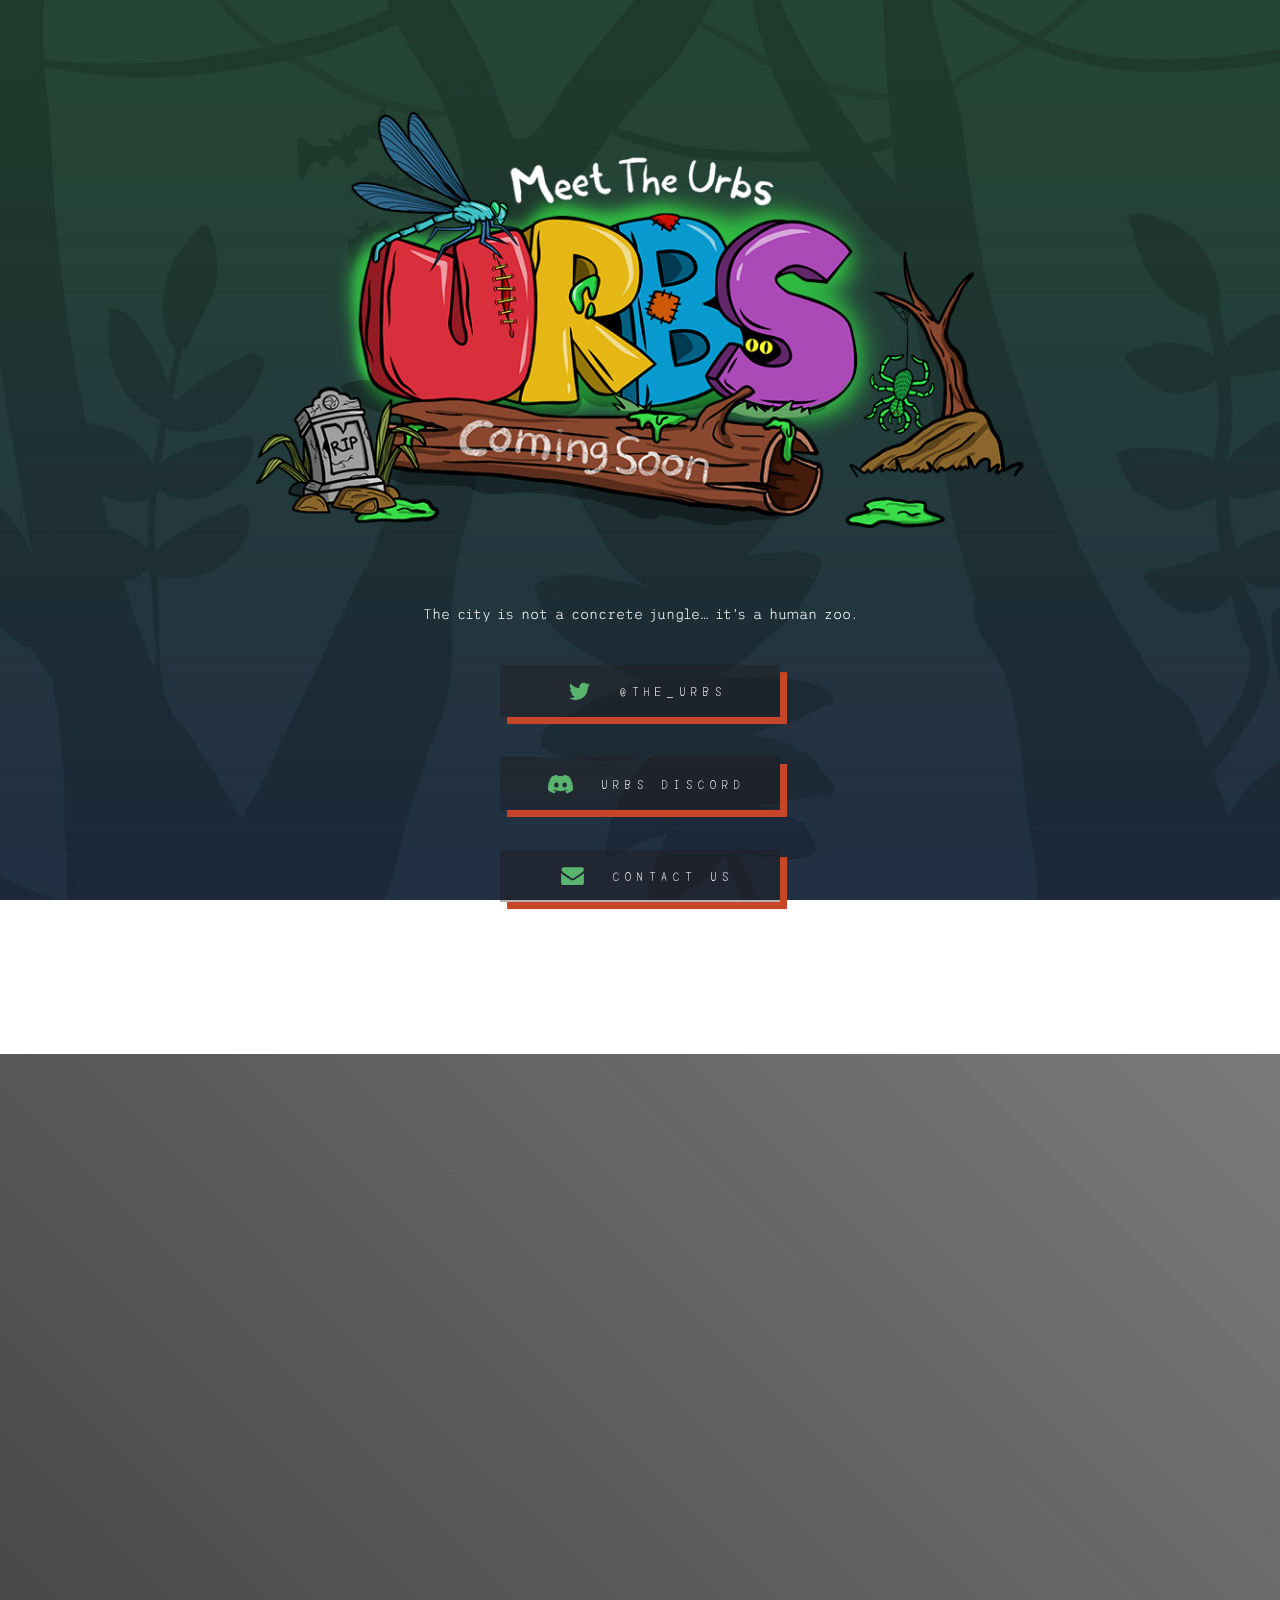
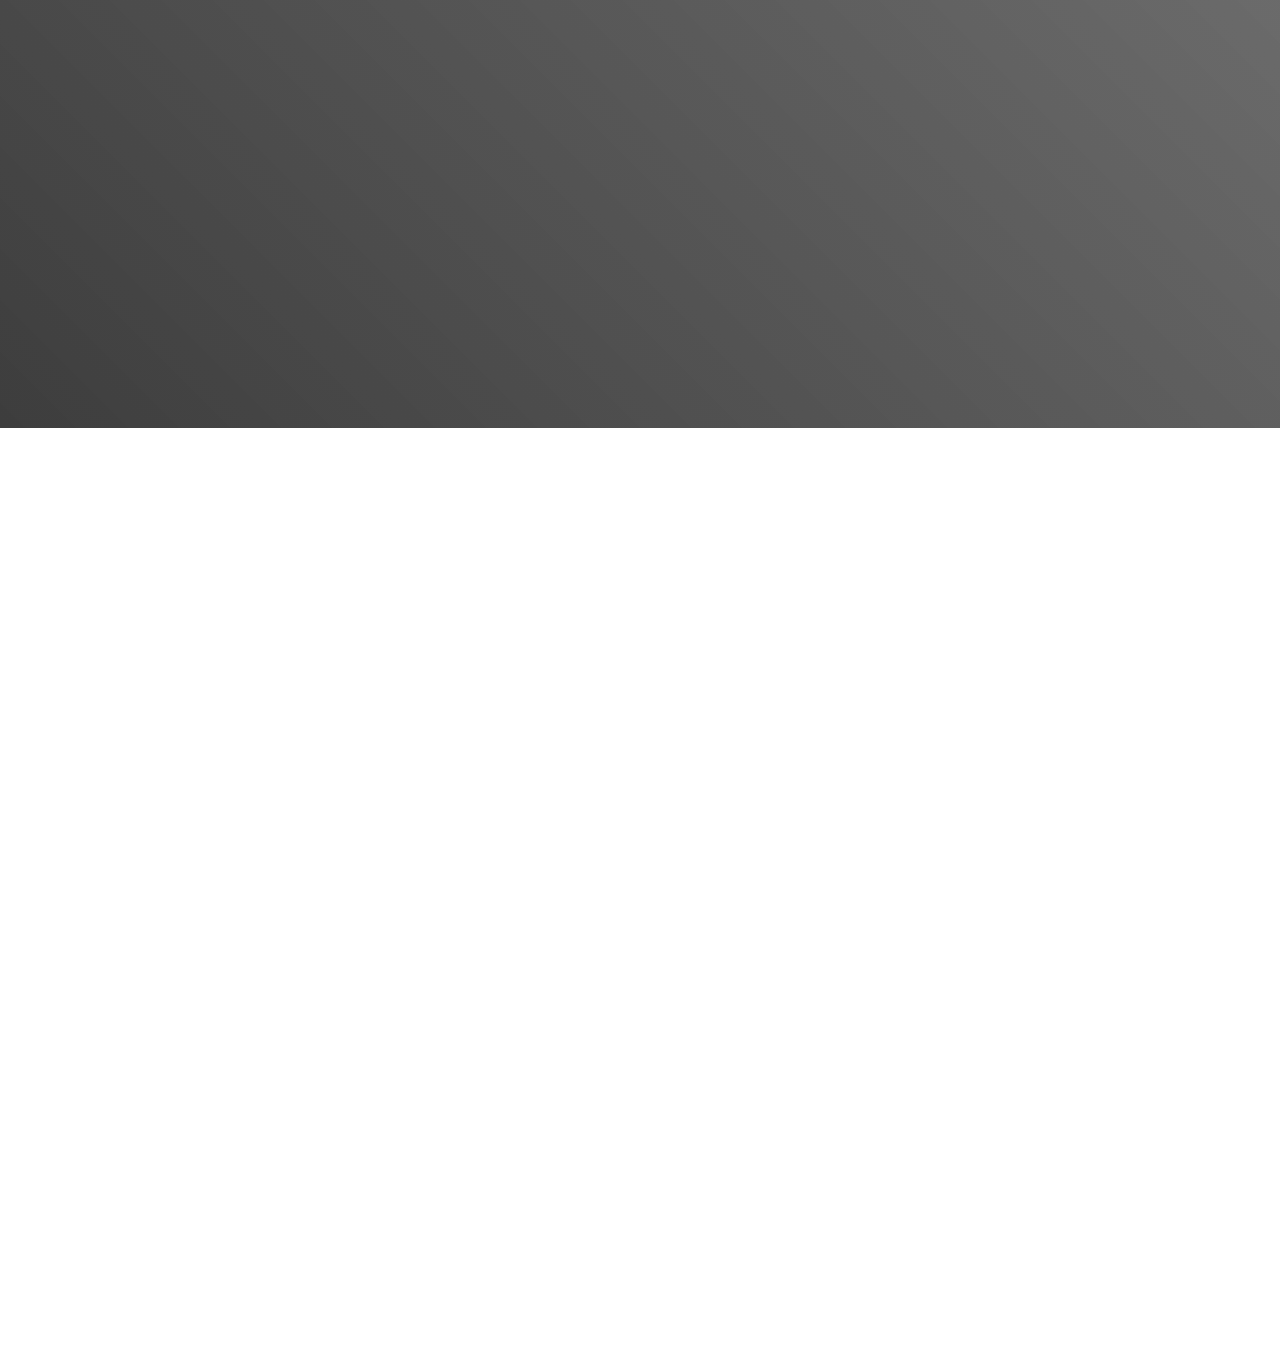
<file: templanding/index.html>
<!DOCTYPE HTML>
<html lang="en">
	<head>
		<title>Urb.Labs</title>
		<meta charset="utf-8" />
		<meta name="viewport" content="width=device-width,initial-scale=1" />
		<meta name="description" content="The city is not a concrete jungle… it’s a human zoo." />
		<meta property="og:site_name" content="Urb.Labs" />
		<meta property="og:title" content="Urb.Labs" />
		<meta property="og:type" content="website" />
		<meta property="og:description" content="The city is not a concrete jungle… it’s a human zoo." />
		<link href="https://fonts.googleapis.com/css?display=swap&family=Trispace:200,200italic%7CYomogi:400,400italic%7CSora:600,600italic,400,400italic,300,300italic%7CMerriweather:300,300italic" rel="stylesheet" type="text/css" />
		<link rel="icon" type="image/png" href="assets/images/favicon.png" />
		<link rel="apple-touch-icon" href="assets/images/apple-touch-icon.png" />
		<link rel="stylesheet" href="assets/main.css" />
		<noscript><link rel="stylesheet" href="assets/noscript.css" /></noscript>
	</head>
	<body class="is-loading">
		<div id="wrapper">
			<div id="main">
				<div class="inner">
					<section id="home-section">
						<div id="container04" class="style1 container default full">
							<div class="wrapper">
								<div class="inner" data-onvisible-trigger="1">
									<div id="image02" class="style1 image">
										<span class="frame deferred"><img src="[data-uri]%2BPHJlY3QgZmlsbD0idHJhbnNwYXJlbnQiIHdpZHRoPSIxMDAlIiBoZWlnaHQ9IjEwMCUiLz48L3N2Zz4%3D" data-src="assets/images/image02.png" alt="" /></span>
									</div>
									<p id="text08" class="style3">The city is not a concrete jungle… it’s a human zoo.</p>
									<ul id="buttons07" class="style1 buttons">
										<li>
											<a href="https://twitter.com/the_urbs?s=20&t=th0b4lXYBoea1rF3qQNDVg" class="button n01"><svg><use xlink:href="assets/icons.svg#twitter"></use></svg><span class="label">@the_urbs</span></a>
										</li>
									</ul>
									<ul id="buttons08" class="style1 buttons">
										<li>
											<a href="https://discord.gg/hmSzSUuSpj" class="button n01"><svg><use xlink:href="assets/icons.svg#discord"></use></svg><span class="label">URBS Discord</span></a>
										</li>
									</ul>
									<ul id="buttons03" class="style1 buttons">
										<li>
											<a href="#contact" class="button n01"><svg><use xlink:href="assets/icons.svg#email"></use></svg><span class="label">Contact us</span></a>
										</li>
									</ul>
								</div>
							</div>
						</div>
						<div id="container07" data-scroll-id="one" data-scroll-behavior="default" data-scroll-offset="0" data-scroll-invisible="1" class="container columns full screen">
							<div class="wrapper">
								<div class="inner" data-onvisible-trigger="1" data-reorder="1,0" data-reorder-breakpoint="medium">
									<div>
										<h3 id="text01" class="style1">Intro</h3>
										<p id="text32" class="style3"><span class="p">You think you know the scene, the destruction of historic buildings replaced by cities. Those cities fabricate amenities and resources, pouring into urban areas that portray a facade and in reality, have very little or nothing at all. A concrete jungle is developed, with so-called slums being replaced by far worse ones. Primitive nature distorted. The ecosystem has completely and utterly failed. Carnage, in a reality where nothing is real.</span><span class="p">The city is not a concrete jungle… it’s a human zoo.</span><span class="p">Introducing a collection of 10999 URBS brought to you by Urban Labs. Representing a breath of fresh air amidst the concrete jungle of anonymous urban life and an opportunity to rise above. Each trait is hand drawn and aesthetically unique. Inspired by everything we love and fear. Mother natures war against humanity. Humanities systematic war against humanity. Even though the world is f*cked. We are doing it for the culture.</span><span class="p">Long live URBnation</span></p>
										<ul id="buttons02" class="style2 buttons">
											<li>
												<a href="#contact" class="button n01"><svg><use xlink:href="assets/icons.svg#arrow-down"></use></svg><span class="label">Get in contact</span></a>
											</li>
										</ul>
										<ul id="icons01" class="style1 icons">
											<li>
												<a class="n01" href="https://twitter.com/the_urbs?s=20&t=th0b4lXYBoea1rF3qQNDVg" aria-label="Twitter">
													<svg><use xlink:href="assets/icons.svg#twitter"></use></svg>
													<span class="label">Twitter</span>
												</a>
											</li><li>
												<a class="n02" href="https://discord.gg/hmSzSUuSpj" aria-label="Discord">
													<svg><use xlink:href="assets/icons.svg#discord"></use></svg>
													<span class="label">Discord</span>
												</a>
											</li><li>
												<a class="n03" href="mailto:ursbmfer@gmail.com" aria-label="Email">
													<svg><use xlink:href="assets/icons.svg#email"></use></svg>
													<span class="label">Email</span>
												</a>
											</li>
										</ul>
									</div>
									<div>
										<div id="image01" class="style1 image">
											<span class="frame deferred"><img src="[data-uri]%2BPC9zdmc%2B" data-src="assets/images/image01.png" alt="" /></span>
										</div>
									</div>
								</div>
							</div>
						</div>
						<div id="container08" data-scroll-id="contact" data-scroll-behavior="default" data-scroll-offset="0" data-scroll-invisible="1" class="style1 container default full">
							<div class="wrapper">
								<div class="inner" data-onvisible-trigger="1">
									<h2 id="text14" class="style1">Contact Us</h2>
									<p id="text15" class="style3">Send us a message using the form below</p>
									<form id="form01" method="post" action="#" class="style1">
										<div class="inner">
											<div class="field">
												<input type="text" name="name" id="form01-name" placeholder="Name" maxlength="128" required />
											</div>
											<div class="field">
												<input type="email" name="email" id="form01-email" placeholder="Email" maxlength="128" required />
											</div>
											<div class="field">
												<textarea data-gramm_editor="false" name="message" id="form01-message" placeholder="Message" maxlength="16384" required></textarea>
											</div>
											<div class="actions">
												<button type="submit"><svg><use xlink:href="assets/icons.svg#arrow-right"></use></svg><span class="label">Send</span></button>
											</div>
										</div>
										<input type="hidden" name="id" value="form01" />
									</form>
									<hr id="divider01">
									<p id="text16" class="style5">© 2023 UrbLabs All rights reserved.</p>
								</div>
							</div>
						</div>
					</section>
					<section id="done-section">
						<div id="container02" class="style1 container default full">
							<div class="wrapper">
								<div class="inner" data-onvisible-trigger="1">
									<h2 id="text07" class="style1">Thank You</h2>
									<p id="text10" class="style3">Your message has been received and we will get back to you as soon as possible!</p>
									<ul id="buttons06" class="style1 buttons">
										<li>
											<a href="#" class="button n01"><svg><use xlink:href="assets/icons.svg#arrow-right-light"></use></svg><span class="label">Continue</span></a>
										</li>
									</ul>
								</div>
							</div>
						</div>
					</section>
				</div>
			</div>
		</div>
		<script src="assets/main.js"></script>
	</body>
</html>
</file>
<file: templanding/assets/main.css>
html,body,div,span,applet,object,iframe,h1,h2,h3,h4,h5,h6,p,blockquote,pre,a,abbr,acronym,address,big,cite,code,del,dfn,em,img,ins,kbd,q,s,samp,small,strike,strong,sub,sup,tt,var,b,u,i,center,dl,dt,dd,ol,ul,li,fieldset,form,label,legend,table,caption,tbody,tfoot,thead,tr,th,td,article,aside,canvas,details,embed,figure,figcaption,footer,header,hgroup,menu,nav,output,ruby,section,summary,time,mark,audio,video{margin:0;padding:0;border:0;font-size:100%;font:inherit;vertical-align:baseline;}article,aside,details,figcaption,figure,footer,header,hgroup,menu,nav,section{display:block;}body{line-height:1;}ol,ul{list-style:none;}blockquote,q{quotes:none;}blockquote:before,blockquote:after,q:before,q:after{content:'';content:none;}table{border-collapse:collapse;border-spacing:0;}body{-webkit-text-size-adjust:none}mark{background-color:transparent;color:inherit}input::-moz-focus-inner{border:0;padding:0}input[type="text"],input[type="email"],select,textarea{-moz-appearance:none;-webkit-appearance:none;-ms-appearance:none;appearance:none}

*, *:before, *:after {
	box-sizing: border-box;
}

body {
	line-height: 1.0;
	min-height: var(--viewport-height);
	min-width: 320px;
	overflow-x: hidden;
	word-wrap: break-word;
}

body:before {
	content: '';
	display: block;
	background-attachment: scroll;
	height: var(--background-height);
	left: 0;
	pointer-events: none;
	position: fixed;
	top: 0;
	transform: scale(1);
	width: 100vw;
	z-index: 0;
	background-image: url('data:image/svg+xml;charset=utf8,%3Csvg%20width%3D%22640%22%20height%3D%22480%22%20viewBox%3D%220%200%20640%20480%22%20xmlns%3D%22http%3A%2F%2Fwww.w3.org%2F2000%2Fsvg%22%3E%20%3Cstyle%20type%3D%22text%2Fcss%22%3E%20path%20%7B%20fill%3A%20rgba(81,110,94,0.039)%3B%20stroke%3A%20none%3B%20%7D%20%3C%2Fstyle%3E%20%3Cg%3E%20%3Cpath%20id%3D%22leftEye0%22%20d%3D%22M%20236.7%2C60%20q%20-13.0%2C-1.69%20-13.0%2C-1.69%20q%2013.0%2C1.69%2013.0%2C1.69%22%20opacity%3D%220%22%3E%20%3Canimate%20attributeName%3D%22d%22%20dur%3D%2227544ms%22%20begin%3D%22693ms%3BleftAnimateD0.end%2B9287ms%22%20id%3D%22leftAnimateD0%22%20values%3D%22M%20236.7%2C60%20q%20-13.0%2C-1.69%20-13.0%2C-1.69%20q%2013.0%2C1.69%2013.0%2C1.69%3BM%20236.7%2C60%20q%20-6.5%2C-6.89%20-13.0%2C-1.69%20q%205.2%2C9.49%2013.0%2C1.69%3BM%20236.7%2C60%20q%20-6.5%2C-6.89%20-13.0%2C-1.69%20q%205.2%2C9.49%2013.0%2C1.69%3BM%20236.7%2C60%20q%20-13.0%2C-1.69%20-13.0%2C-1.69%20q%2013.0%2C1.69%2013.0%2C1.69%3BM%20236.7%2C60%20q%20-6.5%2C-6.89%20-13.0%2C-1.69%20q%205.2%2C9.49%2013.0%2C1.69%3BM%20236.7%2C60%20q%20-6.5%2C-6.89%20-13.0%2C-1.69%20q%205.2%2C9.49%2013.0%2C1.69%3BM%20236.7%2C60%20q%20-13.0%2C-1.69%20-13.0%2C-1.69%20q%2013.0%2C1.69%2013.0%2C1.69%3BM%20235.0%2C60%20q%20-15.0%2C-1.95%20-15.0%2C-1.95%20q%2015.0%2C1.95%2015.0%2C1.95%3BM%20235.0%2C60%20q%20-6.0%2C-7.95%20-15.0%2C-1.95%20q%209.0%2C13.95%2015.0%2C1.95%3BM%20235.0%2C60%20q%20-6.0%2C-7.95%20-15.0%2C-1.95%20q%209.0%2C13.95%2015.0%2C1.95%3BM%20235.0%2C60%20q%20-15.0%2C-1.95%20-15.0%2C-1.95%20q%2015.0%2C1.95%2015.0%2C1.95%3BM%20235.0%2C60%20q%20-6.0%2C-7.95%20-15.0%2C-1.95%20q%209.0%2C13.95%2015.0%2C1.95%3BM%20235.0%2C60%20q%20-6.0%2C-7.95%20-15.0%2C-1.95%20q%209.0%2C13.95%2015.0%2C1.95%3BM%20235.0%2C60%20q%20-15.0%2C-1.95%20-15.0%2C-1.95%20q%2015.0%2C1.95%2015.0%2C1.95%3BM%20236.95%2C60%20q%20-7.0%2C-1.05%20-7.0%2C-1.05%20q%207.0%2C1.05%207.0%2C1.05%3BM%20236.95%2C60%20q%20-3.5%2C-3.15%20-7.0%2C-1.05%20q%202.8%2C3.85%207.0%2C1.05%3BM%20236.95%2C60%20q%20-3.5%2C-3.15%20-7.0%2C-1.05%20q%202.8%2C3.85%207.0%2C1.05%3BM%20236.95%2C60%20q%20-7.0%2C-1.05%20-7.0%2C-1.05%20q%207.0%2C1.05%207.0%2C1.05%3BM%20236.95%2C60%20q%20-3.5%2C-3.15%20-7.0%2C-1.05%20q%202.8%2C3.85%207.0%2C1.05%3BM%20236.95%2C60%20q%20-3.5%2C-3.15%20-7.0%2C-1.05%20q%202.8%2C3.85%207.0%2C1.05%3BM%20236.95%2C60%20q%20-7.0%2C-1.05%20-7.0%2C-1.05%20q%207.0%2C1.05%207.0%2C1.05%22%20keyTimes%3D%220.0%3B0.0065%3B0.0395%3B0.046%3B0.0526%3B0.102%3B0.1086%3B0.4457%3B0.4523%3B0.5099%3B0.5165%3B0.523%3B0.5477%3B0.5543%3B0.8914%3B0.898%3B0.9474%3B0.954%3B0.9605%3B0.9935%3B1.0%22%20%2F%3E%20%3Canimate%20attributeName%3D%22opacity%22%20dur%3D%2227544ms%22%20begin%3D%22693ms%3BleftAnimateOpacity0.end%2B9287ms%22%20id%3D%22leftAnimateOpacity0%22%20values%3D%220%3B1%3B1%3B0%3B0%3B1%3B1%3B0%3B0%3B1%3B1%3B0%22%20keyTimes%3D%220.0%3B0.0065%3B0.102%3B0.1086%3B0.4457%3B0.4523%3B0.5477%3B0.5543%3B0.8914%3B0.898%3B0.9935%3B1.0%22%20%2F%3E%20%3C%2Fpath%3E%20%3Cpath%20id%3D%22rightEye0%22%20d%3D%22M%20239.3%2C60%20q%2013.0%2C-1.69%2013.0%2C-1.69%20q%20-13.0%2C1.69%20-13.0%2C1.69%22%20opacity%3D%220%22%3E%20%3Canimate%20attributeName%3D%22d%22%20dur%3D%2227544ms%22%20begin%3D%22693ms%3BrightAnimateD0.end%2B9287ms%22%20id%3D%22rightAnimateD0%22%20values%3D%22M%20239.3%2C60%20q%2013.0%2C-1.69%2013.0%2C-1.69%20q%20-13.0%2C1.69%20-13.0%2C1.69%3BM%20239.3%2C60%20q%206.5%2C-6.89%2013.0%2C-1.69%20q%20-5.2%2C9.49%20-13.0%2C1.69%3BM%20239.3%2C60%20q%206.5%2C-6.89%2013.0%2C-1.69%20q%20-5.2%2C9.49%20-13.0%2C1.69%3BM%20239.3%2C60%20q%2013.0%2C-1.69%2013.0%2C-1.69%20q%20-13.0%2C1.69%20-13.0%2C1.69%3BM%20239.3%2C60%20q%206.5%2C-6.89%2013.0%2C-1.69%20q%20-5.2%2C9.49%20-13.0%2C1.69%3BM%20239.3%2C60%20q%206.5%2C-6.89%2013.0%2C-1.69%20q%20-5.2%2C9.49%20-13.0%2C1.69%3BM%20239.3%2C60%20q%2013.0%2C-1.69%2013.0%2C-1.69%20q%20-13.0%2C1.69%20-13.0%2C1.69%3BM%20241.0%2C60%20q%2015.0%2C-1.95%2015.0%2C-1.95%20q%20-15.0%2C1.95%20-15.0%2C1.95%3BM%20241.0%2C60%20q%206.0%2C-7.95%2015.0%2C-1.95%20q%20-9.0%2C13.95%20-15.0%2C1.95%3BM%20241.0%2C60%20q%206.0%2C-7.95%2015.0%2C-1.95%20q%20-9.0%2C13.95%20-15.0%2C1.95%3BM%20241.0%2C60%20q%2015.0%2C-1.95%2015.0%2C-1.95%20q%20-15.0%2C1.95%20-15.0%2C1.95%3BM%20241.0%2C60%20q%206.0%2C-7.95%2015.0%2C-1.95%20q%20-9.0%2C13.95%20-15.0%2C1.95%3BM%20241.0%2C60%20q%206.0%2C-7.95%2015.0%2C-1.95%20q%20-9.0%2C13.95%20-15.0%2C1.95%3BM%20241.0%2C60%20q%2015.0%2C-1.95%2015.0%2C-1.95%20q%20-15.0%2C1.95%20-15.0%2C1.95%3BM%20239.05%2C60%20q%207.0%2C-1.05%207.0%2C-1.05%20q%20-7.0%2C1.05%20-7.0%2C1.05%3BM%20239.05%2C60%20q%203.5%2C-3.15%207.0%2C-1.05%20q%20-2.8%2C3.85%20-7.0%2C1.05%3BM%20239.05%2C60%20q%203.5%2C-3.15%207.0%2C-1.05%20q%20-2.8%2C3.85%20-7.0%2C1.05%3BM%20239.05%2C60%20q%207.0%2C-1.05%207.0%2C-1.05%20q%20-7.0%2C1.05%20-7.0%2C1.05%3BM%20239.05%2C60%20q%203.5%2C-3.15%207.0%2C-1.05%20q%20-2.8%2C3.85%20-7.0%2C1.05%3BM%20239.05%2C60%20q%203.5%2C-3.15%207.0%2C-1.05%20q%20-2.8%2C3.85%20-7.0%2C1.05%3BM%20239.05%2C60%20q%207.0%2C-1.05%207.0%2C-1.05%20q%20-7.0%2C1.05%20-7.0%2C1.05%22%20keyTimes%3D%220.0%3B0.0065%3B0.0395%3B0.046%3B0.0526%3B0.102%3B0.1086%3B0.4457%3B0.4523%3B0.5099%3B0.5165%3B0.523%3B0.5477%3B0.5543%3B0.8914%3B0.898%3B0.9474%3B0.954%3B0.9605%3B0.9935%3B1.0%22%20%2F%3E%20%3Canimate%20attributeName%3D%22opacity%22%20dur%3D%2227544ms%22%20begin%3D%22693ms%3BrightAnimateOpacity0.end%2B9287ms%22%20id%3D%22rightAnimateOpacity0%22%20values%3D%220%3B1%3B1%3B0%3B0%3B1%3B1%3B0%3B0%3B1%3B1%3B0%22%20keyTimes%3D%220.0%3B0.0065%3B0.102%3B0.1086%3B0.4457%3B0.4523%3B0.5477%3B0.5543%3B0.8914%3B0.898%3B0.9935%3B1.0%22%20%2F%3E%20%3C%2Fpath%3E%20%3C%2Fg%3E%20%3Cg%3E%20%3Cpath%20id%3D%22leftEye1%22%20d%3D%22M%20256.65%2C235%20q%20-9.0%2C-1.08%20-9.0%2C-1.08%20q%209.0%2C1.08%209.0%2C1.08%22%20opacity%3D%220%22%3E%20%3Canimate%20attributeName%3D%22d%22%20dur%3D%2223581ms%22%20begin%3D%222946ms%3BleftAnimateD1.end%2B8378ms%22%20id%3D%22leftAnimateD1%22%20values%3D%22M%20256.65%2C235%20q%20-9.0%2C-1.08%20-9.0%2C-1.08%20q%209.0%2C1.08%209.0%2C1.08%3BM%20256.65%2C235%20q%20-5.4%2C-2.88%20-9.0%2C-1.08%20q%203.6%2C5.58%209.0%2C1.08%3BM%20256.65%2C235%20q%20-5.4%2C-2.88%20-9.0%2C-1.08%20q%203.6%2C5.58%209.0%2C1.08%3BM%20256.65%2C235%20q%20-9.0%2C-1.08%20-9.0%2C-1.08%20q%209.0%2C1.08%209.0%2C1.08%3BM%20256.65%2C235%20q%20-5.4%2C-2.88%20-9.0%2C-1.08%20q%203.6%2C5.58%209.0%2C1.08%3BM%20256.65%2C235%20q%20-5.4%2C-2.88%20-9.0%2C-1.08%20q%203.6%2C5.58%209.0%2C1.08%3BM%20256.65%2C235%20q%20-9.0%2C-1.08%20-9.0%2C-1.08%20q%209.0%2C1.08%209.0%2C1.08%3BM%20253.65%2C235%20q%20-29.0%2C-1.45%20-29.0%2C-1.45%20q%2029.0%2C1.45%2029.0%2C1.45%3BM%20253.65%2C235%20q%20-11.6%2C-13.05%20-29.0%2C-1.45%20q%2014.5%2C18.85%2029.0%2C1.45%3BM%20253.65%2C235%20q%20-11.6%2C-13.05%20-29.0%2C-1.45%20q%2014.5%2C18.85%2029.0%2C1.45%3BM%20253.65%2C235%20q%20-29.0%2C-1.45%20-29.0%2C-1.45%20q%2029.0%2C1.45%2029.0%2C1.45%3BM%20253.65%2C235%20q%20-11.6%2C-13.05%20-29.0%2C-1.45%20q%2014.5%2C18.85%2029.0%2C1.45%3BM%20253.65%2C235%20q%20-11.6%2C-13.05%20-29.0%2C-1.45%20q%2014.5%2C18.85%2029.0%2C1.45%3BM%20253.65%2C235%20q%20-29.0%2C-1.45%20-29.0%2C-1.45%20q%2029.0%2C1.45%2029.0%2C1.45%3BM%20255.75%2C235%20q%20-15.0%2C-1.65%20-15.0%2C-1.65%20q%2015.0%2C1.65%2015.0%2C1.65%3BM%20255.75%2C235%20q%20-9.0%2C-7.65%20-15.0%2C-1.65%20q%207.5%2C9.15%2015.0%2C1.65%3BM%20255.75%2C235%20q%20-9.0%2C-7.65%20-15.0%2C-1.65%20q%207.5%2C9.15%2015.0%2C1.65%3BM%20255.75%2C235%20q%20-15.0%2C-1.65%20-15.0%2C-1.65%20q%2015.0%2C1.65%2015.0%2C1.65%3BM%20255.75%2C235%20q%20-9.0%2C-7.65%20-15.0%2C-1.65%20q%207.5%2C9.15%2015.0%2C1.65%3BM%20255.75%2C235%20q%20-9.0%2C-7.65%20-15.0%2C-1.65%20q%207.5%2C9.15%2015.0%2C1.65%3BM%20255.75%2C235%20q%20-15.0%2C-1.65%20-15.0%2C-1.65%20q%2015.0%2C1.65%2015.0%2C1.65%22%20keyTimes%3D%220.0%3B0.008%3B0.0273%3B0.0354%3B0.0434%3B0.0885%3B0.0965%3B0.4518%3B0.4598%3B0.4791%3B0.4871%3B0.4951%3B0.5402%3B0.5482%3B0.9035%3B0.9115%3B0.9502%3B0.9582%3B0.9662%3B0.992%3B1.0%22%20%2F%3E%20%3Canimate%20attributeName%3D%22opacity%22%20dur%3D%2223581ms%22%20begin%3D%222946ms%3BleftAnimateOpacity1.end%2B8378ms%22%20id%3D%22leftAnimateOpacity1%22%20values%3D%220%3B1%3B1%3B0%3B0%3B1%3B1%3B0%3B0%3B1%3B1%3B0%22%20keyTimes%3D%220.0%3B0.008%3B0.0885%3B0.0965%3B0.4518%3B0.4598%3B0.5402%3B0.5482%3B0.9035%3B0.9115%3B0.992%3B1.0%22%20%2F%3E%20%3C%2Fpath%3E%20%3Cpath%20id%3D%22rightEye1%22%20d%3D%22M%20259.35%2C235%20q%209.0%2C-1.08%209.0%2C-1.08%20q%20-9.0%2C1.08%20-9.0%2C1.08%22%20opacity%3D%220%22%3E%20%3Canimate%20attributeName%3D%22d%22%20dur%3D%2223581ms%22%20begin%3D%222946ms%3BrightAnimateD1.end%2B8378ms%22%20id%3D%22rightAnimateD1%22%20values%3D%22M%20259.35%2C235%20q%209.0%2C-1.08%209.0%2C-1.08%20q%20-9.0%2C1.08%20-9.0%2C1.08%3BM%20259.35%2C235%20q%205.4%2C-2.88%209.0%2C-1.08%20q%20-3.6%2C5.58%20-9.0%2C1.08%3BM%20259.35%2C235%20q%205.4%2C-2.88%209.0%2C-1.08%20q%20-3.6%2C5.58%20-9.0%2C1.08%3BM%20259.35%2C235%20q%209.0%2C-1.08%209.0%2C-1.08%20q%20-9.0%2C1.08%20-9.0%2C1.08%3BM%20259.35%2C235%20q%205.4%2C-2.88%209.0%2C-1.08%20q%20-3.6%2C5.58%20-9.0%2C1.08%3BM%20259.35%2C235%20q%205.4%2C-2.88%209.0%2C-1.08%20q%20-3.6%2C5.58%20-9.0%2C1.08%3BM%20259.35%2C235%20q%209.0%2C-1.08%209.0%2C-1.08%20q%20-9.0%2C1.08%20-9.0%2C1.08%3BM%20262.35%2C235%20q%2029.0%2C-1.45%2029.0%2C-1.45%20q%20-29.0%2C1.45%20-29.0%2C1.45%3BM%20262.35%2C235%20q%2011.6%2C-13.05%2029.0%2C-1.45%20q%20-14.5%2C18.85%20-29.0%2C1.45%3BM%20262.35%2C235%20q%2011.6%2C-13.05%2029.0%2C-1.45%20q%20-14.5%2C18.85%20-29.0%2C1.45%3BM%20262.35%2C235%20q%2029.0%2C-1.45%2029.0%2C-1.45%20q%20-29.0%2C1.45%20-29.0%2C1.45%3BM%20262.35%2C235%20q%2011.6%2C-13.05%2029.0%2C-1.45%20q%20-14.5%2C18.85%20-29.0%2C1.45%3BM%20262.35%2C235%20q%2011.6%2C-13.05%2029.0%2C-1.45%20q%20-14.5%2C18.85%20-29.0%2C1.45%3BM%20262.35%2C235%20q%2029.0%2C-1.45%2029.0%2C-1.45%20q%20-29.0%2C1.45%20-29.0%2C1.45%3BM%20260.25%2C235%20q%2015.0%2C-1.65%2015.0%2C-1.65%20q%20-15.0%2C1.65%20-15.0%2C1.65%3BM%20260.25%2C235%20q%209.0%2C-7.65%2015.0%2C-1.65%20q%20-7.5%2C9.15%20-15.0%2C1.65%3BM%20260.25%2C235%20q%209.0%2C-7.65%2015.0%2C-1.65%20q%20-7.5%2C9.15%20-15.0%2C1.65%3BM%20260.25%2C235%20q%2015.0%2C-1.65%2015.0%2C-1.65%20q%20-15.0%2C1.65%20-15.0%2C1.65%3BM%20260.25%2C235%20q%209.0%2C-7.65%2015.0%2C-1.65%20q%20-7.5%2C9.15%20-15.0%2C1.65%3BM%20260.25%2C235%20q%209.0%2C-7.65%2015.0%2C-1.65%20q%20-7.5%2C9.15%20-15.0%2C1.65%3BM%20260.25%2C235%20q%2015.0%2C-1.65%2015.0%2C-1.65%20q%20-15.0%2C1.65%20-15.0%2C1.65%22%20keyTimes%3D%220.0%3B0.008%3B0.0273%3B0.0354%3B0.0434%3B0.0885%3B0.0965%3B0.4518%3B0.4598%3B0.4791%3B0.4871%3B0.4951%3B0.5402%3B0.5482%3B0.9035%3B0.9115%3B0.9502%3B0.9582%3B0.9662%3B0.992%3B1.0%22%20%2F%3E%20%3Canimate%20attributeName%3D%22opacity%22%20dur%3D%2223581ms%22%20begin%3D%222946ms%3BrightAnimateOpacity1.end%2B8378ms%22%20id%3D%22rightAnimateOpacity1%22%20values%3D%220%3B1%3B1%3B0%3B0%3B1%3B1%3B0%3B0%3B1%3B1%3B0%22%20keyTimes%3D%220.0%3B0.008%3B0.0885%3B0.0965%3B0.4518%3B0.4598%3B0.5402%3B0.5482%3B0.9035%3B0.9115%3B0.992%3B1.0%22%20%2F%3E%20%3C%2Fpath%3E%20%3C%2Fg%3E%20%3Cg%3E%20%3Cpath%20id%3D%22leftEye2%22%20d%3D%22M%20405.3%2C137%20q%20-17.0%2C-2.04%20-17.0%2C-2.04%20q%2017.0%2C2.04%2017.0%2C2.04%22%20opacity%3D%220%22%3E%20%3Canimate%20attributeName%3D%22d%22%20dur%3D%2224616ms%22%20begin%3D%226437ms%3BleftAnimateD2.end%2B7547ms%22%20id%3D%22leftAnimateD2%22%20values%3D%22M%20405.3%2C137%20q%20-17.0%2C-2.04%20-17.0%2C-2.04%20q%2017.0%2C2.04%2017.0%2C2.04%3BM%20405.3%2C137%20q%20-8.5%2C-8.84%20-17.0%2C-2.04%20q%206.8%2C10.54%2017.0%2C2.04%3BM%20405.3%2C137%20q%20-8.5%2C-8.84%20-17.0%2C-2.04%20q%206.8%2C10.54%2017.0%2C2.04%3BM%20405.3%2C137%20q%20-17.0%2C-2.04%20-17.0%2C-2.04%20q%2017.0%2C2.04%2017.0%2C2.04%3BM%20405.3%2C137%20q%20-8.5%2C-8.84%20-17.0%2C-2.04%20q%206.8%2C10.54%2017.0%2C2.04%3BM%20405.3%2C137%20q%20-8.5%2C-8.84%20-17.0%2C-2.04%20q%206.8%2C10.54%2017.0%2C2.04%3BM%20405.3%2C137%20q%20-17.0%2C-2.04%20-17.0%2C-2.04%20q%2017.0%2C2.04%2017.0%2C2.04%3BM%20402.65%2C137%20q%20-29.0%2C-2.9%20-29.0%2C-2.9%20q%2029.0%2C2.9%2029.0%2C2.9%3BM%20402.65%2C137%20q%20-17.4%2C-8.7%20-29.0%2C-2.9%20q%2011.6%2C20.3%2029.0%2C2.9%3BM%20402.65%2C137%20q%20-17.4%2C-8.7%20-29.0%2C-2.9%20q%2011.6%2C20.3%2029.0%2C2.9%3BM%20402.65%2C137%20q%20-29.0%2C-2.9%20-29.0%2C-2.9%20q%2029.0%2C2.9%2029.0%2C2.9%3BM%20402.65%2C137%20q%20-17.4%2C-8.7%20-29.0%2C-2.9%20q%2011.6%2C20.3%2029.0%2C2.9%3BM%20402.65%2C137%20q%20-17.4%2C-8.7%20-29.0%2C-2.9%20q%2011.6%2C20.3%2029.0%2C2.9%3BM%20402.65%2C137%20q%20-29.0%2C-2.9%20-29.0%2C-2.9%20q%2029.0%2C2.9%2029.0%2C2.9%3BM%20404.4%2C137%20q%20-13.0%2C-1.82%20-13.0%2C-1.82%20q%2013.0%2C1.82%2013.0%2C1.82%3BM%20404.4%2C137%20q%20-7.8%2C-5.72%20-13.0%2C-1.82%20q%205.2%2C9.62%2013.0%2C1.82%3BM%20404.4%2C137%20q%20-7.8%2C-5.72%20-13.0%2C-1.82%20q%205.2%2C9.62%2013.0%2C1.82%3BM%20404.4%2C137%20q%20-13.0%2C-1.82%20-13.0%2C-1.82%20q%2013.0%2C1.82%2013.0%2C1.82%3BM%20404.4%2C137%20q%20-7.8%2C-5.72%20-13.0%2C-1.82%20q%205.2%2C9.62%2013.0%2C1.82%3BM%20404.4%2C137%20q%20-7.8%2C-5.72%20-13.0%2C-1.82%20q%205.2%2C9.62%2013.0%2C1.82%3BM%20404.4%2C137%20q%20-13.0%2C-1.82%20-13.0%2C-1.82%20q%2013.0%2C1.82%2013.0%2C1.82%22%20keyTimes%3D%220.0%3B0.0072%3B0.0372%3B0.0444%3B0.0516%3B0.1218%3B0.1289%3B0.4355%3B0.4427%3B0.4928%3B0.5%3B0.5072%3B0.5573%3B0.5645%3B0.8711%3B0.8782%3B0.9384%3B0.9455%3B0.9527%3B0.9928%3B1.0%22%20%2F%3E%20%3Canimate%20attributeName%3D%22opacity%22%20dur%3D%2224616ms%22%20begin%3D%226437ms%3BleftAnimateOpacity2.end%2B7547ms%22%20id%3D%22leftAnimateOpacity2%22%20values%3D%220%3B1%3B1%3B0%3B0%3B1%3B1%3B0%3B0%3B1%3B1%3B0%22%20keyTimes%3D%220.0%3B0.0072%3B0.1218%3B0.1289%3B0.4355%3B0.4427%3B0.5573%3B0.5645%3B0.8711%3B0.8782%3B0.9928%3B1.0%22%20%2F%3E%20%3C%2Fpath%3E%20%3Cpath%20id%3D%22rightEye2%22%20d%3D%22M%20408.7%2C137%20q%2017.0%2C-2.04%2017.0%2C-2.04%20q%20-17.0%2C2.04%20-17.0%2C2.04%22%20opacity%3D%220%22%3E%20%3Canimate%20attributeName%3D%22d%22%20dur%3D%2224616ms%22%20begin%3D%226437ms%3BrightAnimateD2.end%2B7547ms%22%20id%3D%22rightAnimateD2%22%20values%3D%22M%20408.7%2C137%20q%2017.0%2C-2.04%2017.0%2C-2.04%20q%20-17.0%2C2.04%20-17.0%2C2.04%3BM%20408.7%2C137%20q%208.5%2C-8.84%2017.0%2C-2.04%20q%20-6.8%2C10.54%20-17.0%2C2.04%3BM%20408.7%2C137%20q%208.5%2C-8.84%2017.0%2C-2.04%20q%20-6.8%2C10.54%20-17.0%2C2.04%3BM%20408.7%2C137%20q%2017.0%2C-2.04%2017.0%2C-2.04%20q%20-17.0%2C2.04%20-17.0%2C2.04%3BM%20408.7%2C137%20q%208.5%2C-8.84%2017.0%2C-2.04%20q%20-6.8%2C10.54%20-17.0%2C2.04%3BM%20408.7%2C137%20q%208.5%2C-8.84%2017.0%2C-2.04%20q%20-6.8%2C10.54%20-17.0%2C2.04%3BM%20408.7%2C137%20q%2017.0%2C-2.04%2017.0%2C-2.04%20q%20-17.0%2C2.04%20-17.0%2C2.04%3BM%20411.35%2C137%20q%2029.0%2C-2.9%2029.0%2C-2.9%20q%20-29.0%2C2.9%20-29.0%2C2.9%3BM%20411.35%2C137%20q%2017.4%2C-8.7%2029.0%2C-2.9%20q%20-11.6%2C20.3%20-29.0%2C2.9%3BM%20411.35%2C137%20q%2017.4%2C-8.7%2029.0%2C-2.9%20q%20-11.6%2C20.3%20-29.0%2C2.9%3BM%20411.35%2C137%20q%2029.0%2C-2.9%2029.0%2C-2.9%20q%20-29.0%2C2.9%20-29.0%2C2.9%3BM%20411.35%2C137%20q%2017.4%2C-8.7%2029.0%2C-2.9%20q%20-11.6%2C20.3%20-29.0%2C2.9%3BM%20411.35%2C137%20q%2017.4%2C-8.7%2029.0%2C-2.9%20q%20-11.6%2C20.3%20-29.0%2C2.9%3BM%20411.35%2C137%20q%2029.0%2C-2.9%2029.0%2C-2.9%20q%20-29.0%2C2.9%20-29.0%2C2.9%3BM%20409.6%2C137%20q%2013.0%2C-1.82%2013.0%2C-1.82%20q%20-13.0%2C1.82%20-13.0%2C1.82%3BM%20409.6%2C137%20q%207.8%2C-5.72%2013.0%2C-1.82%20q%20-5.2%2C9.62%20-13.0%2C1.82%3BM%20409.6%2C137%20q%207.8%2C-5.72%2013.0%2C-1.82%20q%20-5.2%2C9.62%20-13.0%2C1.82%3BM%20409.6%2C137%20q%2013.0%2C-1.82%2013.0%2C-1.82%20q%20-13.0%2C1.82%20-13.0%2C1.82%3BM%20409.6%2C137%20q%207.8%2C-5.72%2013.0%2C-1.82%20q%20-5.2%2C9.62%20-13.0%2C1.82%3BM%20409.6%2C137%20q%207.8%2C-5.72%2013.0%2C-1.82%20q%20-5.2%2C9.62%20-13.0%2C1.82%3BM%20409.6%2C137%20q%2013.0%2C-1.82%2013.0%2C-1.82%20q%20-13.0%2C1.82%20-13.0%2C1.82%22%20keyTimes%3D%220.0%3B0.0072%3B0.0372%3B0.0444%3B0.0516%3B0.1218%3B0.1289%3B0.4355%3B0.4427%3B0.4928%3B0.5%3B0.5072%3B0.5573%3B0.5645%3B0.8711%3B0.8782%3B0.9384%3B0.9455%3B0.9527%3B0.9928%3B1.0%22%20%2F%3E%20%3Canimate%20attributeName%3D%22opacity%22%20dur%3D%2224616ms%22%20begin%3D%226437ms%3BrightAnimateOpacity2.end%2B7547ms%22%20id%3D%22rightAnimateOpacity2%22%20values%3D%220%3B1%3B1%3B0%3B0%3B1%3B1%3B0%3B0%3B1%3B1%3B0%22%20keyTimes%3D%220.0%3B0.0072%3B0.1218%3B0.1289%3B0.4355%3B0.4427%3B0.5573%3B0.5645%3B0.8711%3B0.8782%3B0.9928%3B1.0%22%20%2F%3E%20%3C%2Fpath%3E%20%3C%2Fg%3E%20%3Cg%3E%20%3Cpath%20id%3D%22leftEye3%22%20d%3D%22M%20519.05%2C290%20q%20-13.0%2C-0.91%20-13.0%2C-0.91%20q%2013.0%2C0.91%2013.0%2C0.91%22%20opacity%3D%220%22%3E%20%3Canimate%20attributeName%3D%22d%22%20dur%3D%2229833ms%22%20begin%3D%222341ms%3BleftAnimateD3.end%2B7076ms%22%20id%3D%22leftAnimateD3%22%20values%3D%22M%20519.05%2C290%20q%20-13.0%2C-0.91%20-13.0%2C-0.91%20q%2013.0%2C0.91%2013.0%2C0.91%3BM%20519.05%2C290%20q%20-5.2%2C-6.11%20-13.0%2C-0.91%20q%206.5%2C6.11%2013.0%2C0.91%3BM%20519.05%2C290%20q%20-5.2%2C-6.11%20-13.0%2C-0.91%20q%206.5%2C6.11%2013.0%2C0.91%3BM%20519.05%2C290%20q%20-13.0%2C-0.91%20-13.0%2C-0.91%20q%2013.0%2C0.91%2013.0%2C0.91%3BM%20519.05%2C290%20q%20-5.2%2C-6.11%20-13.0%2C-0.91%20q%206.5%2C6.11%2013.0%2C0.91%3BM%20519.05%2C290%20q%20-5.2%2C-6.11%20-13.0%2C-0.91%20q%206.5%2C6.11%2013.0%2C0.91%3BM%20519.05%2C290%20q%20-13.0%2C-0.91%20-13.0%2C-0.91%20q%2013.0%2C0.91%2013.0%2C0.91%3BM%20518.45%2C290%20q%20-17.0%2C-2.04%20-17.0%2C-2.04%20q%2017.0%2C2.04%2017.0%2C2.04%3BM%20518.45%2C290%20q%20-6.8%2C-5.44%20-17.0%2C-2.04%20q%206.8%2C15.64%2017.0%2C2.04%3BM%20518.45%2C290%20q%20-6.8%2C-5.44%20-17.0%2C-2.04%20q%206.8%2C15.64%2017.0%2C2.04%3BM%20518.45%2C290%20q%20-17.0%2C-2.04%20-17.0%2C-2.04%20q%2017.0%2C2.04%2017.0%2C2.04%3BM%20518.45%2C290%20q%20-6.8%2C-5.44%20-17.0%2C-2.04%20q%206.8%2C15.64%2017.0%2C2.04%3BM%20518.45%2C290%20q%20-6.8%2C-5.44%20-17.0%2C-2.04%20q%206.8%2C15.64%2017.0%2C2.04%3BM%20518.45%2C290%20q%20-17.0%2C-2.04%20-17.0%2C-2.04%20q%2017.0%2C2.04%2017.0%2C2.04%3BM%20519.6%2C290%20q%20-7.0%2C-0.35%20-7.0%2C-0.35%20q%207.0%2C0.35%207.0%2C0.35%3BM%20519.6%2C290%20q%20-3.5%2C-2.45%20-7.0%2C-0.35%20q%202.8%2C5.25%207.0%2C0.35%3BM%20519.6%2C290%20q%20-3.5%2C-2.45%20-7.0%2C-0.35%20q%202.8%2C5.25%207.0%2C0.35%3BM%20519.6%2C290%20q%20-7.0%2C-0.35%20-7.0%2C-0.35%20q%207.0%2C0.35%207.0%2C0.35%3BM%20519.6%2C290%20q%20-3.5%2C-2.45%20-7.0%2C-0.35%20q%202.8%2C5.25%207.0%2C0.35%3BM%20519.6%2C290%20q%20-3.5%2C-2.45%20-7.0%2C-0.35%20q%202.8%2C5.25%207.0%2C0.35%3BM%20519.6%2C290%20q%20-7.0%2C-0.35%20-7.0%2C-0.35%20q%207.0%2C0.35%207.0%2C0.35%22%20keyTimes%3D%220.0%3B0.0063%3B0.0513%3B0.0576%3B0.0638%3B0.1689%3B0.1752%3B0.4124%3B0.4187%3B0.4637%3B0.47%3B0.4762%3B0.5813%3B0.5876%3B0.8248%3B0.8311%3B0.8761%3B0.8824%3B0.8886%3B0.9937%3B1.0%22%20%2F%3E%20%3Canimate%20attributeName%3D%22opacity%22%20dur%3D%2229833ms%22%20begin%3D%222341ms%3BleftAnimateOpacity3.end%2B7076ms%22%20id%3D%22leftAnimateOpacity3%22%20values%3D%220%3B1%3B1%3B0%3B0%3B1%3B1%3B0%3B0%3B1%3B1%3B0%22%20keyTimes%3D%220.0%3B0.0063%3B0.1689%3B0.1752%3B0.4124%3B0.4187%3B0.5813%3B0.5876%3B0.8248%3B0.8311%3B0.9937%3B1.0%22%20%2F%3E%20%3C%2Fpath%3E%20%3Cpath%20id%3D%22rightEye3%22%20d%3D%22M%20522.95%2C290%20q%2013.0%2C-0.91%2013.0%2C-0.91%20q%20-13.0%2C0.91%20-13.0%2C0.91%22%20opacity%3D%220%22%3E%20%3Canimate%20attributeName%3D%22d%22%20dur%3D%2229833ms%22%20begin%3D%222341ms%3BrightAnimateD3.end%2B7076ms%22%20id%3D%22rightAnimateD3%22%20values%3D%22M%20522.95%2C290%20q%2013.0%2C-0.91%2013.0%2C-0.91%20q%20-13.0%2C0.91%20-13.0%2C0.91%3BM%20522.95%2C290%20q%205.2%2C-6.11%2013.0%2C-0.91%20q%20-6.5%2C6.11%20-13.0%2C0.91%3BM%20522.95%2C290%20q%205.2%2C-6.11%2013.0%2C-0.91%20q%20-6.5%2C6.11%20-13.0%2C0.91%3BM%20522.95%2C290%20q%2013.0%2C-0.91%2013.0%2C-0.91%20q%20-13.0%2C0.91%20-13.0%2C0.91%3BM%20522.95%2C290%20q%205.2%2C-6.11%2013.0%2C-0.91%20q%20-6.5%2C6.11%20-13.0%2C0.91%3BM%20522.95%2C290%20q%205.2%2C-6.11%2013.0%2C-0.91%20q%20-6.5%2C6.11%20-13.0%2C0.91%3BM%20522.95%2C290%20q%2013.0%2C-0.91%2013.0%2C-0.91%20q%20-13.0%2C0.91%20-13.0%2C0.91%3BM%20523.55%2C290%20q%2017.0%2C-2.04%2017.0%2C-2.04%20q%20-17.0%2C2.04%20-17.0%2C2.04%3BM%20523.55%2C290%20q%206.8%2C-5.44%2017.0%2C-2.04%20q%20-6.8%2C15.64%20-17.0%2C2.04%3BM%20523.55%2C290%20q%206.8%2C-5.44%2017.0%2C-2.04%20q%20-6.8%2C15.64%20-17.0%2C2.04%3BM%20523.55%2C290%20q%2017.0%2C-2.04%2017.0%2C-2.04%20q%20-17.0%2C2.04%20-17.0%2C2.04%3BM%20523.55%2C290%20q%206.8%2C-5.44%2017.0%2C-2.04%20q%20-6.8%2C15.64%20-17.0%2C2.04%3BM%20523.55%2C290%20q%206.8%2C-5.44%2017.0%2C-2.04%20q%20-6.8%2C15.64%20-17.0%2C2.04%3BM%20523.55%2C290%20q%2017.0%2C-2.04%2017.0%2C-2.04%20q%20-17.0%2C2.04%20-17.0%2C2.04%3BM%20522.4%2C290%20q%207.0%2C-0.35%207.0%2C-0.35%20q%20-7.0%2C0.35%20-7.0%2C0.35%3BM%20522.4%2C290%20q%203.5%2C-2.45%207.0%2C-0.35%20q%20-2.8%2C5.25%20-7.0%2C0.35%3BM%20522.4%2C290%20q%203.5%2C-2.45%207.0%2C-0.35%20q%20-2.8%2C5.25%20-7.0%2C0.35%3BM%20522.4%2C290%20q%207.0%2C-0.35%207.0%2C-0.35%20q%20-7.0%2C0.35%20-7.0%2C0.35%3BM%20522.4%2C290%20q%203.5%2C-2.45%207.0%2C-0.35%20q%20-2.8%2C5.25%20-7.0%2C0.35%3BM%20522.4%2C290%20q%203.5%2C-2.45%207.0%2C-0.35%20q%20-2.8%2C5.25%20-7.0%2C0.35%3BM%20522.4%2C290%20q%207.0%2C-0.35%207.0%2C-0.35%20q%20-7.0%2C0.35%20-7.0%2C0.35%22%20keyTimes%3D%220.0%3B0.0063%3B0.0513%3B0.0576%3B0.0638%3B0.1689%3B0.1752%3B0.4124%3B0.4187%3B0.4637%3B0.47%3B0.4762%3B0.5813%3B0.5876%3B0.8248%3B0.8311%3B0.8761%3B0.8824%3B0.8886%3B0.9937%3B1.0%22%20%2F%3E%20%3Canimate%20attributeName%3D%22opacity%22%20dur%3D%2229833ms%22%20begin%3D%222341ms%3BrightAnimateOpacity3.end%2B7076ms%22%20id%3D%22rightAnimateOpacity3%22%20values%3D%220%3B1%3B1%3B0%3B0%3B1%3B1%3B0%3B0%3B1%3B1%3B0%22%20keyTimes%3D%220.0%3B0.0063%3B0.1689%3B0.1752%3B0.4124%3B0.4187%3B0.5813%3B0.5876%3B0.8248%3B0.8311%3B0.9937%3B1.0%22%20%2F%3E%20%3C%2Fpath%3E%20%3C%2Fg%3E%20%3Cg%3E%20%3Cpath%20id%3D%22leftEye4%22%20d%3D%22M%20144.0%2C415%20q%20-25.0%2C-2.0%20-25.0%2C-2.0%20q%2025.0%2C2.0%2025.0%2C2.0%22%20opacity%3D%220%22%3E%20%3Canimate%20attributeName%3D%22d%22%20dur%3D%2220692ms%22%20begin%3D%225585ms%3BleftAnimateD4.end%2B7202ms%22%20id%3D%22leftAnimateD4%22%20values%3D%22M%20144.0%2C415%20q%20-25.0%2C-2.0%20-25.0%2C-2.0%20q%2025.0%2C2.0%2025.0%2C2.0%3BM%20144.0%2C415%20q%20-15.0%2C-9.5%20-25.0%2C-2.0%20q%2015.0%2C17.0%2025.0%2C2.0%3BM%20144.0%2C415%20q%20-15.0%2C-9.5%20-25.0%2C-2.0%20q%2015.0%2C17.0%2025.0%2C2.0%3BM%20144.0%2C415%20q%20-25.0%2C-2.0%20-25.0%2C-2.0%20q%2025.0%2C2.0%2025.0%2C2.0%3BM%20144.0%2C415%20q%20-15.0%2C-9.5%20-25.0%2C-2.0%20q%2015.0%2C17.0%2025.0%2C2.0%3BM%20144.0%2C415%20q%20-15.0%2C-9.5%20-25.0%2C-2.0%20q%2015.0%2C17.0%2025.0%2C2.0%3BM%20144.0%2C415%20q%20-25.0%2C-2.0%20-25.0%2C-2.0%20q%2025.0%2C2.0%2025.0%2C2.0%3BM%20147.65%2C415%20q%20-9.0%2C-0.81%20-9.0%2C-0.81%20q%209.0%2C0.81%209.0%2C0.81%3BM%20147.65%2C415%20q%20-3.6%2C-3.51%20-9.0%2C-0.81%20q%205.4%2C4.41%209.0%2C0.81%3BM%20147.65%2C415%20q%20-3.6%2C-3.51%20-9.0%2C-0.81%20q%205.4%2C4.41%209.0%2C0.81%3BM%20147.65%2C415%20q%20-9.0%2C-0.81%20-9.0%2C-0.81%20q%209.0%2C0.81%209.0%2C0.81%3BM%20147.65%2C415%20q%20-3.6%2C-3.51%20-9.0%2C-0.81%20q%205.4%2C4.41%209.0%2C0.81%3BM%20147.65%2C415%20q%20-3.6%2C-3.51%20-9.0%2C-0.81%20q%205.4%2C4.41%209.0%2C0.81%3BM%20147.65%2C415%20q%20-9.0%2C-0.81%20-9.0%2C-0.81%20q%209.0%2C0.81%209.0%2C0.81%3BM%20146.1%2C415%20q%20-29.0%2C-4.06%20-29.0%2C-4.06%20q%2029.0%2C4.06%2029.0%2C4.06%3BM%20146.1%2C415%20q%20-11.6%2C-12.76%20-29.0%2C-4.06%20q%2014.5%2C15.66%2029.0%2C4.06%3BM%20146.1%2C415%20q%20-11.6%2C-12.76%20-29.0%2C-4.06%20q%2014.5%2C15.66%2029.0%2C4.06%3BM%20146.1%2C415%20q%20-29.0%2C-4.06%20-29.0%2C-4.06%20q%2029.0%2C4.06%2029.0%2C4.06%3BM%20146.1%2C415%20q%20-11.6%2C-12.76%20-29.0%2C-4.06%20q%2014.5%2C15.66%2029.0%2C4.06%3BM%20146.1%2C415%20q%20-11.6%2C-12.76%20-29.0%2C-4.06%20q%2014.5%2C15.66%2029.0%2C4.06%3BM%20146.1%2C415%20q%20-29.0%2C-4.06%20-29.0%2C-4.06%20q%2029.0%2C4.06%2029.0%2C4.06%22%20keyTimes%3D%220.0%3B0.0091%3B0.0415%3B0.0506%3B0.0598%3B0.0922%3B0.1013%3B0.4494%3B0.4585%3B0.4973%3B0.5065%3B0.5156%3B0.5415%3B0.5506%3B0.8987%3B0.9078%3B0.9532%3B0.9623%3B0.9714%3B0.9909%3B1.0%22%20%2F%3E%20%3Canimate%20attributeName%3D%22opacity%22%20dur%3D%2220692ms%22%20begin%3D%225585ms%3BleftAnimateOpacity4.end%2B7202ms%22%20id%3D%22leftAnimateOpacity4%22%20values%3D%220%3B1%3B1%3B0%3B0%3B1%3B1%3B0%3B0%3B1%3B1%3B0%22%20keyTimes%3D%220.0%3B0.0091%3B0.0922%3B0.1013%3B0.4494%3B0.4585%3B0.5415%3B0.5506%3B0.8987%3B0.9078%3B0.9909%3B1.0%22%20%2F%3E%20%3C%2Fpath%3E%20%3Cpath%20id%3D%22rightEye4%22%20d%3D%22M%20154.0%2C415%20q%2025.0%2C-2.0%2025.0%2C-2.0%20q%20-25.0%2C2.0%20-25.0%2C2.0%22%20opacity%3D%220%22%3E%20%3Canimate%20attributeName%3D%22d%22%20dur%3D%2220692ms%22%20begin%3D%225585ms%3BrightAnimateD4.end%2B7202ms%22%20id%3D%22rightAnimateD4%22%20values%3D%22M%20154.0%2C415%20q%2025.0%2C-2.0%2025.0%2C-2.0%20q%20-25.0%2C2.0%20-25.0%2C2.0%3BM%20154.0%2C415%20q%2015.0%2C-9.5%2025.0%2C-2.0%20q%20-15.0%2C17.0%20-25.0%2C2.0%3BM%20154.0%2C415%20q%2015.0%2C-9.5%2025.0%2C-2.0%20q%20-15.0%2C17.0%20-25.0%2C2.0%3BM%20154.0%2C415%20q%2025.0%2C-2.0%2025.0%2C-2.0%20q%20-25.0%2C2.0%20-25.0%2C2.0%3BM%20154.0%2C415%20q%2015.0%2C-9.5%2025.0%2C-2.0%20q%20-15.0%2C17.0%20-25.0%2C2.0%3BM%20154.0%2C415%20q%2015.0%2C-9.5%2025.0%2C-2.0%20q%20-15.0%2C17.0%20-25.0%2C2.0%3BM%20154.0%2C415%20q%2025.0%2C-2.0%2025.0%2C-2.0%20q%20-25.0%2C2.0%20-25.0%2C2.0%3BM%20150.35%2C415%20q%209.0%2C-0.81%209.0%2C-0.81%20q%20-9.0%2C0.81%20-9.0%2C0.81%3BM%20150.35%2C415%20q%203.6%2C-3.51%209.0%2C-0.81%20q%20-5.4%2C4.41%20-9.0%2C0.81%3BM%20150.35%2C415%20q%203.6%2C-3.51%209.0%2C-0.81%20q%20-5.4%2C4.41%20-9.0%2C0.81%3BM%20150.35%2C415%20q%209.0%2C-0.81%209.0%2C-0.81%20q%20-9.0%2C0.81%20-9.0%2C0.81%3BM%20150.35%2C415%20q%203.6%2C-3.51%209.0%2C-0.81%20q%20-5.4%2C4.41%20-9.0%2C0.81%3BM%20150.35%2C415%20q%203.6%2C-3.51%209.0%2C-0.81%20q%20-5.4%2C4.41%20-9.0%2C0.81%3BM%20150.35%2C415%20q%209.0%2C-0.81%209.0%2C-0.81%20q%20-9.0%2C0.81%20-9.0%2C0.81%3BM%20151.9%2C415%20q%2029.0%2C-4.06%2029.0%2C-4.06%20q%20-29.0%2C4.06%20-29.0%2C4.06%3BM%20151.9%2C415%20q%2011.6%2C-12.76%2029.0%2C-4.06%20q%20-14.5%2C15.66%20-29.0%2C4.06%3BM%20151.9%2C415%20q%2011.6%2C-12.76%2029.0%2C-4.06%20q%20-14.5%2C15.66%20-29.0%2C4.06%3BM%20151.9%2C415%20q%2029.0%2C-4.06%2029.0%2C-4.06%20q%20-29.0%2C4.06%20-29.0%2C4.06%3BM%20151.9%2C415%20q%2011.6%2C-12.76%2029.0%2C-4.06%20q%20-14.5%2C15.66%20-29.0%2C4.06%3BM%20151.9%2C415%20q%2011.6%2C-12.76%2029.0%2C-4.06%20q%20-14.5%2C15.66%20-29.0%2C4.06%3BM%20151.9%2C415%20q%2029.0%2C-4.06%2029.0%2C-4.06%20q%20-29.0%2C4.06%20-29.0%2C4.06%22%20keyTimes%3D%220.0%3B0.0091%3B0.0415%3B0.0506%3B0.0598%3B0.0922%3B0.1013%3B0.4494%3B0.4585%3B0.4973%3B0.5065%3B0.5156%3B0.5415%3B0.5506%3B0.8987%3B0.9078%3B0.9532%3B0.9623%3B0.9714%3B0.9909%3B1.0%22%20%2F%3E%20%3Canimate%20attributeName%3D%22opacity%22%20dur%3D%2220692ms%22%20begin%3D%225585ms%3BrightAnimateOpacity4.end%2B7202ms%22%20id%3D%22rightAnimateOpacity4%22%20values%3D%220%3B1%3B1%3B0%3B0%3B1%3B1%3B0%3B0%3B1%3B1%3B0%22%20keyTimes%3D%220.0%3B0.0091%3B0.0922%3B0.1013%3B0.4494%3B0.4585%3B0.5415%3B0.5506%3B0.8987%3B0.9078%3B0.9909%3B1.0%22%20%2F%3E%20%3C%2Fpath%3E%20%3C%2Fg%3E%20%3Cg%3E%20%3Cpath%20id%3D%22leftEye5%22%20d%3D%22M%20371.2%2C352%20q%20-29.0%2C-3.19%20-29.0%2C-3.19%20q%2029.0%2C3.19%2029.0%2C3.19%22%20opacity%3D%220%22%3E%20%3Canimate%20attributeName%3D%22d%22%20dur%3D%2228980ms%22%20begin%3D%228897ms%3BleftAnimateD5.end%2B6000ms%22%20id%3D%22leftAnimateD5%22%20values%3D%22M%20371.2%2C352%20q%20-29.0%2C-3.19%20-29.0%2C-3.19%20q%2029.0%2C3.19%2029.0%2C3.19%3BM%20371.2%2C352%20q%20-14.5%2C-8.99%20-29.0%2C-3.19%20q%2017.4%2C23.49%2029.0%2C3.19%3BM%20371.2%2C352%20q%20-14.5%2C-8.99%20-29.0%2C-3.19%20q%2017.4%2C23.49%2029.0%2C3.19%3BM%20371.2%2C352%20q%20-29.0%2C-3.19%20-29.0%2C-3.19%20q%2029.0%2C3.19%2029.0%2C3.19%3BM%20371.2%2C352%20q%20-14.5%2C-8.99%20-29.0%2C-3.19%20q%2017.4%2C23.49%2029.0%2C3.19%3BM%20371.2%2C352%20q%20-14.5%2C-8.99%20-29.0%2C-3.19%20q%2017.4%2C23.49%2029.0%2C3.19%3BM%20371.2%2C352%20q%20-29.0%2C-3.19%20-29.0%2C-3.19%20q%2029.0%2C3.19%2029.0%2C3.19%3BM%20375.2%2C352%20q%20-9.0%2C-0.45%20-9.0%2C-0.45%20q%209.0%2C0.45%209.0%2C0.45%3BM%20375.2%2C352%20q%20-3.6%2C-2.25%20-9.0%2C-0.45%20q%205.4%2C4.95%209.0%2C0.45%3BM%20375.2%2C352%20q%20-3.6%2C-2.25%20-9.0%2C-0.45%20q%205.4%2C4.95%209.0%2C0.45%3BM%20375.2%2C352%20q%20-9.0%2C-0.45%20-9.0%2C-0.45%20q%209.0%2C0.45%209.0%2C0.45%3BM%20375.2%2C352%20q%20-3.6%2C-2.25%20-9.0%2C-0.45%20q%205.4%2C4.95%209.0%2C0.45%3BM%20375.2%2C352%20q%20-3.6%2C-2.25%20-9.0%2C-0.45%20q%205.4%2C4.95%209.0%2C0.45%3BM%20375.2%2C352%20q%20-9.0%2C-0.45%20-9.0%2C-0.45%20q%209.0%2C0.45%209.0%2C0.45%3BM%20372.0%2C352%20q%20-25.0%2C-1.75%20-25.0%2C-1.75%20q%2025.0%2C1.75%2025.0%2C1.75%3BM%20372.0%2C352%20q%20-15.0%2C-11.75%20-25.0%2C-1.75%20q%2010.0%2C16.75%2025.0%2C1.75%3BM%20372.0%2C352%20q%20-15.0%2C-11.75%20-25.0%2C-1.75%20q%2010.0%2C16.75%2025.0%2C1.75%3BM%20372.0%2C352%20q%20-25.0%2C-1.75%20-25.0%2C-1.75%20q%2025.0%2C1.75%2025.0%2C1.75%3BM%20372.0%2C352%20q%20-15.0%2C-11.75%20-25.0%2C-1.75%20q%2010.0%2C16.75%2025.0%2C1.75%3BM%20372.0%2C352%20q%20-15.0%2C-11.75%20-25.0%2C-1.75%20q%2010.0%2C16.75%2025.0%2C1.75%3BM%20372.0%2C352%20q%20-25.0%2C-1.75%20-25.0%2C-1.75%20q%2025.0%2C1.75%2025.0%2C1.75%22%20keyTimes%3D%220.0%3B0.0067%3B0.0741%3B0.0808%3B0.0875%3B0.1886%3B0.1953%3B0.4023%3B0.4091%3B0.5101%3B0.5168%3B0.5236%3B0.5909%3B0.5977%3B0.8047%3B0.8114%3B0.9125%3B0.9192%3B0.9259%3B0.9933%3B1.0%22%20%2F%3E%20%3Canimate%20attributeName%3D%22opacity%22%20dur%3D%2228980ms%22%20begin%3D%228897ms%3BleftAnimateOpacity5.end%2B6000ms%22%20id%3D%22leftAnimateOpacity5%22%20values%3D%220%3B1%3B1%3B0%3B0%3B1%3B1%3B0%3B0%3B1%3B1%3B0%22%20keyTimes%3D%220.0%3B0.0067%3B0.1886%3B0.1953%3B0.4023%3B0.4091%3B0.5909%3B0.5977%3B0.8047%3B0.8114%3B0.9933%3B1.0%22%20%2F%3E%20%3C%2Fpath%3E%20%3Cpath%20id%3D%22rightEye5%22%20d%3D%22M%20382.8%2C352%20q%2029.0%2C-3.19%2029.0%2C-3.19%20q%20-29.0%2C3.19%20-29.0%2C3.19%22%20opacity%3D%220%22%3E%20%3Canimate%20attributeName%3D%22d%22%20dur%3D%2228980ms%22%20begin%3D%228897ms%3BrightAnimateD5.end%2B6000ms%22%20id%3D%22rightAnimateD5%22%20values%3D%22M%20382.8%2C352%20q%2029.0%2C-3.19%2029.0%2C-3.19%20q%20-29.0%2C3.19%20-29.0%2C3.19%3BM%20382.8%2C352%20q%2014.5%2C-8.99%2029.0%2C-3.19%20q%20-17.4%2C23.49%20-29.0%2C3.19%3BM%20382.8%2C352%20q%2014.5%2C-8.99%2029.0%2C-3.19%20q%20-17.4%2C23.49%20-29.0%2C3.19%3BM%20382.8%2C352%20q%2029.0%2C-3.19%2029.0%2C-3.19%20q%20-29.0%2C3.19%20-29.0%2C3.19%3BM%20382.8%2C352%20q%2014.5%2C-8.99%2029.0%2C-3.19%20q%20-17.4%2C23.49%20-29.0%2C3.19%3BM%20382.8%2C352%20q%2014.5%2C-8.99%2029.0%2C-3.19%20q%20-17.4%2C23.49%20-29.0%2C3.19%3BM%20382.8%2C352%20q%2029.0%2C-3.19%2029.0%2C-3.19%20q%20-29.0%2C3.19%20-29.0%2C3.19%3BM%20378.8%2C352%20q%209.0%2C-0.45%209.0%2C-0.45%20q%20-9.0%2C0.45%20-9.0%2C0.45%3BM%20378.8%2C352%20q%203.6%2C-2.25%209.0%2C-0.45%20q%20-5.4%2C4.95%20-9.0%2C0.45%3BM%20378.8%2C352%20q%203.6%2C-2.25%209.0%2C-0.45%20q%20-5.4%2C4.95%20-9.0%2C0.45%3BM%20378.8%2C352%20q%209.0%2C-0.45%209.0%2C-0.45%20q%20-9.0%2C0.45%20-9.0%2C0.45%3BM%20378.8%2C352%20q%203.6%2C-2.25%209.0%2C-0.45%20q%20-5.4%2C4.95%20-9.0%2C0.45%3BM%20378.8%2C352%20q%203.6%2C-2.25%209.0%2C-0.45%20q%20-5.4%2C4.95%20-9.0%2C0.45%3BM%20378.8%2C352%20q%209.0%2C-0.45%209.0%2C-0.45%20q%20-9.0%2C0.45%20-9.0%2C0.45%3BM%20382.0%2C352%20q%2025.0%2C-1.75%2025.0%2C-1.75%20q%20-25.0%2C1.75%20-25.0%2C1.75%3BM%20382.0%2C352%20q%2015.0%2C-11.75%2025.0%2C-1.75%20q%20-10.0%2C16.75%20-25.0%2C1.75%3BM%20382.0%2C352%20q%2015.0%2C-11.75%2025.0%2C-1.75%20q%20-10.0%2C16.75%20-25.0%2C1.75%3BM%20382.0%2C352%20q%2025.0%2C-1.75%2025.0%2C-1.75%20q%20-25.0%2C1.75%20-25.0%2C1.75%3BM%20382.0%2C352%20q%2015.0%2C-11.75%2025.0%2C-1.75%20q%20-10.0%2C16.75%20-25.0%2C1.75%3BM%20382.0%2C352%20q%2015.0%2C-11.75%2025.0%2C-1.75%20q%20-10.0%2C16.75%20-25.0%2C1.75%3BM%20382.0%2C352%20q%2025.0%2C-1.75%2025.0%2C-1.75%20q%20-25.0%2C1.75%20-25.0%2C1.75%22%20keyTimes%3D%220.0%3B0.0067%3B0.0741%3B0.0808%3B0.0875%3B0.1886%3B0.1953%3B0.4023%3B0.4091%3B0.5101%3B0.5168%3B0.5236%3B0.5909%3B0.5977%3B0.8047%3B0.8114%3B0.9125%3B0.9192%3B0.9259%3B0.9933%3B1.0%22%20%2F%3E%20%3Canimate%20attributeName%3D%22opacity%22%20dur%3D%2228980ms%22%20begin%3D%228897ms%3BrightAnimateOpacity5.end%2B6000ms%22%20id%3D%22rightAnimateOpacity5%22%20values%3D%220%3B1%3B1%3B0%3B0%3B1%3B1%3B0%3B0%3B1%3B1%3B0%22%20keyTimes%3D%220.0%3B0.0067%3B0.1886%3B0.1953%3B0.4023%3B0.4091%3B0.5909%3B0.5977%3B0.8047%3B0.8114%3B0.9933%3B1.0%22%20%2F%3E%20%3C%2Fpath%3E%20%3C%2Fg%3E%20%3Cg%3E%20%3Cpath%20id%3D%22leftEye6%22%20d%3D%22M%2096.0%2C40%20q%20-25.0%2C-3.75%20-25.0%2C-3.75%20q%2025.0%2C3.75%2025.0%2C3.75%22%20opacity%3D%220%22%3E%20%3Canimate%20attributeName%3D%22d%22%20dur%3D%2226542ms%22%20begin%3D%225914ms%3BleftAnimateD6.end%2B6836ms%22%20id%3D%22leftAnimateD6%22%20values%3D%22M%2096.0%2C40%20q%20-25.0%2C-3.75%20-25.0%2C-3.75%20q%2025.0%2C3.75%2025.0%2C3.75%3BM%2096.0%2C40%20q%20-15.0%2C-11.25%20-25.0%2C-3.75%20q%2015.0%2C18.75%2025.0%2C3.75%3BM%2096.0%2C40%20q%20-15.0%2C-11.25%20-25.0%2C-3.75%20q%2015.0%2C18.75%2025.0%2C3.75%3BM%2096.0%2C40%20q%20-25.0%2C-3.75%20-25.0%2C-3.75%20q%2025.0%2C3.75%2025.0%2C3.75%3BM%2096.0%2C40%20q%20-15.0%2C-11.25%20-25.0%2C-3.75%20q%2015.0%2C18.75%2025.0%2C3.75%3BM%2096.0%2C40%20q%20-15.0%2C-11.25%20-25.0%2C-3.75%20q%2015.0%2C18.75%2025.0%2C3.75%3BM%2096.0%2C40%20q%20-25.0%2C-3.75%20-25.0%2C-3.75%20q%2025.0%2C3.75%2025.0%2C3.75%3BM%2099.05%2C40%20q%20-13.0%2C-1.17%20-13.0%2C-1.17%20q%2013.0%2C1.17%2013.0%2C1.17%3BM%2099.05%2C40%20q%20-5.2%2C-6.37%20-13.0%2C-1.17%20q%206.5%2C6.37%2013.0%2C1.17%3BM%2099.05%2C40%20q%20-5.2%2C-6.37%20-13.0%2C-1.17%20q%206.5%2C6.37%2013.0%2C1.17%3BM%2099.05%2C40%20q%20-13.0%2C-1.17%20-13.0%2C-1.17%20q%2013.0%2C1.17%2013.0%2C1.17%3BM%2099.05%2C40%20q%20-5.2%2C-6.37%20-13.0%2C-1.17%20q%206.5%2C6.37%2013.0%2C1.17%3BM%2099.05%2C40%20q%20-5.2%2C-6.37%20-13.0%2C-1.17%20q%206.5%2C6.37%2013.0%2C1.17%3BM%2099.05%2C40%20q%20-13.0%2C-1.17%20-13.0%2C-1.17%20q%2013.0%2C1.17%2013.0%2C1.17%3BM%2098.75%2C40%20q%20-15.0%2C-0.75%20-15.0%2C-0.75%20q%2015.0%2C0.75%2015.0%2C0.75%3BM%2098.75%2C40%20q%20-7.5%2C-5.25%20-15.0%2C-0.75%20q%206.0%2C8.25%2015.0%2C0.75%3BM%2098.75%2C40%20q%20-7.5%2C-5.25%20-15.0%2C-0.75%20q%206.0%2C8.25%2015.0%2C0.75%3BM%2098.75%2C40%20q%20-15.0%2C-0.75%20-15.0%2C-0.75%20q%2015.0%2C0.75%2015.0%2C0.75%3BM%2098.75%2C40%20q%20-7.5%2C-5.25%20-15.0%2C-0.75%20q%206.0%2C8.25%2015.0%2C0.75%3BM%2098.75%2C40%20q%20-7.5%2C-5.25%20-15.0%2C-0.75%20q%206.0%2C8.25%2015.0%2C0.75%3BM%2098.75%2C40%20q%20-15.0%2C-0.75%20-15.0%2C-0.75%20q%2015.0%2C0.75%2015.0%2C0.75%22%20keyTimes%3D%220.0%3B0.0082%3B0.0726%3B0.0808%3B0.089%3B0.1535%3B0.1616%3B0.4192%3B0.4274%3B0.5176%3B0.5258%3B0.534%3B0.5726%3B0.5808%3B0.8384%3B0.8465%3B0.8852%3B0.8934%3B0.9016%3B0.9918%3B1.0%22%20%2F%3E%20%3Canimate%20attributeName%3D%22opacity%22%20dur%3D%2226542ms%22%20begin%3D%225914ms%3BleftAnimateOpacity6.end%2B6836ms%22%20id%3D%22leftAnimateOpacity6%22%20values%3D%220%3B1%3B1%3B0%3B0%3B1%3B1%3B0%3B0%3B1%3B1%3B0%22%20keyTimes%3D%220.0%3B0.0082%3B0.1535%3B0.1616%3B0.4192%3B0.4274%3B0.5726%3B0.5808%3B0.8384%3B0.8465%3B0.9918%3B1.0%22%20%2F%3E%20%3C%2Fpath%3E%20%3Cpath%20id%3D%22rightEye6%22%20d%3D%22M%20106.0%2C40%20q%2025.0%2C-3.75%2025.0%2C-3.75%20q%20-25.0%2C3.75%20-25.0%2C3.75%22%20opacity%3D%220%22%3E%20%3Canimate%20attributeName%3D%22d%22%20dur%3D%2226542ms%22%20begin%3D%225914ms%3BrightAnimateD6.end%2B6836ms%22%20id%3D%22rightAnimateD6%22%20values%3D%22M%20106.0%2C40%20q%2025.0%2C-3.75%2025.0%2C-3.75%20q%20-25.0%2C3.75%20-25.0%2C3.75%3BM%20106.0%2C40%20q%2015.0%2C-11.25%2025.0%2C-3.75%20q%20-15.0%2C18.75%20-25.0%2C3.75%3BM%20106.0%2C40%20q%2015.0%2C-11.25%2025.0%2C-3.75%20q%20-15.0%2C18.75%20-25.0%2C3.75%3BM%20106.0%2C40%20q%2025.0%2C-3.75%2025.0%2C-3.75%20q%20-25.0%2C3.75%20-25.0%2C3.75%3BM%20106.0%2C40%20q%2015.0%2C-11.25%2025.0%2C-3.75%20q%20-15.0%2C18.75%20-25.0%2C3.75%3BM%20106.0%2C40%20q%2015.0%2C-11.25%2025.0%2C-3.75%20q%20-15.0%2C18.75%20-25.0%2C3.75%3BM%20106.0%2C40%20q%2025.0%2C-3.75%2025.0%2C-3.75%20q%20-25.0%2C3.75%20-25.0%2C3.75%3BM%20102.95%2C40%20q%2013.0%2C-1.17%2013.0%2C-1.17%20q%20-13.0%2C1.17%20-13.0%2C1.17%3BM%20102.95%2C40%20q%205.2%2C-6.37%2013.0%2C-1.17%20q%20-6.5%2C6.37%20-13.0%2C1.17%3BM%20102.95%2C40%20q%205.2%2C-6.37%2013.0%2C-1.17%20q%20-6.5%2C6.37%20-13.0%2C1.17%3BM%20102.95%2C40%20q%2013.0%2C-1.17%2013.0%2C-1.17%20q%20-13.0%2C1.17%20-13.0%2C1.17%3BM%20102.95%2C40%20q%205.2%2C-6.37%2013.0%2C-1.17%20q%20-6.5%2C6.37%20-13.0%2C1.17%3BM%20102.95%2C40%20q%205.2%2C-6.37%2013.0%2C-1.17%20q%20-6.5%2C6.37%20-13.0%2C1.17%3BM%20102.95%2C40%20q%2013.0%2C-1.17%2013.0%2C-1.17%20q%20-13.0%2C1.17%20-13.0%2C1.17%3BM%20103.25%2C40%20q%2015.0%2C-0.75%2015.0%2C-0.75%20q%20-15.0%2C0.75%20-15.0%2C0.75%3BM%20103.25%2C40%20q%207.5%2C-5.25%2015.0%2C-0.75%20q%20-6.0%2C8.25%20-15.0%2C0.75%3BM%20103.25%2C40%20q%207.5%2C-5.25%2015.0%2C-0.75%20q%20-6.0%2C8.25%20-15.0%2C0.75%3BM%20103.25%2C40%20q%2015.0%2C-0.75%2015.0%2C-0.75%20q%20-15.0%2C0.75%20-15.0%2C0.75%3BM%20103.25%2C40%20q%207.5%2C-5.25%2015.0%2C-0.75%20q%20-6.0%2C8.25%20-15.0%2C0.75%3BM%20103.25%2C40%20q%207.5%2C-5.25%2015.0%2C-0.75%20q%20-6.0%2C8.25%20-15.0%2C0.75%3BM%20103.25%2C40%20q%2015.0%2C-0.75%2015.0%2C-0.75%20q%20-15.0%2C0.75%20-15.0%2C0.75%22%20keyTimes%3D%220.0%3B0.0082%3B0.0726%3B0.0808%3B0.089%3B0.1535%3B0.1616%3B0.4192%3B0.4274%3B0.5176%3B0.5258%3B0.534%3B0.5726%3B0.5808%3B0.8384%3B0.8465%3B0.8852%3B0.8934%3B0.9016%3B0.9918%3B1.0%22%20%2F%3E%20%3Canimate%20attributeName%3D%22opacity%22%20dur%3D%2226542ms%22%20begin%3D%225914ms%3BrightAnimateOpacity6.end%2B6836ms%22%20id%3D%22rightAnimateOpacity6%22%20values%3D%220%3B1%3B1%3B0%3B0%3B1%3B1%3B0%3B0%3B1%3B1%3B0%22%20keyTimes%3D%220.0%3B0.0082%3B0.1535%3B0.1616%3B0.4192%3B0.4274%3B0.5726%3B0.5808%3B0.8384%3B0.8465%3B0.9918%3B1.0%22%20%2F%3E%20%3C%2Fpath%3E%20%3C%2Fg%3E%20%3Cg%3E%20%3Cpath%20id%3D%22leftEye7%22%20d%3D%22M%20570.65%2C415%20q%20-29.0%2C-3.48%20-29.0%2C-3.48%20q%2029.0%2C3.48%2029.0%2C3.48%22%20opacity%3D%220%22%3E%20%3Canimate%20attributeName%3D%22d%22%20dur%3D%2223075ms%22%20begin%3D%228572ms%3BleftAnimateD7.end%2B8449ms%22%20id%3D%22leftAnimateD7%22%20values%3D%22M%20570.65%2C415%20q%20-29.0%2C-3.48%20-29.0%2C-3.48%20q%2029.0%2C3.48%2029.0%2C3.48%3BM%20570.65%2C415%20q%20-11.6%2C-15.08%20-29.0%2C-3.48%20q%2011.6%2C20.88%2029.0%2C3.48%3BM%20570.65%2C415%20q%20-11.6%2C-15.08%20-29.0%2C-3.48%20q%2011.6%2C20.88%2029.0%2C3.48%3BM%20570.65%2C415%20q%20-29.0%2C-3.48%20-29.0%2C-3.48%20q%2029.0%2C3.48%2029.0%2C3.48%3BM%20570.65%2C415%20q%20-11.6%2C-15.08%20-29.0%2C-3.48%20q%2011.6%2C20.88%2029.0%2C3.48%3BM%20570.65%2C415%20q%20-11.6%2C-15.08%20-29.0%2C-3.48%20q%2011.6%2C20.88%2029.0%2C3.48%3BM%20570.65%2C415%20q%20-29.0%2C-3.48%20-29.0%2C-3.48%20q%2029.0%2C3.48%2029.0%2C3.48%3BM%20573.6%2C415%20q%20-7.0%2C-0.7%20-7.0%2C-0.7%20q%207.0%2C0.7%207.0%2C0.7%3BM%20573.6%2C415%20q%20-2.8%2C-2.8%20-7.0%2C-0.7%20q%202.8%2C5.6%207.0%2C0.7%3BM%20573.6%2C415%20q%20-2.8%2C-2.8%20-7.0%2C-0.7%20q%202.8%2C5.6%207.0%2C0.7%3BM%20573.6%2C415%20q%20-7.0%2C-0.7%20-7.0%2C-0.7%20q%207.0%2C0.7%207.0%2C0.7%3BM%20573.6%2C415%20q%20-2.8%2C-2.8%20-7.0%2C-0.7%20q%202.8%2C5.6%207.0%2C0.7%3BM%20573.6%2C415%20q%20-2.8%2C-2.8%20-7.0%2C-0.7%20q%202.8%2C5.6%207.0%2C0.7%3BM%20573.6%2C415%20q%20-7.0%2C-0.7%20-7.0%2C-0.7%20q%207.0%2C0.7%207.0%2C0.7%3BM%20573.5%2C415%20q%20-15.0%2C-1.95%20-15.0%2C-1.95%20q%2015.0%2C1.95%2015.0%2C1.95%3BM%20573.5%2C415%20q%20-7.5%2C-6.45%20-15.0%2C-1.95%20q%206.0%2C12.45%2015.0%2C1.95%3BM%20573.5%2C415%20q%20-7.5%2C-6.45%20-15.0%2C-1.95%20q%206.0%2C12.45%2015.0%2C1.95%3BM%20573.5%2C415%20q%20-15.0%2C-1.95%20-15.0%2C-1.95%20q%2015.0%2C1.95%2015.0%2C1.95%3BM%20573.5%2C415%20q%20-7.5%2C-6.45%20-15.0%2C-1.95%20q%206.0%2C12.45%2015.0%2C1.95%3BM%20573.5%2C415%20q%20-7.5%2C-6.45%20-15.0%2C-1.95%20q%206.0%2C12.45%2015.0%2C1.95%3BM%20573.5%2C415%20q%20-15.0%2C-1.95%20-15.0%2C-1.95%20q%2015.0%2C1.95%2015.0%2C1.95%22%20keyTimes%3D%220.0%3B0.0088%3B0.0466%3B0.0554%3B0.0642%3B0.0804%3B0.0892%3B0.4554%3B0.4642%3B0.4966%3B0.5054%3B0.5142%3B0.5358%3B0.5446%3B0.9108%3B0.9196%3B0.9466%3B0.9554%3B0.9642%3B0.9912%3B1.0%22%20%2F%3E%20%3Canimate%20attributeName%3D%22opacity%22%20dur%3D%2223075ms%22%20begin%3D%228572ms%3BleftAnimateOpacity7.end%2B8449ms%22%20id%3D%22leftAnimateOpacity7%22%20values%3D%220%3B1%3B1%3B0%3B0%3B1%3B1%3B0%3B0%3B1%3B1%3B0%22%20keyTimes%3D%220.0%3B0.0088%3B0.0804%3B0.0892%3B0.4554%3B0.4642%3B0.5358%3B0.5446%3B0.9108%3B0.9196%3B0.9912%3B1.0%22%20%2F%3E%20%3C%2Fpath%3E%20%3Cpath%20id%3D%22rightEye7%22%20d%3D%22M%20579.35%2C415%20q%2029.0%2C-3.48%2029.0%2C-3.48%20q%20-29.0%2C3.48%20-29.0%2C3.48%22%20opacity%3D%220%22%3E%20%3Canimate%20attributeName%3D%22d%22%20dur%3D%2223075ms%22%20begin%3D%228572ms%3BrightAnimateD7.end%2B8449ms%22%20id%3D%22rightAnimateD7%22%20values%3D%22M%20579.35%2C415%20q%2029.0%2C-3.48%2029.0%2C-3.48%20q%20-29.0%2C3.48%20-29.0%2C3.48%3BM%20579.35%2C415%20q%2011.6%2C-15.08%2029.0%2C-3.48%20q%20-11.6%2C20.88%20-29.0%2C3.48%3BM%20579.35%2C415%20q%2011.6%2C-15.08%2029.0%2C-3.48%20q%20-11.6%2C20.88%20-29.0%2C3.48%3BM%20579.35%2C415%20q%2029.0%2C-3.48%2029.0%2C-3.48%20q%20-29.0%2C3.48%20-29.0%2C3.48%3BM%20579.35%2C415%20q%2011.6%2C-15.08%2029.0%2C-3.48%20q%20-11.6%2C20.88%20-29.0%2C3.48%3BM%20579.35%2C415%20q%2011.6%2C-15.08%2029.0%2C-3.48%20q%20-11.6%2C20.88%20-29.0%2C3.48%3BM%20579.35%2C415%20q%2029.0%2C-3.48%2029.0%2C-3.48%20q%20-29.0%2C3.48%20-29.0%2C3.48%3BM%20576.4%2C415%20q%207.0%2C-0.7%207.0%2C-0.7%20q%20-7.0%2C0.7%20-7.0%2C0.7%3BM%20576.4%2C415%20q%202.8%2C-2.8%207.0%2C-0.7%20q%20-2.8%2C5.6%20-7.0%2C0.7%3BM%20576.4%2C415%20q%202.8%2C-2.8%207.0%2C-0.7%20q%20-2.8%2C5.6%20-7.0%2C0.7%3BM%20576.4%2C415%20q%207.0%2C-0.7%207.0%2C-0.7%20q%20-7.0%2C0.7%20-7.0%2C0.7%3BM%20576.4%2C415%20q%202.8%2C-2.8%207.0%2C-0.7%20q%20-2.8%2C5.6%20-7.0%2C0.7%3BM%20576.4%2C415%20q%202.8%2C-2.8%207.0%2C-0.7%20q%20-2.8%2C5.6%20-7.0%2C0.7%3BM%20576.4%2C415%20q%207.0%2C-0.7%207.0%2C-0.7%20q%20-7.0%2C0.7%20-7.0%2C0.7%3BM%20576.5%2C415%20q%2015.0%2C-1.95%2015.0%2C-1.95%20q%20-15.0%2C1.95%20-15.0%2C1.95%3BM%20576.5%2C415%20q%207.5%2C-6.45%2015.0%2C-1.95%20q%20-6.0%2C12.45%20-15.0%2C1.95%3BM%20576.5%2C415%20q%207.5%2C-6.45%2015.0%2C-1.95%20q%20-6.0%2C12.45%20-15.0%2C1.95%3BM%20576.5%2C415%20q%2015.0%2C-1.95%2015.0%2C-1.95%20q%20-15.0%2C1.95%20-15.0%2C1.95%3BM%20576.5%2C415%20q%207.5%2C-6.45%2015.0%2C-1.95%20q%20-6.0%2C12.45%20-15.0%2C1.95%3BM%20576.5%2C415%20q%207.5%2C-6.45%2015.0%2C-1.95%20q%20-6.0%2C12.45%20-15.0%2C1.95%3BM%20576.5%2C415%20q%2015.0%2C-1.95%2015.0%2C-1.95%20q%20-15.0%2C1.95%20-15.0%2C1.95%22%20keyTimes%3D%220.0%3B0.0088%3B0.0466%3B0.0554%3B0.0642%3B0.0804%3B0.0892%3B0.4554%3B0.4642%3B0.4966%3B0.5054%3B0.5142%3B0.5358%3B0.5446%3B0.9108%3B0.9196%3B0.9466%3B0.9554%3B0.9642%3B0.9912%3B1.0%22%20%2F%3E%20%3Canimate%20attributeName%3D%22opacity%22%20dur%3D%2223075ms%22%20begin%3D%228572ms%3BrightAnimateOpacity7.end%2B8449ms%22%20id%3D%22rightAnimateOpacity7%22%20values%3D%220%3B1%3B1%3B0%3B0%3B1%3B1%3B0%3B0%3B1%3B1%3B0%22%20keyTimes%3D%220.0%3B0.0088%3B0.0804%3B0.0892%3B0.4554%3B0.4642%3B0.5358%3B0.5446%3B0.9108%3B0.9196%3B0.9912%3B1.0%22%20%2F%3E%20%3C%2Fpath%3E%20%3C%2Fg%3E%20%3Cg%3E%20%3Cpath%20id%3D%22leftEye8%22%20d%3D%22M%2091.0%2C156%20q%20-15.0%2C-1.95%20-15.0%2C-1.95%20q%2015.0%2C1.95%2015.0%2C1.95%22%20opacity%3D%220%22%3E%20%3Canimate%20attributeName%3D%22d%22%20dur%3D%2224823ms%22%20begin%3D%224568ms%3BleftAnimateD8.end%2B5393ms%22%20id%3D%22leftAnimateD8%22%20values%3D%22M%2091.0%2C156%20q%20-15.0%2C-1.95%20-15.0%2C-1.95%20q%2015.0%2C1.95%2015.0%2C1.95%3BM%2091.0%2C156%20q%20-9.0%2C-4.95%20-15.0%2C-1.95%20q%207.5%2C12.45%2015.0%2C1.95%3BM%2091.0%2C156%20q%20-9.0%2C-4.95%20-15.0%2C-1.95%20q%207.5%2C12.45%2015.0%2C1.95%3BM%2091.0%2C156%20q%20-15.0%2C-1.95%20-15.0%2C-1.95%20q%2015.0%2C1.95%2015.0%2C1.95%3BM%2091.0%2C156%20q%20-9.0%2C-4.95%20-15.0%2C-1.95%20q%207.5%2C12.45%2015.0%2C1.95%3BM%2091.0%2C156%20q%20-9.0%2C-4.95%20-15.0%2C-1.95%20q%207.5%2C12.45%2015.0%2C1.95%3BM%2091.0%2C156%20q%20-15.0%2C-1.95%20-15.0%2C-1.95%20q%2015.0%2C1.95%2015.0%2C1.95%3BM%2089.65%2C156%20q%20-29.0%2C-2.9%20-29.0%2C-2.9%20q%2029.0%2C2.9%2029.0%2C2.9%3BM%2089.65%2C156%20q%20-17.4%2C-8.7%20-29.0%2C-2.9%20q%2014.5%2C23.2%2029.0%2C2.9%3BM%2089.65%2C156%20q%20-17.4%2C-8.7%20-29.0%2C-2.9%20q%2014.5%2C23.2%2029.0%2C2.9%3BM%2089.65%2C156%20q%20-29.0%2C-2.9%20-29.0%2C-2.9%20q%2029.0%2C2.9%2029.0%2C2.9%3BM%2089.65%2C156%20q%20-17.4%2C-8.7%20-29.0%2C-2.9%20q%2014.5%2C23.2%2029.0%2C2.9%3BM%2089.65%2C156%20q%20-17.4%2C-8.7%20-29.0%2C-2.9%20q%2014.5%2C23.2%2029.0%2C2.9%3BM%2089.65%2C156%20q%20-29.0%2C-2.9%20-29.0%2C-2.9%20q%2029.0%2C2.9%2029.0%2C2.9%3BM%2092.2%2C156%20q%20-9.0%2C-0.45%20-9.0%2C-0.45%20q%209.0%2C0.45%209.0%2C0.45%3BM%2092.2%2C156%20q%20-3.6%2C-3.15%20-9.0%2C-0.45%20q%203.6%2C4.95%209.0%2C0.45%3BM%2092.2%2C156%20q%20-3.6%2C-3.15%20-9.0%2C-0.45%20q%203.6%2C4.95%209.0%2C0.45%3BM%2092.2%2C156%20q%20-9.0%2C-0.45%20-9.0%2C-0.45%20q%209.0%2C0.45%209.0%2C0.45%3BM%2092.2%2C156%20q%20-3.6%2C-3.15%20-9.0%2C-0.45%20q%203.6%2C4.95%209.0%2C0.45%3BM%2092.2%2C156%20q%20-3.6%2C-3.15%20-9.0%2C-0.45%20q%203.6%2C4.95%209.0%2C0.45%3BM%2092.2%2C156%20q%20-9.0%2C-0.45%20-9.0%2C-0.45%20q%209.0%2C0.45%209.0%2C0.45%22%20keyTimes%3D%220.0%3B0.0088%3B0.1008%3B0.1096%3B0.1184%3B0.1797%3B0.1885%3B0.4058%3B0.4145%3B0.5066%3B0.5153%3B0.5241%3B0.5855%3B0.5942%3B0.8115%3B0.8203%3B0.9276%3B0.9364%3B0.9452%3B0.9912%3B1.0%22%20%2F%3E%20%3Canimate%20attributeName%3D%22opacity%22%20dur%3D%2224823ms%22%20begin%3D%224568ms%3BleftAnimateOpacity8.end%2B5393ms%22%20id%3D%22leftAnimateOpacity8%22%20values%3D%220%3B1%3B1%3B0%3B0%3B1%3B1%3B0%3B0%3B1%3B1%3B0%22%20keyTimes%3D%220.0%3B0.0088%3B0.1797%3B0.1885%3B0.4058%3B0.4145%3B0.5855%3B0.5942%3B0.8115%3B0.8203%3B0.9912%3B1.0%22%20%2F%3E%20%3C%2Fpath%3E%20%3Cpath%20id%3D%22rightEye8%22%20d%3D%22M%2097.0%2C156%20q%2015.0%2C-1.95%2015.0%2C-1.95%20q%20-15.0%2C1.95%20-15.0%2C1.95%22%20opacity%3D%220%22%3E%20%3Canimate%20attributeName%3D%22d%22%20dur%3D%2224823ms%22%20begin%3D%224568ms%3BrightAnimateD8.end%2B5393ms%22%20id%3D%22rightAnimateD8%22%20values%3D%22M%2097.0%2C156%20q%2015.0%2C-1.95%2015.0%2C-1.95%20q%20-15.0%2C1.95%20-15.0%2C1.95%3BM%2097.0%2C156%20q%209.0%2C-4.95%2015.0%2C-1.95%20q%20-7.5%2C12.45%20-15.0%2C1.95%3BM%2097.0%2C156%20q%209.0%2C-4.95%2015.0%2C-1.95%20q%20-7.5%2C12.45%20-15.0%2C1.95%3BM%2097.0%2C156%20q%2015.0%2C-1.95%2015.0%2C-1.95%20q%20-15.0%2C1.95%20-15.0%2C1.95%3BM%2097.0%2C156%20q%209.0%2C-4.95%2015.0%2C-1.95%20q%20-7.5%2C12.45%20-15.0%2C1.95%3BM%2097.0%2C156%20q%209.0%2C-4.95%2015.0%2C-1.95%20q%20-7.5%2C12.45%20-15.0%2C1.95%3BM%2097.0%2C156%20q%2015.0%2C-1.95%2015.0%2C-1.95%20q%20-15.0%2C1.95%20-15.0%2C1.95%3BM%2098.35%2C156%20q%2029.0%2C-2.9%2029.0%2C-2.9%20q%20-29.0%2C2.9%20-29.0%2C2.9%3BM%2098.35%2C156%20q%2017.4%2C-8.7%2029.0%2C-2.9%20q%20-14.5%2C23.2%20-29.0%2C2.9%3BM%2098.35%2C156%20q%2017.4%2C-8.7%2029.0%2C-2.9%20q%20-14.5%2C23.2%20-29.0%2C2.9%3BM%2098.35%2C156%20q%2029.0%2C-2.9%2029.0%2C-2.9%20q%20-29.0%2C2.9%20-29.0%2C2.9%3BM%2098.35%2C156%20q%2017.4%2C-8.7%2029.0%2C-2.9%20q%20-14.5%2C23.2%20-29.0%2C2.9%3BM%2098.35%2C156%20q%2017.4%2C-8.7%2029.0%2C-2.9%20q%20-14.5%2C23.2%20-29.0%2C2.9%3BM%2098.35%2C156%20q%2029.0%2C-2.9%2029.0%2C-2.9%20q%20-29.0%2C2.9%20-29.0%2C2.9%3BM%2095.8%2C156%20q%209.0%2C-0.45%209.0%2C-0.45%20q%20-9.0%2C0.45%20-9.0%2C0.45%3BM%2095.8%2C156%20q%203.6%2C-3.15%209.0%2C-0.45%20q%20-3.6%2C4.95%20-9.0%2C0.45%3BM%2095.8%2C156%20q%203.6%2C-3.15%209.0%2C-0.45%20q%20-3.6%2C4.95%20-9.0%2C0.45%3BM%2095.8%2C156%20q%209.0%2C-0.45%209.0%2C-0.45%20q%20-9.0%2C0.45%20-9.0%2C0.45%3BM%2095.8%2C156%20q%203.6%2C-3.15%209.0%2C-0.45%20q%20-3.6%2C4.95%20-9.0%2C0.45%3BM%2095.8%2C156%20q%203.6%2C-3.15%209.0%2C-0.45%20q%20-3.6%2C4.95%20-9.0%2C0.45%3BM%2095.8%2C156%20q%209.0%2C-0.45%209.0%2C-0.45%20q%20-9.0%2C0.45%20-9.0%2C0.45%22%20keyTimes%3D%220.0%3B0.0088%3B0.1008%3B0.1096%3B0.1184%3B0.1797%3B0.1885%3B0.4058%3B0.4145%3B0.5066%3B0.5153%3B0.5241%3B0.5855%3B0.5942%3B0.8115%3B0.8203%3B0.9276%3B0.9364%3B0.9452%3B0.9912%3B1.0%22%20%2F%3E%20%3Canimate%20attributeName%3D%22opacity%22%20dur%3D%2224823ms%22%20begin%3D%224568ms%3BrightAnimateOpacity8.end%2B5393ms%22%20id%3D%22rightAnimateOpacity8%22%20values%3D%220%3B1%3B1%3B0%3B0%3B1%3B1%3B0%3B0%3B1%3B1%3B0%22%20keyTimes%3D%220.0%3B0.0088%3B0.1797%3B0.1885%3B0.4058%3B0.4145%3B0.5855%3B0.5942%3B0.8115%3B0.8203%3B0.9912%3B1.0%22%20%2F%3E%20%3C%2Fpath%3E%20%3C%2Fg%3E%20%3Cg%3E%20%3Cpath%20id%3D%22leftEye9%22%20d%3D%22M%20215.4%2C149%20q%20-13.0%2C-1.69%20-13.0%2C-1.69%20q%2013.0%2C1.69%2013.0%2C1.69%22%20opacity%3D%220%22%3E%20%3Canimate%20attributeName%3D%22d%22%20dur%3D%2220302ms%22%20begin%3D%221381ms%3BleftAnimateD9.end%2B6914ms%22%20id%3D%22leftAnimateD9%22%20values%3D%22M%20215.4%2C149%20q%20-13.0%2C-1.69%20-13.0%2C-1.69%20q%2013.0%2C1.69%2013.0%2C1.69%3BM%20215.4%2C149%20q%20-6.5%2C-4.29%20-13.0%2C-1.69%20q%207.8%2C9.49%2013.0%2C1.69%3BM%20215.4%2C149%20q%20-6.5%2C-4.29%20-13.0%2C-1.69%20q%207.8%2C9.49%2013.0%2C1.69%3BM%20215.4%2C149%20q%20-13.0%2C-1.69%20-13.0%2C-1.69%20q%2013.0%2C1.69%2013.0%2C1.69%3BM%20215.4%2C149%20q%20-6.5%2C-4.29%20-13.0%2C-1.69%20q%207.8%2C9.49%2013.0%2C1.69%3BM%20215.4%2C149%20q%20-6.5%2C-4.29%20-13.0%2C-1.69%20q%207.8%2C9.49%2013.0%2C1.69%3BM%20215.4%2C149%20q%20-13.0%2C-1.69%20-13.0%2C-1.69%20q%2013.0%2C1.69%2013.0%2C1.69%3BM%20216.5%2C149%20q%20-15.0%2C-1.8%20-15.0%2C-1.8%20q%2015.0%2C1.8%2015.0%2C1.8%3BM%20216.5%2C149%20q%20-9.0%2C-6.3%20-15.0%2C-1.8%20q%209.0%2C10.8%2015.0%2C1.8%3BM%20216.5%2C149%20q%20-9.0%2C-6.3%20-15.0%2C-1.8%20q%209.0%2C10.8%2015.0%2C1.8%3BM%20216.5%2C149%20q%20-15.0%2C-1.8%20-15.0%2C-1.8%20q%2015.0%2C1.8%2015.0%2C1.8%3BM%20216.5%2C149%20q%20-9.0%2C-6.3%20-15.0%2C-1.8%20q%209.0%2C10.8%2015.0%2C1.8%3BM%20216.5%2C149%20q%20-9.0%2C-6.3%20-15.0%2C-1.8%20q%209.0%2C10.8%2015.0%2C1.8%3BM%20216.5%2C149%20q%20-15.0%2C-1.8%20-15.0%2C-1.8%20q%2015.0%2C1.8%2015.0%2C1.8%3BM%20215.45%2C149%20q%20-17.0%2C-1.7%20-17.0%2C-1.7%20q%2017.0%2C1.7%2017.0%2C1.7%3BM%20215.45%2C149%20q%20-10.2%2C-8.5%20-17.0%2C-1.7%20q%2010.2%2C10.2%2017.0%2C1.7%3BM%20215.45%2C149%20q%20-10.2%2C-8.5%20-17.0%2C-1.7%20q%2010.2%2C10.2%2017.0%2C1.7%3BM%20215.45%2C149%20q%20-17.0%2C-1.7%20-17.0%2C-1.7%20q%2017.0%2C1.7%2017.0%2C1.7%3BM%20215.45%2C149%20q%20-10.2%2C-8.5%20-17.0%2C-1.7%20q%2010.2%2C10.2%2017.0%2C1.7%3BM%20215.45%2C149%20q%20-10.2%2C-8.5%20-17.0%2C-1.7%20q%2010.2%2C10.2%2017.0%2C1.7%3BM%20215.45%2C149%20q%20-17.0%2C-1.7%20-17.0%2C-1.7%20q%2017.0%2C1.7%2017.0%2C1.7%22%20keyTimes%3D%220.0%3B0.011%3B0.0483%3B0.0594%3B0.0704%3B0.0953%3B0.1063%3B0.4469%3B0.4579%3B0.4765%3B0.4876%3B0.4986%3B0.5421%3B0.5531%3B0.8937%3B0.9047%3B0.9358%3B0.9469%3B0.9579%3B0.989%3B1.0%22%20%2F%3E%20%3Canimate%20attributeName%3D%22opacity%22%20dur%3D%2220302ms%22%20begin%3D%221381ms%3BleftAnimateOpacity9.end%2B6914ms%22%20id%3D%22leftAnimateOpacity9%22%20values%3D%220%3B1%3B1%3B0%3B0%3B1%3B1%3B0%3B0%3B1%3B1%3B0%22%20keyTimes%3D%220.0%3B0.011%3B0.0953%3B0.1063%3B0.4469%3B0.4579%3B0.5421%3B0.5531%3B0.8937%3B0.9047%3B0.989%3B1.0%22%20%2F%3E%20%3C%2Fpath%3E%20%3Cpath%20id%3D%22rightEye9%22%20d%3D%22M%20220.6%2C149%20q%2013.0%2C-1.69%2013.0%2C-1.69%20q%20-13.0%2C1.69%20-13.0%2C1.69%22%20opacity%3D%220%22%3E%20%3Canimate%20attributeName%3D%22d%22%20dur%3D%2220302ms%22%20begin%3D%221381ms%3BrightAnimateD9.end%2B6914ms%22%20id%3D%22rightAnimateD9%22%20values%3D%22M%20220.6%2C149%20q%2013.0%2C-1.69%2013.0%2C-1.69%20q%20-13.0%2C1.69%20-13.0%2C1.69%3BM%20220.6%2C149%20q%206.5%2C-4.29%2013.0%2C-1.69%20q%20-7.8%2C9.49%20-13.0%2C1.69%3BM%20220.6%2C149%20q%206.5%2C-4.29%2013.0%2C-1.69%20q%20-7.8%2C9.49%20-13.0%2C1.69%3BM%20220.6%2C149%20q%2013.0%2C-1.69%2013.0%2C-1.69%20q%20-13.0%2C1.69%20-13.0%2C1.69%3BM%20220.6%2C149%20q%206.5%2C-4.29%2013.0%2C-1.69%20q%20-7.8%2C9.49%20-13.0%2C1.69%3BM%20220.6%2C149%20q%206.5%2C-4.29%2013.0%2C-1.69%20q%20-7.8%2C9.49%20-13.0%2C1.69%3BM%20220.6%2C149%20q%2013.0%2C-1.69%2013.0%2C-1.69%20q%20-13.0%2C1.69%20-13.0%2C1.69%3BM%20219.5%2C149%20q%2015.0%2C-1.8%2015.0%2C-1.8%20q%20-15.0%2C1.8%20-15.0%2C1.8%3BM%20219.5%2C149%20q%209.0%2C-6.3%2015.0%2C-1.8%20q%20-9.0%2C10.8%20-15.0%2C1.8%3BM%20219.5%2C149%20q%209.0%2C-6.3%2015.0%2C-1.8%20q%20-9.0%2C10.8%20-15.0%2C1.8%3BM%20219.5%2C149%20q%2015.0%2C-1.8%2015.0%2C-1.8%20q%20-15.0%2C1.8%20-15.0%2C1.8%3BM%20219.5%2C149%20q%209.0%2C-6.3%2015.0%2C-1.8%20q%20-9.0%2C10.8%20-15.0%2C1.8%3BM%20219.5%2C149%20q%209.0%2C-6.3%2015.0%2C-1.8%20q%20-9.0%2C10.8%20-15.0%2C1.8%3BM%20219.5%2C149%20q%2015.0%2C-1.8%2015.0%2C-1.8%20q%20-15.0%2C1.8%20-15.0%2C1.8%3BM%20220.55%2C149%20q%2017.0%2C-1.7%2017.0%2C-1.7%20q%20-17.0%2C1.7%20-17.0%2C1.7%3BM%20220.55%2C149%20q%2010.2%2C-8.5%2017.0%2C-1.7%20q%20-10.2%2C10.2%20-17.0%2C1.7%3BM%20220.55%2C149%20q%2010.2%2C-8.5%2017.0%2C-1.7%20q%20-10.2%2C10.2%20-17.0%2C1.7%3BM%20220.55%2C149%20q%2017.0%2C-1.7%2017.0%2C-1.7%20q%20-17.0%2C1.7%20-17.0%2C1.7%3BM%20220.55%2C149%20q%2010.2%2C-8.5%2017.0%2C-1.7%20q%20-10.2%2C10.2%20-17.0%2C1.7%3BM%20220.55%2C149%20q%2010.2%2C-8.5%2017.0%2C-1.7%20q%20-10.2%2C10.2%20-17.0%2C1.7%3BM%20220.55%2C149%20q%2017.0%2C-1.7%2017.0%2C-1.7%20q%20-17.0%2C1.7%20-17.0%2C1.7%22%20keyTimes%3D%220.0%3B0.011%3B0.0483%3B0.0594%3B0.0704%3B0.0953%3B0.1063%3B0.4469%3B0.4579%3B0.4765%3B0.4876%3B0.4986%3B0.5421%3B0.5531%3B0.8937%3B0.9047%3B0.9358%3B0.9469%3B0.9579%3B0.989%3B1.0%22%20%2F%3E%20%3Canimate%20attributeName%3D%22opacity%22%20dur%3D%2220302ms%22%20begin%3D%221381ms%3BrightAnimateOpacity9.end%2B6914ms%22%20id%3D%22rightAnimateOpacity9%22%20values%3D%220%3B1%3B1%3B0%3B0%3B1%3B1%3B0%3B0%3B1%3B1%3B0%22%20keyTimes%3D%220.0%3B0.011%3B0.0953%3B0.1063%3B0.4469%3B0.4579%3B0.5421%3B0.5531%3B0.8937%3B0.9047%3B0.989%3B1.0%22%20%2F%3E%20%3C%2Fpath%3E%20%3C%2Fg%3E%3C%2Fsvg%3E'), linear-gradient(to top, rgba(0,0,0,0.278), rgba(0,0,0,0.278)), url('images/bg.jpg');
	background-size: cover, auto, cover;
	background-position: center, 0% 0%, top;
	background-repeat: repeat, repeat, no-repeat;
	background-color: #000000;
}

body:after {
	background-color: #2F2C3B;
	content: '';
	display: block;
	height: 100%;
	left: 0;
	opacity: 0;
	position: fixed;
	top: 0;
	transform: scale(1);
	transition: opacity 1s ease-in-out 0s, visibility 1s 0s;
	visibility: hidden;
	width: 100%;
	z-index: 1;
}

body.is-loading:after {
	opacity: 1;
	visibility: visible;
}

:root {
	--background-height: 100vh;
	--site-language-alignment: left;
	--site-language-direction: ltr;
	--site-language-flex-alignment: flex-start;
	--site-language-indent-left: 1;
	--site-language-indent-right: 0;
	--viewport-height: 100vh;
}

html {
	font-size: 17pt;
}

u {
	text-decoration: underline;
}

strong {
	color: inherit;
	font-weight: bolder;
}

em {
	font-style: italic;
}

code {
	background-color: rgba(144,144,144,0.25);
	border-radius: 0.25em;
	font-family: 'Lucida Console', 'Courier New', monospace;
	font-size: 0.9em;
	font-weight: normal;
	letter-spacing: 0;
	margin: 0 0.25em;
	padding: 0.25em 0.5em;
	text-indent: 0;
}

mark {
	background-color: rgba(144,144,144,0.25);
}

s {
	text-decoration: line-through;
}

sub {
	font-size: smaller;
	vertical-align: sub;
}

sup {
	font-size: smaller;
	vertical-align: super;
}

a {
	color: inherit;
	text-decoration: underline;
	transition: color 0.25s ease;
}

#wrapper {
	-webkit-overflow-scrolling: touch;
	align-items: center;
	display: flex;
	flex-direction: column;
	justify-content: center;
	min-height: var(--viewport-height);
	overflow: hidden;
	position: relative;
	z-index: 2;
}

#main {
	--alignment: center;
	--flex-alignment: center;
	--indent-left: 1;
	--indent-right: 1;
	--border-radius-tl: 0;
	--border-radius-tr: 0;
	--border-radius-br: 0;
	--border-radius-bl: 0;
	align-items: center;
	display: flex;
	flex-grow: 0;
	flex-shrink: 0;
	justify-content: center;
	max-width: 100%;
	position: relative;
	text-align: var(--alignment);
	z-index: 1;
	transition: opacity 0.5s ease-in-out 0s;
}

#main > .inner {
	--padding-horizontal: 6rem;
	--padding-vertical: 7rem;
	--spacing: 2.5rem;
	--width: 60rem;
	border-radius: var(--border-radius-tl) var(--border-radius-tr) var(--border-radius-br) var(--border-radius-bl);
	max-width: 100%;
	position: relative;
	width: var(--width);
	z-index: 1;
	padding: var(--padding-vertical) var(--padding-horizontal);
}

#main > .inner > header {
	margin-bottom: var(--spacing);
}

#main > .inner > footer {
	margin-top: var(--spacing);
}

#main > .inner > * > * {
	margin-top: var(--spacing);
	margin-bottom: var(--spacing);
}

#main > .inner > * > :first-child {
	margin-top: 0 !important;
}

#main > .inner > * > :last-child {
	margin-bottom: 0 !important;
}

#main > .inner > .full {
	margin-left: calc(var(--padding-horizontal) * -1);
	max-width: calc(100% + calc(var(--padding-horizontal) * 2) + 0.4725px);
	width: calc(100% + calc(var(--padding-horizontal) * 2) + 0.4725px);
}

#main > .inner > .full:first-child {
	border-top-left-radius: inherit;
	border-top-right-radius: inherit;
	margin-top: calc(var(--padding-vertical) * -1) !important;
}

#main > .inner > .full:last-child {
	border-bottom-left-radius: inherit;
	border-bottom-right-radius: inherit;
	margin-bottom: calc(var(--padding-vertical) * -1) !important;
}

#main > .inner > .full.screen {
	border-radius: 0 !important;
	max-width: 100vw;
	position: relative;
	width: 100vw;
	left: 50%;
	margin-left: -50vw;
	right: auto;
}

#main > .inner > * > .full {
	margin-left: calc(-6rem);
	max-width: calc(100% + 12rem + 0.4725px);
	width: calc(100% + 12rem + 0.4725px);
}

#main > .inner > * > .full.screen {
	border-radius: 0 !important;
	max-width: 100vw;
	position: relative;
	width: 100vw;
	left: 50%;
	margin-left: -50vw;
	right: auto;
}

#main > .inner > .active > .full:first-child {
	margin-top: -7rem !important;
	border-top-left-radius: inherit;
	border-top-right-radius: inherit;
}

#main > .inner > .active {
	border-top-left-radius: inherit;
	border-top-right-radius: inherit;
	border-bottom-left-radius: inherit;
	border-bottom-right-radius: inherit;
}

#main > .inner > .active > .full:last-child {
	border-bottom-left-radius: inherit;
	border-bottom-right-radius: inherit;
	margin-bottom: -7rem !important;
}

body.is-loading #main {
	opacity: 0;
}

#main > .inner > header, #main > .inner > footer {
	transition: opacity 0.3125s ease-in-out 0.46875s,visibility 0.3125s linear 0.46875s;
}

#main > .inner > header.hidden, #main > .inner > footer.hidden {
	transition: opacity 0.3125s ease-in-out, visibility 0.3125s;
	opacity: 0;
	visibility: hidden;
}

#main > .inner > section {
	transition: opacity 0.625s ease-in-out 0.3125s,min-height 0.3125s ease-in-out, max-height 0.3125s ease-in-out;
}

#main > .inner > section.inactive {
	opacity: 0;
	transition: opacity 0.3125s ease-in-out;
}

body.is-instant #main, body.is-instant #main > .inner > *,body.is-instant #main > .inner > section > *  {
	transition: none !important;
}

body.is-instant:after {
	display: none !important;
	transition: none !important;
}

@keyframes loading-spinner {
	0% {
		transform: rotate(0deg);
	}

	100% {
		transform: rotate(360deg);
	}
}

.deferred:before {
	content: '';
	display: block;
	width: 4rem;
	height: 4rem;
	position: absolute;
	top: 50%;
	left: 50%;
	margin: -2rem 0 0 -2rem;
	animation: loading-spinner 1s infinite linear;
	transition: opacity 0.25s ease;
	transition-delay: 0.5s;
	opacity: 0;
	z-index: -1;
	background-image: url('[data-uri]');
	background-position: center;
	background-repeat: no-repeat;
	background-size: 3rem;
}

.deferred.loading:before {
	opacity: 0.35;
	z-index: 0;
}

.image {
	display: block;
	line-height: 0;
	max-width: 100%;
	position: relative;
}

.image .frame {
	-webkit-backface-visibility: hidden;
	-webkit-transform: translate3d(0, 0, 0);
	display: inline-block;
	max-width: 100%;
	overflow: hidden;
	vertical-align: top;
	width: 100%;
}

.image .frame img {
	border-radius: 0 !important;
	max-width: 100%;
	vertical-align: top;
	width: inherit;
}

.image.full .frame {
	display: block;
}

.image.full:first-child .frame {
	border-top-left-radius: inherit;
	border-top-right-radius: inherit;
}

.image.full:last-child .frame {
	border-bottom-left-radius: inherit;
	border-bottom-right-radius: inherit;
}

.image.style1:not(:first-child) {
	margin-top: 4.75rem !important;
}

.image.style1:not(:last-child) {
	margin-bottom: 4.75rem !important;
}

.image.style1 .frame {
	max-width: 100%;
	width: auto;
	transition: transform 1.125s ease, z-index 1.125s ease;
}

.image.style1 .frame:hover {
	transform: scale(1.1125);
	z-index: 1;
}

h1, h2, h3, p {
	direction: var(--site-language-direction);
	position: relative;
}

h1 span.p, h2 span.p, h3 span.p, p span.p {
	display: block;
	position: relative;
}

h1 span[style], h2 span[style], h3 span[style], p span[style], h1 strong, h2 strong, h3 strong, p strong, h1 a, h2 a, h3 a, p a, h1 code, h2 code, h3 code, p code, h1 mark, h2 mark, h3 mark, p mark {
	-webkit-text-fill-color: currentcolor;
}

h1.style3, h2.style3, h3.style3, p.style3 {
	text-align: center;
	color: #FFFFFF;
	font-family: 'Trispace', serif;
	font-size: 0.875em;
	line-height: 1.5;
	font-weight: 200;
}

h1.style3 a, h2.style3 a, h3.style3 a, p.style3 a {
	text-decoration: underline;
}

h1.style3 a:hover, h2.style3 a:hover, h3.style3 a:hover, p.style3 a:hover {
	text-decoration: none;
}

h1.style3 span.p:nth-child(n + 2), h2.style3 span.p:nth-child(n + 2), h3.style3 span.p:nth-child(n + 2), p.style3 span.p:nth-child(n + 2) {
	margin-top: 1rem;
}

h1.style1, h2.style1, h3.style1, p.style1 {
	text-align: center;
	text-transform: lowercase;
	color: #FFFFFF;
	font-family: 'Yomogi', cursive;
	font-size: 1.75em;
	line-height: 1.125;
	font-weight: 400;
}

h1.style1 mark, h2.style1 mark, h3.style1 mark, p.style1 mark {
	color: #94AD5C;
	background-color: transparent;
}

h1.style1 a, h2.style1 a, h3.style1 a, p.style1 a {
	text-decoration: none;
}

h1.style1 a:hover, h2.style1 a:hover, h3.style1 a:hover, p.style1 a:hover {
	text-decoration: underline;
}

h1.style1 span.p:nth-child(n + 2), h2.style1 span.p:nth-child(n + 2), h3.style1 span.p:nth-child(n + 2), p.style1 span.p:nth-child(n + 2) {
	margin-top: 1rem;
}

h1.style5, h2.style5, h3.style5, p.style5 {
	text-transform: uppercase;
	color: rgba(255,255,255,0.588);
	font-family: 'Sora', sans-serif;
	letter-spacing: 0.2rem;
	width: calc(100% + 0.2rem);
	font-size: 0.625em;
	line-height: 2.375;
	font-weight: 300;
}

h1.style5 a, h2.style5 a, h3.style5 a, p.style5 a {
	text-decoration: underline;
}

h1.style5 a:hover, h2.style5 a:hover, h3.style5 a:hover, p.style5 a:hover {
	text-decoration: none;
}

h1.style5 span.p:nth-child(n + 2), h2.style5 span.p:nth-child(n + 2), h3.style5 span.p:nth-child(n + 2), p.style5 span.p:nth-child(n + 2) {
	margin-top: 1rem;
}

.buttons {
	cursor: default;
	display: flex;
	justify-content: var(--flex-alignment);
	letter-spacing: 0;
	padding: 0;
}

.buttons li {
	max-width: 100%;
}

.buttons li a {
	align-items: center;
	justify-content: center;
	max-width: 100%;
	text-align: center;
	text-decoration: none;
	vertical-align: middle;
	white-space: nowrap;
}

.buttons.style1 {
	gap: 0rem;
	flex-direction: row;
	flex-wrap: wrap;
}

.buttons.style1 li a {
	display: inline-flex;
	width: 17.5rem;
	height: auto;
	line-height: 1.640625rem;
	padding: 0 1.3125rem;
	vertical-align: middle;
	text-transform: uppercase;
	font-family: 'Yomogi', cursive;
	letter-spacing: 0.375rem;
	padding-left: calc(0.375rem + 1.3125rem);
	font-size: 0.75em;
	font-weight: 400;
	border-radius: 0rem;
	box-shadow: 0.442rem 0.442rem 0rem 0rem #C7462A;
	padding-bottom: 0.8203125rem;
	padding-top: 0.8203125rem;
	white-space: normal;
	align-items: flex-start;
	transition: transform 0.25s ease, color 0.25s ease, background-color 0.25s ease, border-color 0.25s ease;
}

.buttons.style1 li a svg {
	display: block;
	fill: #FFFFFF;
	flex-grow: 0;
	flex-shrink: 0;
	height: 1.640625rem;
	min-width: 18px;
	width: 3.75em;
	margin-left: -0.125em;
	margin-right: calc(0.75rem + 0.375rem);
	transition: fill 0.25s ease;
}

.buttons.style1 li a .label {
	direction: var(--site-language-direction);
	overflow: hidden;
	text-overflow: ellipsis;
	text-align: left;
}

.buttons.style1 .button {
	background-color: rgba(33,22,22,0.341);
	color: #FFFFFF;
}

.buttons.style1 .button svg {
	fill: #59B56D;
}

.buttons.style1 .button:hover {
	background-color: rgba(255,255,255,0.071) !important;
}

.buttons.style1 li a:hover {
	transform: scale(0.975);
}

.buttons.style2 {
	gap: 0rem;
	flex-direction: row;
	flex-wrap: wrap;
}

.buttons.style2 li a {
	display: inline-flex;
	width: auto;
	height: auto;
	line-height: 2rem;
	padding: 0 2.5rem;
	vertical-align: middle;
	text-transform: uppercase;
	font-family: 'Sora', sans-serif;
	letter-spacing: 0.375rem;
	padding-left: calc(0.375rem + 2.5rem);
	font-size: 0.75em;
	font-weight: 600;
	border-radius: 0rem;
	box-shadow: 0.442rem 0.442rem 0rem 0rem #C7462A;
	padding-bottom: 1.5625rem;
	padding-top: 1.5625rem;
	white-space: normal;
	align-items: flex-start;
	transition: transform 0.25s ease, color 0.25s ease, background-color 0.25s ease, border-color 0.25s ease;
}

.buttons.style2 li a svg {
	display: block;
	fill: #FFFFFF;
	flex-grow: 0;
	flex-shrink: 0;
	height: 2rem;
	min-width: 18px;
	width: 2.1875em;
	margin-left: -0.125em;
	margin-right: calc(0.75rem + 0.375rem);
	transition: fill 0.25s ease;
}

.buttons.style2 li a .label {
	direction: var(--site-language-direction);
	overflow: hidden;
	text-overflow: ellipsis;
	text-align: left;
}

.buttons.style2 .button {
	background-color: rgba(112,112,112,0.22);
	color: #FFFFFF;
}

.buttons.style2 .button svg {
	fill: #59B56D;
}

.buttons.style2 .button:hover {
	background-color: rgba(255,255,255,0.071) !important;
}

.buttons.style2 li a:hover {
	transform: scale(0.975);
}

.container {
	position: relative;
}

.container > .wrapper {
	vertical-align: top;
	position: relative;
	max-width: 100%;
	border-radius: inherit;
}

.container > .wrapper > .inner {
	vertical-align: top;
	position: relative;
	max-width: 100%;
	border-radius: inherit;
	text-align: var(--alignment);
}

#main .container.full:first-child > .wrapper {
	border-top-left-radius: inherit;
	border-top-right-radius: inherit;
}

#main .container.full:last-child > .wrapper {
	border-bottom-left-radius: inherit;
	border-bottom-right-radius: inherit;
}

#main .container.full:first-child > .wrapper > .inner {
	border-top-left-radius: inherit;
	border-top-right-radius: inherit;
}

#main .container.full:last-child > .wrapper > .inner {
	border-bottom-left-radius: inherit;
	border-bottom-right-radius: inherit;
}

.container.style1 {
	display: flex;
	width: 100%;
	min-height: var(--viewport-height);
	align-items: center;
	justify-content: center;
	background-color: transparent;
}

.container.style1 > .wrapper > .inner {
	--gutters: 6.25rem;
	padding: var(--padding-vertical) var(--padding-horizontal);
}

.container.style1 > .wrapper {
	max-width: 83rem;
	width: 100%;
}

.container.style1.default > .wrapper > .inner > * {
	margin-bottom: var(--spacing);
	margin-top: var(--spacing);
}

.container.style1.default > .wrapper > .inner > *:first-child {
	margin-top: 0 !important;
}

.container.style1.default > .wrapper > .inner > *:last-child {
	margin-bottom: 0 !important;
}

.container.style1.columns > .wrapper > .inner {
	flex-wrap: wrap;
	display: flex;
	align-items: flex-start;
}

.container.style1.columns > .wrapper > .inner > * {
	flex-grow: 0;
	flex-shrink: 0;
	max-width: 100%;
	text-align: var(--alignment);
	padding: 0 0 0 var(--gutters);
}

.container.style1.columns > .wrapper > .inner > * > * {
	margin-bottom: var(--spacing);
	margin-top: var(--spacing);
}

.container.style1.columns > .wrapper > .inner > * > *:first-child {
	margin-top: 0 !important;
}

.container.style1.columns > .wrapper > .inner > * > *:last-child {
	margin-bottom: 0 !important;
}

.container.style1.columns > .wrapper > .inner > *:first-child {
	margin-left: calc(var(--gutters) * -1);
}

.container.style1.default > .wrapper > .inner > .full {
	margin-left: calc(var(--padding-horizontal) * -1);
	max-width: none !important;
	width: calc(100% + (var(--padding-horizontal) * 2) + 0.4725px);
}

.container.style1.default > .wrapper > .inner > .full:first-child {
	margin-top: calc(var(--padding-vertical) * -1) !important;
	border-top-left-radius: inherit;
	border-top-right-radius: inherit;
}

.container.style1.default > .wrapper > .inner > .full:last-child {
	margin-bottom: calc(var(--padding-vertical) * -1) !important;
	border-bottom-left-radius: inherit;
	border-bottom-right-radius: inherit;
}

.container.style1.columns > .wrapper > .inner > div > .full {
	margin-left: calc(var(--gutters) * -0.5);
	max-width: none !important;
	width: calc(100% + var(--gutters) + 0.4725px);
}

.container.style1.columns > .wrapper > .inner > div:first-child > .full {
	margin-left: calc(var(--padding-horizontal) * -1);
	width: calc(100% + var(--padding-horizontal) + calc(var(--gutters) * 0.5) + 0.4725px);
}

.container.style1.columns > .wrapper > .inner > div:last-child > .full {
	width: calc(100% + var(--padding-horizontal) + calc(var(--gutters) * 0.5) + 0.4725px);
}

.container.style1.columns > .wrapper > .inner > div > .full:first-child {
	margin-top: calc(var(--padding-vertical) * -1) !important;
}

.container.style1.columns > .wrapper > .inner > div > .full:last-child {
	margin-bottom: calc(var(--padding-vertical) * -1) !important;
}

.container.style1.columns > .wrapper > .inner > div:first-child, .container.style1.columns > .wrapper > .inner > div:first-child > .full:first-child {
	border-top-left-radius: inherit;
}

.container.style1.columns > .wrapper > .inner > div:last-child, .container.style1.columns > .wrapper > .inner > div:last-child > .full:first-child {
	border-top-right-radius: inherit;
}

.container.style1.columns > .wrapper > .inner > .full {
	align-self: stretch;
	min-height: calc(var(--viewport-height) - (var(--padding-vertical) * 2));
}

.container.style1.columns > .wrapper > .inner > .full:first-child {
	border-bottom-left-radius: inherit;
	border-top-left-radius: inherit;
}

.container.style1.columns > .wrapper > .inner > .full:last-child {
	border-bottom-right-radius: inherit;
	border-top-right-radius: inherit;
}

.container.style1.columns > .wrapper > .inner > .full > .full:first-child:last-child {
	border-radius: inherit;
	height: calc(100% + (var(--padding-vertical) * 2));
}

.container.style1.columns > .wrapper > .inner > .full > .full:first-child:last-child > * {
	border-radius: inherit;
	height: 100%;
	position: absolute;
	width: 100%;
}

#container07 {
	--alignment: center;
	--flex-alignment: center;
	--indent-left: 1;
	--indent-right: 1;
	display: flex;
	width: 100%;
	min-height: var(--viewport-height);
	align-items: center;
	justify-content: center;
	background-image: url('data:image/svg+xml;charset=utf8,%3Csvg%20width%3D%22640%22%20height%3D%22480%22%20viewBox%3D%220%200%20640%20480%22%20xmlns%3D%22http%3A%2F%2Fwww.w3.org%2F2000%2Fsvg%22%3E%20%3Cstyle%20type%3D%22text%2Fcss%22%3E%20path%20%7B%20fill%3A%20rgba(0,0,0,0.059)%3B%20stroke%3A%20none%3B%20%7D%20%3C%2Fstyle%3E%20%3Cg%3E%20%3Cpath%20id%3D%22leftEye0%22%20d%3D%22M%20236.7%2C60%20q%20-13.0%2C-1.69%20-13.0%2C-1.69%20q%2013.0%2C1.69%2013.0%2C1.69%22%20opacity%3D%220%22%3E%20%3Canimate%20attributeName%3D%22d%22%20dur%3D%2227544ms%22%20begin%3D%22693ms%3BleftAnimateD0.end%2B9287ms%22%20id%3D%22leftAnimateD0%22%20values%3D%22M%20236.7%2C60%20q%20-13.0%2C-1.69%20-13.0%2C-1.69%20q%2013.0%2C1.69%2013.0%2C1.69%3BM%20236.7%2C60%20q%20-6.5%2C-6.89%20-13.0%2C-1.69%20q%205.2%2C9.49%2013.0%2C1.69%3BM%20236.7%2C60%20q%20-6.5%2C-6.89%20-13.0%2C-1.69%20q%205.2%2C9.49%2013.0%2C1.69%3BM%20236.7%2C60%20q%20-13.0%2C-1.69%20-13.0%2C-1.69%20q%2013.0%2C1.69%2013.0%2C1.69%3BM%20236.7%2C60%20q%20-6.5%2C-6.89%20-13.0%2C-1.69%20q%205.2%2C9.49%2013.0%2C1.69%3BM%20236.7%2C60%20q%20-6.5%2C-6.89%20-13.0%2C-1.69%20q%205.2%2C9.49%2013.0%2C1.69%3BM%20236.7%2C60%20q%20-13.0%2C-1.69%20-13.0%2C-1.69%20q%2013.0%2C1.69%2013.0%2C1.69%3BM%20235.0%2C60%20q%20-15.0%2C-1.95%20-15.0%2C-1.95%20q%2015.0%2C1.95%2015.0%2C1.95%3BM%20235.0%2C60%20q%20-6.0%2C-7.95%20-15.0%2C-1.95%20q%209.0%2C13.95%2015.0%2C1.95%3BM%20235.0%2C60%20q%20-6.0%2C-7.95%20-15.0%2C-1.95%20q%209.0%2C13.95%2015.0%2C1.95%3BM%20235.0%2C60%20q%20-15.0%2C-1.95%20-15.0%2C-1.95%20q%2015.0%2C1.95%2015.0%2C1.95%3BM%20235.0%2C60%20q%20-6.0%2C-7.95%20-15.0%2C-1.95%20q%209.0%2C13.95%2015.0%2C1.95%3BM%20235.0%2C60%20q%20-6.0%2C-7.95%20-15.0%2C-1.95%20q%209.0%2C13.95%2015.0%2C1.95%3BM%20235.0%2C60%20q%20-15.0%2C-1.95%20-15.0%2C-1.95%20q%2015.0%2C1.95%2015.0%2C1.95%3BM%20236.95%2C60%20q%20-7.0%2C-1.05%20-7.0%2C-1.05%20q%207.0%2C1.05%207.0%2C1.05%3BM%20236.95%2C60%20q%20-3.5%2C-3.15%20-7.0%2C-1.05%20q%202.8%2C3.85%207.0%2C1.05%3BM%20236.95%2C60%20q%20-3.5%2C-3.15%20-7.0%2C-1.05%20q%202.8%2C3.85%207.0%2C1.05%3BM%20236.95%2C60%20q%20-7.0%2C-1.05%20-7.0%2C-1.05%20q%207.0%2C1.05%207.0%2C1.05%3BM%20236.95%2C60%20q%20-3.5%2C-3.15%20-7.0%2C-1.05%20q%202.8%2C3.85%207.0%2C1.05%3BM%20236.95%2C60%20q%20-3.5%2C-3.15%20-7.0%2C-1.05%20q%202.8%2C3.85%207.0%2C1.05%3BM%20236.95%2C60%20q%20-7.0%2C-1.05%20-7.0%2C-1.05%20q%207.0%2C1.05%207.0%2C1.05%22%20keyTimes%3D%220.0%3B0.0065%3B0.0395%3B0.046%3B0.0526%3B0.102%3B0.1086%3B0.4457%3B0.4523%3B0.5099%3B0.5165%3B0.523%3B0.5477%3B0.5543%3B0.8914%3B0.898%3B0.9474%3B0.954%3B0.9605%3B0.9935%3B1.0%22%20%2F%3E%20%3Canimate%20attributeName%3D%22opacity%22%20dur%3D%2227544ms%22%20begin%3D%22693ms%3BleftAnimateOpacity0.end%2B9287ms%22%20id%3D%22leftAnimateOpacity0%22%20values%3D%220%3B1%3B1%3B0%3B0%3B1%3B1%3B0%3B0%3B1%3B1%3B0%22%20keyTimes%3D%220.0%3B0.0065%3B0.102%3B0.1086%3B0.4457%3B0.4523%3B0.5477%3B0.5543%3B0.8914%3B0.898%3B0.9935%3B1.0%22%20%2F%3E%20%3C%2Fpath%3E%20%3Cpath%20id%3D%22rightEye0%22%20d%3D%22M%20239.3%2C60%20q%2013.0%2C-1.69%2013.0%2C-1.69%20q%20-13.0%2C1.69%20-13.0%2C1.69%22%20opacity%3D%220%22%3E%20%3Canimate%20attributeName%3D%22d%22%20dur%3D%2227544ms%22%20begin%3D%22693ms%3BrightAnimateD0.end%2B9287ms%22%20id%3D%22rightAnimateD0%22%20values%3D%22M%20239.3%2C60%20q%2013.0%2C-1.69%2013.0%2C-1.69%20q%20-13.0%2C1.69%20-13.0%2C1.69%3BM%20239.3%2C60%20q%206.5%2C-6.89%2013.0%2C-1.69%20q%20-5.2%2C9.49%20-13.0%2C1.69%3BM%20239.3%2C60%20q%206.5%2C-6.89%2013.0%2C-1.69%20q%20-5.2%2C9.49%20-13.0%2C1.69%3BM%20239.3%2C60%20q%2013.0%2C-1.69%2013.0%2C-1.69%20q%20-13.0%2C1.69%20-13.0%2C1.69%3BM%20239.3%2C60%20q%206.5%2C-6.89%2013.0%2C-1.69%20q%20-5.2%2C9.49%20-13.0%2C1.69%3BM%20239.3%2C60%20q%206.5%2C-6.89%2013.0%2C-1.69%20q%20-5.2%2C9.49%20-13.0%2C1.69%3BM%20239.3%2C60%20q%2013.0%2C-1.69%2013.0%2C-1.69%20q%20-13.0%2C1.69%20-13.0%2C1.69%3BM%20241.0%2C60%20q%2015.0%2C-1.95%2015.0%2C-1.95%20q%20-15.0%2C1.95%20-15.0%2C1.95%3BM%20241.0%2C60%20q%206.0%2C-7.95%2015.0%2C-1.95%20q%20-9.0%2C13.95%20-15.0%2C1.95%3BM%20241.0%2C60%20q%206.0%2C-7.95%2015.0%2C-1.95%20q%20-9.0%2C13.95%20-15.0%2C1.95%3BM%20241.0%2C60%20q%2015.0%2C-1.95%2015.0%2C-1.95%20q%20-15.0%2C1.95%20-15.0%2C1.95%3BM%20241.0%2C60%20q%206.0%2C-7.95%2015.0%2C-1.95%20q%20-9.0%2C13.95%20-15.0%2C1.95%3BM%20241.0%2C60%20q%206.0%2C-7.95%2015.0%2C-1.95%20q%20-9.0%2C13.95%20-15.0%2C1.95%3BM%20241.0%2C60%20q%2015.0%2C-1.95%2015.0%2C-1.95%20q%20-15.0%2C1.95%20-15.0%2C1.95%3BM%20239.05%2C60%20q%207.0%2C-1.05%207.0%2C-1.05%20q%20-7.0%2C1.05%20-7.0%2C1.05%3BM%20239.05%2C60%20q%203.5%2C-3.15%207.0%2C-1.05%20q%20-2.8%2C3.85%20-7.0%2C1.05%3BM%20239.05%2C60%20q%203.5%2C-3.15%207.0%2C-1.05%20q%20-2.8%2C3.85%20-7.0%2C1.05%3BM%20239.05%2C60%20q%207.0%2C-1.05%207.0%2C-1.05%20q%20-7.0%2C1.05%20-7.0%2C1.05%3BM%20239.05%2C60%20q%203.5%2C-3.15%207.0%2C-1.05%20q%20-2.8%2C3.85%20-7.0%2C1.05%3BM%20239.05%2C60%20q%203.5%2C-3.15%207.0%2C-1.05%20q%20-2.8%2C3.85%20-7.0%2C1.05%3BM%20239.05%2C60%20q%207.0%2C-1.05%207.0%2C-1.05%20q%20-7.0%2C1.05%20-7.0%2C1.05%22%20keyTimes%3D%220.0%3B0.0065%3B0.0395%3B0.046%3B0.0526%3B0.102%3B0.1086%3B0.4457%3B0.4523%3B0.5099%3B0.5165%3B0.523%3B0.5477%3B0.5543%3B0.8914%3B0.898%3B0.9474%3B0.954%3B0.9605%3B0.9935%3B1.0%22%20%2F%3E%20%3Canimate%20attributeName%3D%22opacity%22%20dur%3D%2227544ms%22%20begin%3D%22693ms%3BrightAnimateOpacity0.end%2B9287ms%22%20id%3D%22rightAnimateOpacity0%22%20values%3D%220%3B1%3B1%3B0%3B0%3B1%3B1%3B0%3B0%3B1%3B1%3B0%22%20keyTimes%3D%220.0%3B0.0065%3B0.102%3B0.1086%3B0.4457%3B0.4523%3B0.5477%3B0.5543%3B0.8914%3B0.898%3B0.9935%3B1.0%22%20%2F%3E%20%3C%2Fpath%3E%20%3C%2Fg%3E%20%3Cg%3E%20%3Cpath%20id%3D%22leftEye1%22%20d%3D%22M%20256.65%2C235%20q%20-9.0%2C-1.08%20-9.0%2C-1.08%20q%209.0%2C1.08%209.0%2C1.08%22%20opacity%3D%220%22%3E%20%3Canimate%20attributeName%3D%22d%22%20dur%3D%2223581ms%22%20begin%3D%222946ms%3BleftAnimateD1.end%2B8378ms%22%20id%3D%22leftAnimateD1%22%20values%3D%22M%20256.65%2C235%20q%20-9.0%2C-1.08%20-9.0%2C-1.08%20q%209.0%2C1.08%209.0%2C1.08%3BM%20256.65%2C235%20q%20-5.4%2C-2.88%20-9.0%2C-1.08%20q%203.6%2C5.58%209.0%2C1.08%3BM%20256.65%2C235%20q%20-5.4%2C-2.88%20-9.0%2C-1.08%20q%203.6%2C5.58%209.0%2C1.08%3BM%20256.65%2C235%20q%20-9.0%2C-1.08%20-9.0%2C-1.08%20q%209.0%2C1.08%209.0%2C1.08%3BM%20256.65%2C235%20q%20-5.4%2C-2.88%20-9.0%2C-1.08%20q%203.6%2C5.58%209.0%2C1.08%3BM%20256.65%2C235%20q%20-5.4%2C-2.88%20-9.0%2C-1.08%20q%203.6%2C5.58%209.0%2C1.08%3BM%20256.65%2C235%20q%20-9.0%2C-1.08%20-9.0%2C-1.08%20q%209.0%2C1.08%209.0%2C1.08%3BM%20253.65%2C235%20q%20-29.0%2C-1.45%20-29.0%2C-1.45%20q%2029.0%2C1.45%2029.0%2C1.45%3BM%20253.65%2C235%20q%20-11.6%2C-13.05%20-29.0%2C-1.45%20q%2014.5%2C18.85%2029.0%2C1.45%3BM%20253.65%2C235%20q%20-11.6%2C-13.05%20-29.0%2C-1.45%20q%2014.5%2C18.85%2029.0%2C1.45%3BM%20253.65%2C235%20q%20-29.0%2C-1.45%20-29.0%2C-1.45%20q%2029.0%2C1.45%2029.0%2C1.45%3BM%20253.65%2C235%20q%20-11.6%2C-13.05%20-29.0%2C-1.45%20q%2014.5%2C18.85%2029.0%2C1.45%3BM%20253.65%2C235%20q%20-11.6%2C-13.05%20-29.0%2C-1.45%20q%2014.5%2C18.85%2029.0%2C1.45%3BM%20253.65%2C235%20q%20-29.0%2C-1.45%20-29.0%2C-1.45%20q%2029.0%2C1.45%2029.0%2C1.45%3BM%20255.75%2C235%20q%20-15.0%2C-1.65%20-15.0%2C-1.65%20q%2015.0%2C1.65%2015.0%2C1.65%3BM%20255.75%2C235%20q%20-9.0%2C-7.65%20-15.0%2C-1.65%20q%207.5%2C9.15%2015.0%2C1.65%3BM%20255.75%2C235%20q%20-9.0%2C-7.65%20-15.0%2C-1.65%20q%207.5%2C9.15%2015.0%2C1.65%3BM%20255.75%2C235%20q%20-15.0%2C-1.65%20-15.0%2C-1.65%20q%2015.0%2C1.65%2015.0%2C1.65%3BM%20255.75%2C235%20q%20-9.0%2C-7.65%20-15.0%2C-1.65%20q%207.5%2C9.15%2015.0%2C1.65%3BM%20255.75%2C235%20q%20-9.0%2C-7.65%20-15.0%2C-1.65%20q%207.5%2C9.15%2015.0%2C1.65%3BM%20255.75%2C235%20q%20-15.0%2C-1.65%20-15.0%2C-1.65%20q%2015.0%2C1.65%2015.0%2C1.65%22%20keyTimes%3D%220.0%3B0.008%3B0.0273%3B0.0354%3B0.0434%3B0.0885%3B0.0965%3B0.4518%3B0.4598%3B0.4791%3B0.4871%3B0.4951%3B0.5402%3B0.5482%3B0.9035%3B0.9115%3B0.9502%3B0.9582%3B0.9662%3B0.992%3B1.0%22%20%2F%3E%20%3Canimate%20attributeName%3D%22opacity%22%20dur%3D%2223581ms%22%20begin%3D%222946ms%3BleftAnimateOpacity1.end%2B8378ms%22%20id%3D%22leftAnimateOpacity1%22%20values%3D%220%3B1%3B1%3B0%3B0%3B1%3B1%3B0%3B0%3B1%3B1%3B0%22%20keyTimes%3D%220.0%3B0.008%3B0.0885%3B0.0965%3B0.4518%3B0.4598%3B0.5402%3B0.5482%3B0.9035%3B0.9115%3B0.992%3B1.0%22%20%2F%3E%20%3C%2Fpath%3E%20%3Cpath%20id%3D%22rightEye1%22%20d%3D%22M%20259.35%2C235%20q%209.0%2C-1.08%209.0%2C-1.08%20q%20-9.0%2C1.08%20-9.0%2C1.08%22%20opacity%3D%220%22%3E%20%3Canimate%20attributeName%3D%22d%22%20dur%3D%2223581ms%22%20begin%3D%222946ms%3BrightAnimateD1.end%2B8378ms%22%20id%3D%22rightAnimateD1%22%20values%3D%22M%20259.35%2C235%20q%209.0%2C-1.08%209.0%2C-1.08%20q%20-9.0%2C1.08%20-9.0%2C1.08%3BM%20259.35%2C235%20q%205.4%2C-2.88%209.0%2C-1.08%20q%20-3.6%2C5.58%20-9.0%2C1.08%3BM%20259.35%2C235%20q%205.4%2C-2.88%209.0%2C-1.08%20q%20-3.6%2C5.58%20-9.0%2C1.08%3BM%20259.35%2C235%20q%209.0%2C-1.08%209.0%2C-1.08%20q%20-9.0%2C1.08%20-9.0%2C1.08%3BM%20259.35%2C235%20q%205.4%2C-2.88%209.0%2C-1.08%20q%20-3.6%2C5.58%20-9.0%2C1.08%3BM%20259.35%2C235%20q%205.4%2C-2.88%209.0%2C-1.08%20q%20-3.6%2C5.58%20-9.0%2C1.08%3BM%20259.35%2C235%20q%209.0%2C-1.08%209.0%2C-1.08%20q%20-9.0%2C1.08%20-9.0%2C1.08%3BM%20262.35%2C235%20q%2029.0%2C-1.45%2029.0%2C-1.45%20q%20-29.0%2C1.45%20-29.0%2C1.45%3BM%20262.35%2C235%20q%2011.6%2C-13.05%2029.0%2C-1.45%20q%20-14.5%2C18.85%20-29.0%2C1.45%3BM%20262.35%2C235%20q%2011.6%2C-13.05%2029.0%2C-1.45%20q%20-14.5%2C18.85%20-29.0%2C1.45%3BM%20262.35%2C235%20q%2029.0%2C-1.45%2029.0%2C-1.45%20q%20-29.0%2C1.45%20-29.0%2C1.45%3BM%20262.35%2C235%20q%2011.6%2C-13.05%2029.0%2C-1.45%20q%20-14.5%2C18.85%20-29.0%2C1.45%3BM%20262.35%2C235%20q%2011.6%2C-13.05%2029.0%2C-1.45%20q%20-14.5%2C18.85%20-29.0%2C1.45%3BM%20262.35%2C235%20q%2029.0%2C-1.45%2029.0%2C-1.45%20q%20-29.0%2C1.45%20-29.0%2C1.45%3BM%20260.25%2C235%20q%2015.0%2C-1.65%2015.0%2C-1.65%20q%20-15.0%2C1.65%20-15.0%2C1.65%3BM%20260.25%2C235%20q%209.0%2C-7.65%2015.0%2C-1.65%20q%20-7.5%2C9.15%20-15.0%2C1.65%3BM%20260.25%2C235%20q%209.0%2C-7.65%2015.0%2C-1.65%20q%20-7.5%2C9.15%20-15.0%2C1.65%3BM%20260.25%2C235%20q%2015.0%2C-1.65%2015.0%2C-1.65%20q%20-15.0%2C1.65%20-15.0%2C1.65%3BM%20260.25%2C235%20q%209.0%2C-7.65%2015.0%2C-1.65%20q%20-7.5%2C9.15%20-15.0%2C1.65%3BM%20260.25%2C235%20q%209.0%2C-7.65%2015.0%2C-1.65%20q%20-7.5%2C9.15%20-15.0%2C1.65%3BM%20260.25%2C235%20q%2015.0%2C-1.65%2015.0%2C-1.65%20q%20-15.0%2C1.65%20-15.0%2C1.65%22%20keyTimes%3D%220.0%3B0.008%3B0.0273%3B0.0354%3B0.0434%3B0.0885%3B0.0965%3B0.4518%3B0.4598%3B0.4791%3B0.4871%3B0.4951%3B0.5402%3B0.5482%3B0.9035%3B0.9115%3B0.9502%3B0.9582%3B0.9662%3B0.992%3B1.0%22%20%2F%3E%20%3Canimate%20attributeName%3D%22opacity%22%20dur%3D%2223581ms%22%20begin%3D%222946ms%3BrightAnimateOpacity1.end%2B8378ms%22%20id%3D%22rightAnimateOpacity1%22%20values%3D%220%3B1%3B1%3B0%3B0%3B1%3B1%3B0%3B0%3B1%3B1%3B0%22%20keyTimes%3D%220.0%3B0.008%3B0.0885%3B0.0965%3B0.4518%3B0.4598%3B0.5402%3B0.5482%3B0.9035%3B0.9115%3B0.992%3B1.0%22%20%2F%3E%20%3C%2Fpath%3E%20%3C%2Fg%3E%20%3Cg%3E%20%3Cpath%20id%3D%22leftEye2%22%20d%3D%22M%20405.3%2C137%20q%20-17.0%2C-2.04%20-17.0%2C-2.04%20q%2017.0%2C2.04%2017.0%2C2.04%22%20opacity%3D%220%22%3E%20%3Canimate%20attributeName%3D%22d%22%20dur%3D%2224616ms%22%20begin%3D%226437ms%3BleftAnimateD2.end%2B7547ms%22%20id%3D%22leftAnimateD2%22%20values%3D%22M%20405.3%2C137%20q%20-17.0%2C-2.04%20-17.0%2C-2.04%20q%2017.0%2C2.04%2017.0%2C2.04%3BM%20405.3%2C137%20q%20-8.5%2C-8.84%20-17.0%2C-2.04%20q%206.8%2C10.54%2017.0%2C2.04%3BM%20405.3%2C137%20q%20-8.5%2C-8.84%20-17.0%2C-2.04%20q%206.8%2C10.54%2017.0%2C2.04%3BM%20405.3%2C137%20q%20-17.0%2C-2.04%20-17.0%2C-2.04%20q%2017.0%2C2.04%2017.0%2C2.04%3BM%20405.3%2C137%20q%20-8.5%2C-8.84%20-17.0%2C-2.04%20q%206.8%2C10.54%2017.0%2C2.04%3BM%20405.3%2C137%20q%20-8.5%2C-8.84%20-17.0%2C-2.04%20q%206.8%2C10.54%2017.0%2C2.04%3BM%20405.3%2C137%20q%20-17.0%2C-2.04%20-17.0%2C-2.04%20q%2017.0%2C2.04%2017.0%2C2.04%3BM%20402.65%2C137%20q%20-29.0%2C-2.9%20-29.0%2C-2.9%20q%2029.0%2C2.9%2029.0%2C2.9%3BM%20402.65%2C137%20q%20-17.4%2C-8.7%20-29.0%2C-2.9%20q%2011.6%2C20.3%2029.0%2C2.9%3BM%20402.65%2C137%20q%20-17.4%2C-8.7%20-29.0%2C-2.9%20q%2011.6%2C20.3%2029.0%2C2.9%3BM%20402.65%2C137%20q%20-29.0%2C-2.9%20-29.0%2C-2.9%20q%2029.0%2C2.9%2029.0%2C2.9%3BM%20402.65%2C137%20q%20-17.4%2C-8.7%20-29.0%2C-2.9%20q%2011.6%2C20.3%2029.0%2C2.9%3BM%20402.65%2C137%20q%20-17.4%2C-8.7%20-29.0%2C-2.9%20q%2011.6%2C20.3%2029.0%2C2.9%3BM%20402.65%2C137%20q%20-29.0%2C-2.9%20-29.0%2C-2.9%20q%2029.0%2C2.9%2029.0%2C2.9%3BM%20404.4%2C137%20q%20-13.0%2C-1.82%20-13.0%2C-1.82%20q%2013.0%2C1.82%2013.0%2C1.82%3BM%20404.4%2C137%20q%20-7.8%2C-5.72%20-13.0%2C-1.82%20q%205.2%2C9.62%2013.0%2C1.82%3BM%20404.4%2C137%20q%20-7.8%2C-5.72%20-13.0%2C-1.82%20q%205.2%2C9.62%2013.0%2C1.82%3BM%20404.4%2C137%20q%20-13.0%2C-1.82%20-13.0%2C-1.82%20q%2013.0%2C1.82%2013.0%2C1.82%3BM%20404.4%2C137%20q%20-7.8%2C-5.72%20-13.0%2C-1.82%20q%205.2%2C9.62%2013.0%2C1.82%3BM%20404.4%2C137%20q%20-7.8%2C-5.72%20-13.0%2C-1.82%20q%205.2%2C9.62%2013.0%2C1.82%3BM%20404.4%2C137%20q%20-13.0%2C-1.82%20-13.0%2C-1.82%20q%2013.0%2C1.82%2013.0%2C1.82%22%20keyTimes%3D%220.0%3B0.0072%3B0.0372%3B0.0444%3B0.0516%3B0.1218%3B0.1289%3B0.4355%3B0.4427%3B0.4928%3B0.5%3B0.5072%3B0.5573%3B0.5645%3B0.8711%3B0.8782%3B0.9384%3B0.9455%3B0.9527%3B0.9928%3B1.0%22%20%2F%3E%20%3Canimate%20attributeName%3D%22opacity%22%20dur%3D%2224616ms%22%20begin%3D%226437ms%3BleftAnimateOpacity2.end%2B7547ms%22%20id%3D%22leftAnimateOpacity2%22%20values%3D%220%3B1%3B1%3B0%3B0%3B1%3B1%3B0%3B0%3B1%3B1%3B0%22%20keyTimes%3D%220.0%3B0.0072%3B0.1218%3B0.1289%3B0.4355%3B0.4427%3B0.5573%3B0.5645%3B0.8711%3B0.8782%3B0.9928%3B1.0%22%20%2F%3E%20%3C%2Fpath%3E%20%3Cpath%20id%3D%22rightEye2%22%20d%3D%22M%20408.7%2C137%20q%2017.0%2C-2.04%2017.0%2C-2.04%20q%20-17.0%2C2.04%20-17.0%2C2.04%22%20opacity%3D%220%22%3E%20%3Canimate%20attributeName%3D%22d%22%20dur%3D%2224616ms%22%20begin%3D%226437ms%3BrightAnimateD2.end%2B7547ms%22%20id%3D%22rightAnimateD2%22%20values%3D%22M%20408.7%2C137%20q%2017.0%2C-2.04%2017.0%2C-2.04%20q%20-17.0%2C2.04%20-17.0%2C2.04%3BM%20408.7%2C137%20q%208.5%2C-8.84%2017.0%2C-2.04%20q%20-6.8%2C10.54%20-17.0%2C2.04%3BM%20408.7%2C137%20q%208.5%2C-8.84%2017.0%2C-2.04%20q%20-6.8%2C10.54%20-17.0%2C2.04%3BM%20408.7%2C137%20q%2017.0%2C-2.04%2017.0%2C-2.04%20q%20-17.0%2C2.04%20-17.0%2C2.04%3BM%20408.7%2C137%20q%208.5%2C-8.84%2017.0%2C-2.04%20q%20-6.8%2C10.54%20-17.0%2C2.04%3BM%20408.7%2C137%20q%208.5%2C-8.84%2017.0%2C-2.04%20q%20-6.8%2C10.54%20-17.0%2C2.04%3BM%20408.7%2C137%20q%2017.0%2C-2.04%2017.0%2C-2.04%20q%20-17.0%2C2.04%20-17.0%2C2.04%3BM%20411.35%2C137%20q%2029.0%2C-2.9%2029.0%2C-2.9%20q%20-29.0%2C2.9%20-29.0%2C2.9%3BM%20411.35%2C137%20q%2017.4%2C-8.7%2029.0%2C-2.9%20q%20-11.6%2C20.3%20-29.0%2C2.9%3BM%20411.35%2C137%20q%2017.4%2C-8.7%2029.0%2C-2.9%20q%20-11.6%2C20.3%20-29.0%2C2.9%3BM%20411.35%2C137%20q%2029.0%2C-2.9%2029.0%2C-2.9%20q%20-29.0%2C2.9%20-29.0%2C2.9%3BM%20411.35%2C137%20q%2017.4%2C-8.7%2029.0%2C-2.9%20q%20-11.6%2C20.3%20-29.0%2C2.9%3BM%20411.35%2C137%20q%2017.4%2C-8.7%2029.0%2C-2.9%20q%20-11.6%2C20.3%20-29.0%2C2.9%3BM%20411.35%2C137%20q%2029.0%2C-2.9%2029.0%2C-2.9%20q%20-29.0%2C2.9%20-29.0%2C2.9%3BM%20409.6%2C137%20q%2013.0%2C-1.82%2013.0%2C-1.82%20q%20-13.0%2C1.82%20-13.0%2C1.82%3BM%20409.6%2C137%20q%207.8%2C-5.72%2013.0%2C-1.82%20q%20-5.2%2C9.62%20-13.0%2C1.82%3BM%20409.6%2C137%20q%207.8%2C-5.72%2013.0%2C-1.82%20q%20-5.2%2C9.62%20-13.0%2C1.82%3BM%20409.6%2C137%20q%2013.0%2C-1.82%2013.0%2C-1.82%20q%20-13.0%2C1.82%20-13.0%2C1.82%3BM%20409.6%2C137%20q%207.8%2C-5.72%2013.0%2C-1.82%20q%20-5.2%2C9.62%20-13.0%2C1.82%3BM%20409.6%2C137%20q%207.8%2C-5.72%2013.0%2C-1.82%20q%20-5.2%2C9.62%20-13.0%2C1.82%3BM%20409.6%2C137%20q%2013.0%2C-1.82%2013.0%2C-1.82%20q%20-13.0%2C1.82%20-13.0%2C1.82%22%20keyTimes%3D%220.0%3B0.0072%3B0.0372%3B0.0444%3B0.0516%3B0.1218%3B0.1289%3B0.4355%3B0.4427%3B0.4928%3B0.5%3B0.5072%3B0.5573%3B0.5645%3B0.8711%3B0.8782%3B0.9384%3B0.9455%3B0.9527%3B0.9928%3B1.0%22%20%2F%3E%20%3Canimate%20attributeName%3D%22opacity%22%20dur%3D%2224616ms%22%20begin%3D%226437ms%3BrightAnimateOpacity2.end%2B7547ms%22%20id%3D%22rightAnimateOpacity2%22%20values%3D%220%3B1%3B1%3B0%3B0%3B1%3B1%3B0%3B0%3B1%3B1%3B0%22%20keyTimes%3D%220.0%3B0.0072%3B0.1218%3B0.1289%3B0.4355%3B0.4427%3B0.5573%3B0.5645%3B0.8711%3B0.8782%3B0.9928%3B1.0%22%20%2F%3E%20%3C%2Fpath%3E%20%3C%2Fg%3E%20%3Cg%3E%20%3Cpath%20id%3D%22leftEye3%22%20d%3D%22M%20519.05%2C290%20q%20-13.0%2C-0.91%20-13.0%2C-0.91%20q%2013.0%2C0.91%2013.0%2C0.91%22%20opacity%3D%220%22%3E%20%3Canimate%20attributeName%3D%22d%22%20dur%3D%2229833ms%22%20begin%3D%222341ms%3BleftAnimateD3.end%2B7076ms%22%20id%3D%22leftAnimateD3%22%20values%3D%22M%20519.05%2C290%20q%20-13.0%2C-0.91%20-13.0%2C-0.91%20q%2013.0%2C0.91%2013.0%2C0.91%3BM%20519.05%2C290%20q%20-5.2%2C-6.11%20-13.0%2C-0.91%20q%206.5%2C6.11%2013.0%2C0.91%3BM%20519.05%2C290%20q%20-5.2%2C-6.11%20-13.0%2C-0.91%20q%206.5%2C6.11%2013.0%2C0.91%3BM%20519.05%2C290%20q%20-13.0%2C-0.91%20-13.0%2C-0.91%20q%2013.0%2C0.91%2013.0%2C0.91%3BM%20519.05%2C290%20q%20-5.2%2C-6.11%20-13.0%2C-0.91%20q%206.5%2C6.11%2013.0%2C0.91%3BM%20519.05%2C290%20q%20-5.2%2C-6.11%20-13.0%2C-0.91%20q%206.5%2C6.11%2013.0%2C0.91%3BM%20519.05%2C290%20q%20-13.0%2C-0.91%20-13.0%2C-0.91%20q%2013.0%2C0.91%2013.0%2C0.91%3BM%20518.45%2C290%20q%20-17.0%2C-2.04%20-17.0%2C-2.04%20q%2017.0%2C2.04%2017.0%2C2.04%3BM%20518.45%2C290%20q%20-6.8%2C-5.44%20-17.0%2C-2.04%20q%206.8%2C15.64%2017.0%2C2.04%3BM%20518.45%2C290%20q%20-6.8%2C-5.44%20-17.0%2C-2.04%20q%206.8%2C15.64%2017.0%2C2.04%3BM%20518.45%2C290%20q%20-17.0%2C-2.04%20-17.0%2C-2.04%20q%2017.0%2C2.04%2017.0%2C2.04%3BM%20518.45%2C290%20q%20-6.8%2C-5.44%20-17.0%2C-2.04%20q%206.8%2C15.64%2017.0%2C2.04%3BM%20518.45%2C290%20q%20-6.8%2C-5.44%20-17.0%2C-2.04%20q%206.8%2C15.64%2017.0%2C2.04%3BM%20518.45%2C290%20q%20-17.0%2C-2.04%20-17.0%2C-2.04%20q%2017.0%2C2.04%2017.0%2C2.04%3BM%20519.6%2C290%20q%20-7.0%2C-0.35%20-7.0%2C-0.35%20q%207.0%2C0.35%207.0%2C0.35%3BM%20519.6%2C290%20q%20-3.5%2C-2.45%20-7.0%2C-0.35%20q%202.8%2C5.25%207.0%2C0.35%3BM%20519.6%2C290%20q%20-3.5%2C-2.45%20-7.0%2C-0.35%20q%202.8%2C5.25%207.0%2C0.35%3BM%20519.6%2C290%20q%20-7.0%2C-0.35%20-7.0%2C-0.35%20q%207.0%2C0.35%207.0%2C0.35%3BM%20519.6%2C290%20q%20-3.5%2C-2.45%20-7.0%2C-0.35%20q%202.8%2C5.25%207.0%2C0.35%3BM%20519.6%2C290%20q%20-3.5%2C-2.45%20-7.0%2C-0.35%20q%202.8%2C5.25%207.0%2C0.35%3BM%20519.6%2C290%20q%20-7.0%2C-0.35%20-7.0%2C-0.35%20q%207.0%2C0.35%207.0%2C0.35%22%20keyTimes%3D%220.0%3B0.0063%3B0.0513%3B0.0576%3B0.0638%3B0.1689%3B0.1752%3B0.4124%3B0.4187%3B0.4637%3B0.47%3B0.4762%3B0.5813%3B0.5876%3B0.8248%3B0.8311%3B0.8761%3B0.8824%3B0.8886%3B0.9937%3B1.0%22%20%2F%3E%20%3Canimate%20attributeName%3D%22opacity%22%20dur%3D%2229833ms%22%20begin%3D%222341ms%3BleftAnimateOpacity3.end%2B7076ms%22%20id%3D%22leftAnimateOpacity3%22%20values%3D%220%3B1%3B1%3B0%3B0%3B1%3B1%3B0%3B0%3B1%3B1%3B0%22%20keyTimes%3D%220.0%3B0.0063%3B0.1689%3B0.1752%3B0.4124%3B0.4187%3B0.5813%3B0.5876%3B0.8248%3B0.8311%3B0.9937%3B1.0%22%20%2F%3E%20%3C%2Fpath%3E%20%3Cpath%20id%3D%22rightEye3%22%20d%3D%22M%20522.95%2C290%20q%2013.0%2C-0.91%2013.0%2C-0.91%20q%20-13.0%2C0.91%20-13.0%2C0.91%22%20opacity%3D%220%22%3E%20%3Canimate%20attributeName%3D%22d%22%20dur%3D%2229833ms%22%20begin%3D%222341ms%3BrightAnimateD3.end%2B7076ms%22%20id%3D%22rightAnimateD3%22%20values%3D%22M%20522.95%2C290%20q%2013.0%2C-0.91%2013.0%2C-0.91%20q%20-13.0%2C0.91%20-13.0%2C0.91%3BM%20522.95%2C290%20q%205.2%2C-6.11%2013.0%2C-0.91%20q%20-6.5%2C6.11%20-13.0%2C0.91%3BM%20522.95%2C290%20q%205.2%2C-6.11%2013.0%2C-0.91%20q%20-6.5%2C6.11%20-13.0%2C0.91%3BM%20522.95%2C290%20q%2013.0%2C-0.91%2013.0%2C-0.91%20q%20-13.0%2C0.91%20-13.0%2C0.91%3BM%20522.95%2C290%20q%205.2%2C-6.11%2013.0%2C-0.91%20q%20-6.5%2C6.11%20-13.0%2C0.91%3BM%20522.95%2C290%20q%205.2%2C-6.11%2013.0%2C-0.91%20q%20-6.5%2C6.11%20-13.0%2C0.91%3BM%20522.95%2C290%20q%2013.0%2C-0.91%2013.0%2C-0.91%20q%20-13.0%2C0.91%20-13.0%2C0.91%3BM%20523.55%2C290%20q%2017.0%2C-2.04%2017.0%2C-2.04%20q%20-17.0%2C2.04%20-17.0%2C2.04%3BM%20523.55%2C290%20q%206.8%2C-5.44%2017.0%2C-2.04%20q%20-6.8%2C15.64%20-17.0%2C2.04%3BM%20523.55%2C290%20q%206.8%2C-5.44%2017.0%2C-2.04%20q%20-6.8%2C15.64%20-17.0%2C2.04%3BM%20523.55%2C290%20q%2017.0%2C-2.04%2017.0%2C-2.04%20q%20-17.0%2C2.04%20-17.0%2C2.04%3BM%20523.55%2C290%20q%206.8%2C-5.44%2017.0%2C-2.04%20q%20-6.8%2C15.64%20-17.0%2C2.04%3BM%20523.55%2C290%20q%206.8%2C-5.44%2017.0%2C-2.04%20q%20-6.8%2C15.64%20-17.0%2C2.04%3BM%20523.55%2C290%20q%2017.0%2C-2.04%2017.0%2C-2.04%20q%20-17.0%2C2.04%20-17.0%2C2.04%3BM%20522.4%2C290%20q%207.0%2C-0.35%207.0%2C-0.35%20q%20-7.0%2C0.35%20-7.0%2C0.35%3BM%20522.4%2C290%20q%203.5%2C-2.45%207.0%2C-0.35%20q%20-2.8%2C5.25%20-7.0%2C0.35%3BM%20522.4%2C290%20q%203.5%2C-2.45%207.0%2C-0.35%20q%20-2.8%2C5.25%20-7.0%2C0.35%3BM%20522.4%2C290%20q%207.0%2C-0.35%207.0%2C-0.35%20q%20-7.0%2C0.35%20-7.0%2C0.35%3BM%20522.4%2C290%20q%203.5%2C-2.45%207.0%2C-0.35%20q%20-2.8%2C5.25%20-7.0%2C0.35%3BM%20522.4%2C290%20q%203.5%2C-2.45%207.0%2C-0.35%20q%20-2.8%2C5.25%20-7.0%2C0.35%3BM%20522.4%2C290%20q%207.0%2C-0.35%207.0%2C-0.35%20q%20-7.0%2C0.35%20-7.0%2C0.35%22%20keyTimes%3D%220.0%3B0.0063%3B0.0513%3B0.0576%3B0.0638%3B0.1689%3B0.1752%3B0.4124%3B0.4187%3B0.4637%3B0.47%3B0.4762%3B0.5813%3B0.5876%3B0.8248%3B0.8311%3B0.8761%3B0.8824%3B0.8886%3B0.9937%3B1.0%22%20%2F%3E%20%3Canimate%20attributeName%3D%22opacity%22%20dur%3D%2229833ms%22%20begin%3D%222341ms%3BrightAnimateOpacity3.end%2B7076ms%22%20id%3D%22rightAnimateOpacity3%22%20values%3D%220%3B1%3B1%3B0%3B0%3B1%3B1%3B0%3B0%3B1%3B1%3B0%22%20keyTimes%3D%220.0%3B0.0063%3B0.1689%3B0.1752%3B0.4124%3B0.4187%3B0.5813%3B0.5876%3B0.8248%3B0.8311%3B0.9937%3B1.0%22%20%2F%3E%20%3C%2Fpath%3E%20%3C%2Fg%3E%20%3Cg%3E%20%3Cpath%20id%3D%22leftEye4%22%20d%3D%22M%20144.0%2C415%20q%20-25.0%2C-2.0%20-25.0%2C-2.0%20q%2025.0%2C2.0%2025.0%2C2.0%22%20opacity%3D%220%22%3E%20%3Canimate%20attributeName%3D%22d%22%20dur%3D%2220692ms%22%20begin%3D%225585ms%3BleftAnimateD4.end%2B7202ms%22%20id%3D%22leftAnimateD4%22%20values%3D%22M%20144.0%2C415%20q%20-25.0%2C-2.0%20-25.0%2C-2.0%20q%2025.0%2C2.0%2025.0%2C2.0%3BM%20144.0%2C415%20q%20-15.0%2C-9.5%20-25.0%2C-2.0%20q%2015.0%2C17.0%2025.0%2C2.0%3BM%20144.0%2C415%20q%20-15.0%2C-9.5%20-25.0%2C-2.0%20q%2015.0%2C17.0%2025.0%2C2.0%3BM%20144.0%2C415%20q%20-25.0%2C-2.0%20-25.0%2C-2.0%20q%2025.0%2C2.0%2025.0%2C2.0%3BM%20144.0%2C415%20q%20-15.0%2C-9.5%20-25.0%2C-2.0%20q%2015.0%2C17.0%2025.0%2C2.0%3BM%20144.0%2C415%20q%20-15.0%2C-9.5%20-25.0%2C-2.0%20q%2015.0%2C17.0%2025.0%2C2.0%3BM%20144.0%2C415%20q%20-25.0%2C-2.0%20-25.0%2C-2.0%20q%2025.0%2C2.0%2025.0%2C2.0%3BM%20147.65%2C415%20q%20-9.0%2C-0.81%20-9.0%2C-0.81%20q%209.0%2C0.81%209.0%2C0.81%3BM%20147.65%2C415%20q%20-3.6%2C-3.51%20-9.0%2C-0.81%20q%205.4%2C4.41%209.0%2C0.81%3BM%20147.65%2C415%20q%20-3.6%2C-3.51%20-9.0%2C-0.81%20q%205.4%2C4.41%209.0%2C0.81%3BM%20147.65%2C415%20q%20-9.0%2C-0.81%20-9.0%2C-0.81%20q%209.0%2C0.81%209.0%2C0.81%3BM%20147.65%2C415%20q%20-3.6%2C-3.51%20-9.0%2C-0.81%20q%205.4%2C4.41%209.0%2C0.81%3BM%20147.65%2C415%20q%20-3.6%2C-3.51%20-9.0%2C-0.81%20q%205.4%2C4.41%209.0%2C0.81%3BM%20147.65%2C415%20q%20-9.0%2C-0.81%20-9.0%2C-0.81%20q%209.0%2C0.81%209.0%2C0.81%3BM%20146.1%2C415%20q%20-29.0%2C-4.06%20-29.0%2C-4.06%20q%2029.0%2C4.06%2029.0%2C4.06%3BM%20146.1%2C415%20q%20-11.6%2C-12.76%20-29.0%2C-4.06%20q%2014.5%2C15.66%2029.0%2C4.06%3BM%20146.1%2C415%20q%20-11.6%2C-12.76%20-29.0%2C-4.06%20q%2014.5%2C15.66%2029.0%2C4.06%3BM%20146.1%2C415%20q%20-29.0%2C-4.06%20-29.0%2C-4.06%20q%2029.0%2C4.06%2029.0%2C4.06%3BM%20146.1%2C415%20q%20-11.6%2C-12.76%20-29.0%2C-4.06%20q%2014.5%2C15.66%2029.0%2C4.06%3BM%20146.1%2C415%20q%20-11.6%2C-12.76%20-29.0%2C-4.06%20q%2014.5%2C15.66%2029.0%2C4.06%3BM%20146.1%2C415%20q%20-29.0%2C-4.06%20-29.0%2C-4.06%20q%2029.0%2C4.06%2029.0%2C4.06%22%20keyTimes%3D%220.0%3B0.0091%3B0.0415%3B0.0506%3B0.0598%3B0.0922%3B0.1013%3B0.4494%3B0.4585%3B0.4973%3B0.5065%3B0.5156%3B0.5415%3B0.5506%3B0.8987%3B0.9078%3B0.9532%3B0.9623%3B0.9714%3B0.9909%3B1.0%22%20%2F%3E%20%3Canimate%20attributeName%3D%22opacity%22%20dur%3D%2220692ms%22%20begin%3D%225585ms%3BleftAnimateOpacity4.end%2B7202ms%22%20id%3D%22leftAnimateOpacity4%22%20values%3D%220%3B1%3B1%3B0%3B0%3B1%3B1%3B0%3B0%3B1%3B1%3B0%22%20keyTimes%3D%220.0%3B0.0091%3B0.0922%3B0.1013%3B0.4494%3B0.4585%3B0.5415%3B0.5506%3B0.8987%3B0.9078%3B0.9909%3B1.0%22%20%2F%3E%20%3C%2Fpath%3E%20%3Cpath%20id%3D%22rightEye4%22%20d%3D%22M%20154.0%2C415%20q%2025.0%2C-2.0%2025.0%2C-2.0%20q%20-25.0%2C2.0%20-25.0%2C2.0%22%20opacity%3D%220%22%3E%20%3Canimate%20attributeName%3D%22d%22%20dur%3D%2220692ms%22%20begin%3D%225585ms%3BrightAnimateD4.end%2B7202ms%22%20id%3D%22rightAnimateD4%22%20values%3D%22M%20154.0%2C415%20q%2025.0%2C-2.0%2025.0%2C-2.0%20q%20-25.0%2C2.0%20-25.0%2C2.0%3BM%20154.0%2C415%20q%2015.0%2C-9.5%2025.0%2C-2.0%20q%20-15.0%2C17.0%20-25.0%2C2.0%3BM%20154.0%2C415%20q%2015.0%2C-9.5%2025.0%2C-2.0%20q%20-15.0%2C17.0%20-25.0%2C2.0%3BM%20154.0%2C415%20q%2025.0%2C-2.0%2025.0%2C-2.0%20q%20-25.0%2C2.0%20-25.0%2C2.0%3BM%20154.0%2C415%20q%2015.0%2C-9.5%2025.0%2C-2.0%20q%20-15.0%2C17.0%20-25.0%2C2.0%3BM%20154.0%2C415%20q%2015.0%2C-9.5%2025.0%2C-2.0%20q%20-15.0%2C17.0%20-25.0%2C2.0%3BM%20154.0%2C415%20q%2025.0%2C-2.0%2025.0%2C-2.0%20q%20-25.0%2C2.0%20-25.0%2C2.0%3BM%20150.35%2C415%20q%209.0%2C-0.81%209.0%2C-0.81%20q%20-9.0%2C0.81%20-9.0%2C0.81%3BM%20150.35%2C415%20q%203.6%2C-3.51%209.0%2C-0.81%20q%20-5.4%2C4.41%20-9.0%2C0.81%3BM%20150.35%2C415%20q%203.6%2C-3.51%209.0%2C-0.81%20q%20-5.4%2C4.41%20-9.0%2C0.81%3BM%20150.35%2C415%20q%209.0%2C-0.81%209.0%2C-0.81%20q%20-9.0%2C0.81%20-9.0%2C0.81%3BM%20150.35%2C415%20q%203.6%2C-3.51%209.0%2C-0.81%20q%20-5.4%2C4.41%20-9.0%2C0.81%3BM%20150.35%2C415%20q%203.6%2C-3.51%209.0%2C-0.81%20q%20-5.4%2C4.41%20-9.0%2C0.81%3BM%20150.35%2C415%20q%209.0%2C-0.81%209.0%2C-0.81%20q%20-9.0%2C0.81%20-9.0%2C0.81%3BM%20151.9%2C415%20q%2029.0%2C-4.06%2029.0%2C-4.06%20q%20-29.0%2C4.06%20-29.0%2C4.06%3BM%20151.9%2C415%20q%2011.6%2C-12.76%2029.0%2C-4.06%20q%20-14.5%2C15.66%20-29.0%2C4.06%3BM%20151.9%2C415%20q%2011.6%2C-12.76%2029.0%2C-4.06%20q%20-14.5%2C15.66%20-29.0%2C4.06%3BM%20151.9%2C415%20q%2029.0%2C-4.06%2029.0%2C-4.06%20q%20-29.0%2C4.06%20-29.0%2C4.06%3BM%20151.9%2C415%20q%2011.6%2C-12.76%2029.0%2C-4.06%20q%20-14.5%2C15.66%20-29.0%2C4.06%3BM%20151.9%2C415%20q%2011.6%2C-12.76%2029.0%2C-4.06%20q%20-14.5%2C15.66%20-29.0%2C4.06%3BM%20151.9%2C415%20q%2029.0%2C-4.06%2029.0%2C-4.06%20q%20-29.0%2C4.06%20-29.0%2C4.06%22%20keyTimes%3D%220.0%3B0.0091%3B0.0415%3B0.0506%3B0.0598%3B0.0922%3B0.1013%3B0.4494%3B0.4585%3B0.4973%3B0.5065%3B0.5156%3B0.5415%3B0.5506%3B0.8987%3B0.9078%3B0.9532%3B0.9623%3B0.9714%3B0.9909%3B1.0%22%20%2F%3E%20%3Canimate%20attributeName%3D%22opacity%22%20dur%3D%2220692ms%22%20begin%3D%225585ms%3BrightAnimateOpacity4.end%2B7202ms%22%20id%3D%22rightAnimateOpacity4%22%20values%3D%220%3B1%3B1%3B0%3B0%3B1%3B1%3B0%3B0%3B1%3B1%3B0%22%20keyTimes%3D%220.0%3B0.0091%3B0.0922%3B0.1013%3B0.4494%3B0.4585%3B0.5415%3B0.5506%3B0.8987%3B0.9078%3B0.9909%3B1.0%22%20%2F%3E%20%3C%2Fpath%3E%20%3C%2Fg%3E%20%3Cg%3E%20%3Cpath%20id%3D%22leftEye5%22%20d%3D%22M%20371.2%2C352%20q%20-29.0%2C-3.19%20-29.0%2C-3.19%20q%2029.0%2C3.19%2029.0%2C3.19%22%20opacity%3D%220%22%3E%20%3Canimate%20attributeName%3D%22d%22%20dur%3D%2228980ms%22%20begin%3D%228897ms%3BleftAnimateD5.end%2B6000ms%22%20id%3D%22leftAnimateD5%22%20values%3D%22M%20371.2%2C352%20q%20-29.0%2C-3.19%20-29.0%2C-3.19%20q%2029.0%2C3.19%2029.0%2C3.19%3BM%20371.2%2C352%20q%20-14.5%2C-8.99%20-29.0%2C-3.19%20q%2017.4%2C23.49%2029.0%2C3.19%3BM%20371.2%2C352%20q%20-14.5%2C-8.99%20-29.0%2C-3.19%20q%2017.4%2C23.49%2029.0%2C3.19%3BM%20371.2%2C352%20q%20-29.0%2C-3.19%20-29.0%2C-3.19%20q%2029.0%2C3.19%2029.0%2C3.19%3BM%20371.2%2C352%20q%20-14.5%2C-8.99%20-29.0%2C-3.19%20q%2017.4%2C23.49%2029.0%2C3.19%3BM%20371.2%2C352%20q%20-14.5%2C-8.99%20-29.0%2C-3.19%20q%2017.4%2C23.49%2029.0%2C3.19%3BM%20371.2%2C352%20q%20-29.0%2C-3.19%20-29.0%2C-3.19%20q%2029.0%2C3.19%2029.0%2C3.19%3BM%20375.2%2C352%20q%20-9.0%2C-0.45%20-9.0%2C-0.45%20q%209.0%2C0.45%209.0%2C0.45%3BM%20375.2%2C352%20q%20-3.6%2C-2.25%20-9.0%2C-0.45%20q%205.4%2C4.95%209.0%2C0.45%3BM%20375.2%2C352%20q%20-3.6%2C-2.25%20-9.0%2C-0.45%20q%205.4%2C4.95%209.0%2C0.45%3BM%20375.2%2C352%20q%20-9.0%2C-0.45%20-9.0%2C-0.45%20q%209.0%2C0.45%209.0%2C0.45%3BM%20375.2%2C352%20q%20-3.6%2C-2.25%20-9.0%2C-0.45%20q%205.4%2C4.95%209.0%2C0.45%3BM%20375.2%2C352%20q%20-3.6%2C-2.25%20-9.0%2C-0.45%20q%205.4%2C4.95%209.0%2C0.45%3BM%20375.2%2C352%20q%20-9.0%2C-0.45%20-9.0%2C-0.45%20q%209.0%2C0.45%209.0%2C0.45%3BM%20372.0%2C352%20q%20-25.0%2C-1.75%20-25.0%2C-1.75%20q%2025.0%2C1.75%2025.0%2C1.75%3BM%20372.0%2C352%20q%20-15.0%2C-11.75%20-25.0%2C-1.75%20q%2010.0%2C16.75%2025.0%2C1.75%3BM%20372.0%2C352%20q%20-15.0%2C-11.75%20-25.0%2C-1.75%20q%2010.0%2C16.75%2025.0%2C1.75%3BM%20372.0%2C352%20q%20-25.0%2C-1.75%20-25.0%2C-1.75%20q%2025.0%2C1.75%2025.0%2C1.75%3BM%20372.0%2C352%20q%20-15.0%2C-11.75%20-25.0%2C-1.75%20q%2010.0%2C16.75%2025.0%2C1.75%3BM%20372.0%2C352%20q%20-15.0%2C-11.75%20-25.0%2C-1.75%20q%2010.0%2C16.75%2025.0%2C1.75%3BM%20372.0%2C352%20q%20-25.0%2C-1.75%20-25.0%2C-1.75%20q%2025.0%2C1.75%2025.0%2C1.75%22%20keyTimes%3D%220.0%3B0.0067%3B0.0741%3B0.0808%3B0.0875%3B0.1886%3B0.1953%3B0.4023%3B0.4091%3B0.5101%3B0.5168%3B0.5236%3B0.5909%3B0.5977%3B0.8047%3B0.8114%3B0.9125%3B0.9192%3B0.9259%3B0.9933%3B1.0%22%20%2F%3E%20%3Canimate%20attributeName%3D%22opacity%22%20dur%3D%2228980ms%22%20begin%3D%228897ms%3BleftAnimateOpacity5.end%2B6000ms%22%20id%3D%22leftAnimateOpacity5%22%20values%3D%220%3B1%3B1%3B0%3B0%3B1%3B1%3B0%3B0%3B1%3B1%3B0%22%20keyTimes%3D%220.0%3B0.0067%3B0.1886%3B0.1953%3B0.4023%3B0.4091%3B0.5909%3B0.5977%3B0.8047%3B0.8114%3B0.9933%3B1.0%22%20%2F%3E%20%3C%2Fpath%3E%20%3Cpath%20id%3D%22rightEye5%22%20d%3D%22M%20382.8%2C352%20q%2029.0%2C-3.19%2029.0%2C-3.19%20q%20-29.0%2C3.19%20-29.0%2C3.19%22%20opacity%3D%220%22%3E%20%3Canimate%20attributeName%3D%22d%22%20dur%3D%2228980ms%22%20begin%3D%228897ms%3BrightAnimateD5.end%2B6000ms%22%20id%3D%22rightAnimateD5%22%20values%3D%22M%20382.8%2C352%20q%2029.0%2C-3.19%2029.0%2C-3.19%20q%20-29.0%2C3.19%20-29.0%2C3.19%3BM%20382.8%2C352%20q%2014.5%2C-8.99%2029.0%2C-3.19%20q%20-17.4%2C23.49%20-29.0%2C3.19%3BM%20382.8%2C352%20q%2014.5%2C-8.99%2029.0%2C-3.19%20q%20-17.4%2C23.49%20-29.0%2C3.19%3BM%20382.8%2C352%20q%2029.0%2C-3.19%2029.0%2C-3.19%20q%20-29.0%2C3.19%20-29.0%2C3.19%3BM%20382.8%2C352%20q%2014.5%2C-8.99%2029.0%2C-3.19%20q%20-17.4%2C23.49%20-29.0%2C3.19%3BM%20382.8%2C352%20q%2014.5%2C-8.99%2029.0%2C-3.19%20q%20-17.4%2C23.49%20-29.0%2C3.19%3BM%20382.8%2C352%20q%2029.0%2C-3.19%2029.0%2C-3.19%20q%20-29.0%2C3.19%20-29.0%2C3.19%3BM%20378.8%2C352%20q%209.0%2C-0.45%209.0%2C-0.45%20q%20-9.0%2C0.45%20-9.0%2C0.45%3BM%20378.8%2C352%20q%203.6%2C-2.25%209.0%2C-0.45%20q%20-5.4%2C4.95%20-9.0%2C0.45%3BM%20378.8%2C352%20q%203.6%2C-2.25%209.0%2C-0.45%20q%20-5.4%2C4.95%20-9.0%2C0.45%3BM%20378.8%2C352%20q%209.0%2C-0.45%209.0%2C-0.45%20q%20-9.0%2C0.45%20-9.0%2C0.45%3BM%20378.8%2C352%20q%203.6%2C-2.25%209.0%2C-0.45%20q%20-5.4%2C4.95%20-9.0%2C0.45%3BM%20378.8%2C352%20q%203.6%2C-2.25%209.0%2C-0.45%20q%20-5.4%2C4.95%20-9.0%2C0.45%3BM%20378.8%2C352%20q%209.0%2C-0.45%209.0%2C-0.45%20q%20-9.0%2C0.45%20-9.0%2C0.45%3BM%20382.0%2C352%20q%2025.0%2C-1.75%2025.0%2C-1.75%20q%20-25.0%2C1.75%20-25.0%2C1.75%3BM%20382.0%2C352%20q%2015.0%2C-11.75%2025.0%2C-1.75%20q%20-10.0%2C16.75%20-25.0%2C1.75%3BM%20382.0%2C352%20q%2015.0%2C-11.75%2025.0%2C-1.75%20q%20-10.0%2C16.75%20-25.0%2C1.75%3BM%20382.0%2C352%20q%2025.0%2C-1.75%2025.0%2C-1.75%20q%20-25.0%2C1.75%20-25.0%2C1.75%3BM%20382.0%2C352%20q%2015.0%2C-11.75%2025.0%2C-1.75%20q%20-10.0%2C16.75%20-25.0%2C1.75%3BM%20382.0%2C352%20q%2015.0%2C-11.75%2025.0%2C-1.75%20q%20-10.0%2C16.75%20-25.0%2C1.75%3BM%20382.0%2C352%20q%2025.0%2C-1.75%2025.0%2C-1.75%20q%20-25.0%2C1.75%20-25.0%2C1.75%22%20keyTimes%3D%220.0%3B0.0067%3B0.0741%3B0.0808%3B0.0875%3B0.1886%3B0.1953%3B0.4023%3B0.4091%3B0.5101%3B0.5168%3B0.5236%3B0.5909%3B0.5977%3B0.8047%3B0.8114%3B0.9125%3B0.9192%3B0.9259%3B0.9933%3B1.0%22%20%2F%3E%20%3Canimate%20attributeName%3D%22opacity%22%20dur%3D%2228980ms%22%20begin%3D%228897ms%3BrightAnimateOpacity5.end%2B6000ms%22%20id%3D%22rightAnimateOpacity5%22%20values%3D%220%3B1%3B1%3B0%3B0%3B1%3B1%3B0%3B0%3B1%3B1%3B0%22%20keyTimes%3D%220.0%3B0.0067%3B0.1886%3B0.1953%3B0.4023%3B0.4091%3B0.5909%3B0.5977%3B0.8047%3B0.8114%3B0.9933%3B1.0%22%20%2F%3E%20%3C%2Fpath%3E%20%3C%2Fg%3E%20%3Cg%3E%20%3Cpath%20id%3D%22leftEye6%22%20d%3D%22M%2096.0%2C40%20q%20-25.0%2C-3.75%20-25.0%2C-3.75%20q%2025.0%2C3.75%2025.0%2C3.75%22%20opacity%3D%220%22%3E%20%3Canimate%20attributeName%3D%22d%22%20dur%3D%2226542ms%22%20begin%3D%225914ms%3BleftAnimateD6.end%2B6836ms%22%20id%3D%22leftAnimateD6%22%20values%3D%22M%2096.0%2C40%20q%20-25.0%2C-3.75%20-25.0%2C-3.75%20q%2025.0%2C3.75%2025.0%2C3.75%3BM%2096.0%2C40%20q%20-15.0%2C-11.25%20-25.0%2C-3.75%20q%2015.0%2C18.75%2025.0%2C3.75%3BM%2096.0%2C40%20q%20-15.0%2C-11.25%20-25.0%2C-3.75%20q%2015.0%2C18.75%2025.0%2C3.75%3BM%2096.0%2C40%20q%20-25.0%2C-3.75%20-25.0%2C-3.75%20q%2025.0%2C3.75%2025.0%2C3.75%3BM%2096.0%2C40%20q%20-15.0%2C-11.25%20-25.0%2C-3.75%20q%2015.0%2C18.75%2025.0%2C3.75%3BM%2096.0%2C40%20q%20-15.0%2C-11.25%20-25.0%2C-3.75%20q%2015.0%2C18.75%2025.0%2C3.75%3BM%2096.0%2C40%20q%20-25.0%2C-3.75%20-25.0%2C-3.75%20q%2025.0%2C3.75%2025.0%2C3.75%3BM%2099.05%2C40%20q%20-13.0%2C-1.17%20-13.0%2C-1.17%20q%2013.0%2C1.17%2013.0%2C1.17%3BM%2099.05%2C40%20q%20-5.2%2C-6.37%20-13.0%2C-1.17%20q%206.5%2C6.37%2013.0%2C1.17%3BM%2099.05%2C40%20q%20-5.2%2C-6.37%20-13.0%2C-1.17%20q%206.5%2C6.37%2013.0%2C1.17%3BM%2099.05%2C40%20q%20-13.0%2C-1.17%20-13.0%2C-1.17%20q%2013.0%2C1.17%2013.0%2C1.17%3BM%2099.05%2C40%20q%20-5.2%2C-6.37%20-13.0%2C-1.17%20q%206.5%2C6.37%2013.0%2C1.17%3BM%2099.05%2C40%20q%20-5.2%2C-6.37%20-13.0%2C-1.17%20q%206.5%2C6.37%2013.0%2C1.17%3BM%2099.05%2C40%20q%20-13.0%2C-1.17%20-13.0%2C-1.17%20q%2013.0%2C1.17%2013.0%2C1.17%3BM%2098.75%2C40%20q%20-15.0%2C-0.75%20-15.0%2C-0.75%20q%2015.0%2C0.75%2015.0%2C0.75%3BM%2098.75%2C40%20q%20-7.5%2C-5.25%20-15.0%2C-0.75%20q%206.0%2C8.25%2015.0%2C0.75%3BM%2098.75%2C40%20q%20-7.5%2C-5.25%20-15.0%2C-0.75%20q%206.0%2C8.25%2015.0%2C0.75%3BM%2098.75%2C40%20q%20-15.0%2C-0.75%20-15.0%2C-0.75%20q%2015.0%2C0.75%2015.0%2C0.75%3BM%2098.75%2C40%20q%20-7.5%2C-5.25%20-15.0%2C-0.75%20q%206.0%2C8.25%2015.0%2C0.75%3BM%2098.75%2C40%20q%20-7.5%2C-5.25%20-15.0%2C-0.75%20q%206.0%2C8.25%2015.0%2C0.75%3BM%2098.75%2C40%20q%20-15.0%2C-0.75%20-15.0%2C-0.75%20q%2015.0%2C0.75%2015.0%2C0.75%22%20keyTimes%3D%220.0%3B0.0082%3B0.0726%3B0.0808%3B0.089%3B0.1535%3B0.1616%3B0.4192%3B0.4274%3B0.5176%3B0.5258%3B0.534%3B0.5726%3B0.5808%3B0.8384%3B0.8465%3B0.8852%3B0.8934%3B0.9016%3B0.9918%3B1.0%22%20%2F%3E%20%3Canimate%20attributeName%3D%22opacity%22%20dur%3D%2226542ms%22%20begin%3D%225914ms%3BleftAnimateOpacity6.end%2B6836ms%22%20id%3D%22leftAnimateOpacity6%22%20values%3D%220%3B1%3B1%3B0%3B0%3B1%3B1%3B0%3B0%3B1%3B1%3B0%22%20keyTimes%3D%220.0%3B0.0082%3B0.1535%3B0.1616%3B0.4192%3B0.4274%3B0.5726%3B0.5808%3B0.8384%3B0.8465%3B0.9918%3B1.0%22%20%2F%3E%20%3C%2Fpath%3E%20%3Cpath%20id%3D%22rightEye6%22%20d%3D%22M%20106.0%2C40%20q%2025.0%2C-3.75%2025.0%2C-3.75%20q%20-25.0%2C3.75%20-25.0%2C3.75%22%20opacity%3D%220%22%3E%20%3Canimate%20attributeName%3D%22d%22%20dur%3D%2226542ms%22%20begin%3D%225914ms%3BrightAnimateD6.end%2B6836ms%22%20id%3D%22rightAnimateD6%22%20values%3D%22M%20106.0%2C40%20q%2025.0%2C-3.75%2025.0%2C-3.75%20q%20-25.0%2C3.75%20-25.0%2C3.75%3BM%20106.0%2C40%20q%2015.0%2C-11.25%2025.0%2C-3.75%20q%20-15.0%2C18.75%20-25.0%2C3.75%3BM%20106.0%2C40%20q%2015.0%2C-11.25%2025.0%2C-3.75%20q%20-15.0%2C18.75%20-25.0%2C3.75%3BM%20106.0%2C40%20q%2025.0%2C-3.75%2025.0%2C-3.75%20q%20-25.0%2C3.75%20-25.0%2C3.75%3BM%20106.0%2C40%20q%2015.0%2C-11.25%2025.0%2C-3.75%20q%20-15.0%2C18.75%20-25.0%2C3.75%3BM%20106.0%2C40%20q%2015.0%2C-11.25%2025.0%2C-3.75%20q%20-15.0%2C18.75%20-25.0%2C3.75%3BM%20106.0%2C40%20q%2025.0%2C-3.75%2025.0%2C-3.75%20q%20-25.0%2C3.75%20-25.0%2C3.75%3BM%20102.95%2C40%20q%2013.0%2C-1.17%2013.0%2C-1.17%20q%20-13.0%2C1.17%20-13.0%2C1.17%3BM%20102.95%2C40%20q%205.2%2C-6.37%2013.0%2C-1.17%20q%20-6.5%2C6.37%20-13.0%2C1.17%3BM%20102.95%2C40%20q%205.2%2C-6.37%2013.0%2C-1.17%20q%20-6.5%2C6.37%20-13.0%2C1.17%3BM%20102.95%2C40%20q%2013.0%2C-1.17%2013.0%2C-1.17%20q%20-13.0%2C1.17%20-13.0%2C1.17%3BM%20102.95%2C40%20q%205.2%2C-6.37%2013.0%2C-1.17%20q%20-6.5%2C6.37%20-13.0%2C1.17%3BM%20102.95%2C40%20q%205.2%2C-6.37%2013.0%2C-1.17%20q%20-6.5%2C6.37%20-13.0%2C1.17%3BM%20102.95%2C40%20q%2013.0%2C-1.17%2013.0%2C-1.17%20q%20-13.0%2C1.17%20-13.0%2C1.17%3BM%20103.25%2C40%20q%2015.0%2C-0.75%2015.0%2C-0.75%20q%20-15.0%2C0.75%20-15.0%2C0.75%3BM%20103.25%2C40%20q%207.5%2C-5.25%2015.0%2C-0.75%20q%20-6.0%2C8.25%20-15.0%2C0.75%3BM%20103.25%2C40%20q%207.5%2C-5.25%2015.0%2C-0.75%20q%20-6.0%2C8.25%20-15.0%2C0.75%3BM%20103.25%2C40%20q%2015.0%2C-0.75%2015.0%2C-0.75%20q%20-15.0%2C0.75%20-15.0%2C0.75%3BM%20103.25%2C40%20q%207.5%2C-5.25%2015.0%2C-0.75%20q%20-6.0%2C8.25%20-15.0%2C0.75%3BM%20103.25%2C40%20q%207.5%2C-5.25%2015.0%2C-0.75%20q%20-6.0%2C8.25%20-15.0%2C0.75%3BM%20103.25%2C40%20q%2015.0%2C-0.75%2015.0%2C-0.75%20q%20-15.0%2C0.75%20-15.0%2C0.75%22%20keyTimes%3D%220.0%3B0.0082%3B0.0726%3B0.0808%3B0.089%3B0.1535%3B0.1616%3B0.4192%3B0.4274%3B0.5176%3B0.5258%3B0.534%3B0.5726%3B0.5808%3B0.8384%3B0.8465%3B0.8852%3B0.8934%3B0.9016%3B0.9918%3B1.0%22%20%2F%3E%20%3Canimate%20attributeName%3D%22opacity%22%20dur%3D%2226542ms%22%20begin%3D%225914ms%3BrightAnimateOpacity6.end%2B6836ms%22%20id%3D%22rightAnimateOpacity6%22%20values%3D%220%3B1%3B1%3B0%3B0%3B1%3B1%3B0%3B0%3B1%3B1%3B0%22%20keyTimes%3D%220.0%3B0.0082%3B0.1535%3B0.1616%3B0.4192%3B0.4274%3B0.5726%3B0.5808%3B0.8384%3B0.8465%3B0.9918%3B1.0%22%20%2F%3E%20%3C%2Fpath%3E%20%3C%2Fg%3E%20%3Cg%3E%20%3Cpath%20id%3D%22leftEye7%22%20d%3D%22M%20570.65%2C415%20q%20-29.0%2C-3.48%20-29.0%2C-3.48%20q%2029.0%2C3.48%2029.0%2C3.48%22%20opacity%3D%220%22%3E%20%3Canimate%20attributeName%3D%22d%22%20dur%3D%2223075ms%22%20begin%3D%228572ms%3BleftAnimateD7.end%2B8449ms%22%20id%3D%22leftAnimateD7%22%20values%3D%22M%20570.65%2C415%20q%20-29.0%2C-3.48%20-29.0%2C-3.48%20q%2029.0%2C3.48%2029.0%2C3.48%3BM%20570.65%2C415%20q%20-11.6%2C-15.08%20-29.0%2C-3.48%20q%2011.6%2C20.88%2029.0%2C3.48%3BM%20570.65%2C415%20q%20-11.6%2C-15.08%20-29.0%2C-3.48%20q%2011.6%2C20.88%2029.0%2C3.48%3BM%20570.65%2C415%20q%20-29.0%2C-3.48%20-29.0%2C-3.48%20q%2029.0%2C3.48%2029.0%2C3.48%3BM%20570.65%2C415%20q%20-11.6%2C-15.08%20-29.0%2C-3.48%20q%2011.6%2C20.88%2029.0%2C3.48%3BM%20570.65%2C415%20q%20-11.6%2C-15.08%20-29.0%2C-3.48%20q%2011.6%2C20.88%2029.0%2C3.48%3BM%20570.65%2C415%20q%20-29.0%2C-3.48%20-29.0%2C-3.48%20q%2029.0%2C3.48%2029.0%2C3.48%3BM%20573.6%2C415%20q%20-7.0%2C-0.7%20-7.0%2C-0.7%20q%207.0%2C0.7%207.0%2C0.7%3BM%20573.6%2C415%20q%20-2.8%2C-2.8%20-7.0%2C-0.7%20q%202.8%2C5.6%207.0%2C0.7%3BM%20573.6%2C415%20q%20-2.8%2C-2.8%20-7.0%2C-0.7%20q%202.8%2C5.6%207.0%2C0.7%3BM%20573.6%2C415%20q%20-7.0%2C-0.7%20-7.0%2C-0.7%20q%207.0%2C0.7%207.0%2C0.7%3BM%20573.6%2C415%20q%20-2.8%2C-2.8%20-7.0%2C-0.7%20q%202.8%2C5.6%207.0%2C0.7%3BM%20573.6%2C415%20q%20-2.8%2C-2.8%20-7.0%2C-0.7%20q%202.8%2C5.6%207.0%2C0.7%3BM%20573.6%2C415%20q%20-7.0%2C-0.7%20-7.0%2C-0.7%20q%207.0%2C0.7%207.0%2C0.7%3BM%20573.5%2C415%20q%20-15.0%2C-1.95%20-15.0%2C-1.95%20q%2015.0%2C1.95%2015.0%2C1.95%3BM%20573.5%2C415%20q%20-7.5%2C-6.45%20-15.0%2C-1.95%20q%206.0%2C12.45%2015.0%2C1.95%3BM%20573.5%2C415%20q%20-7.5%2C-6.45%20-15.0%2C-1.95%20q%206.0%2C12.45%2015.0%2C1.95%3BM%20573.5%2C415%20q%20-15.0%2C-1.95%20-15.0%2C-1.95%20q%2015.0%2C1.95%2015.0%2C1.95%3BM%20573.5%2C415%20q%20-7.5%2C-6.45%20-15.0%2C-1.95%20q%206.0%2C12.45%2015.0%2C1.95%3BM%20573.5%2C415%20q%20-7.5%2C-6.45%20-15.0%2C-1.95%20q%206.0%2C12.45%2015.0%2C1.95%3BM%20573.5%2C415%20q%20-15.0%2C-1.95%20-15.0%2C-1.95%20q%2015.0%2C1.95%2015.0%2C1.95%22%20keyTimes%3D%220.0%3B0.0088%3B0.0466%3B0.0554%3B0.0642%3B0.0804%3B0.0892%3B0.4554%3B0.4642%3B0.4966%3B0.5054%3B0.5142%3B0.5358%3B0.5446%3B0.9108%3B0.9196%3B0.9466%3B0.9554%3B0.9642%3B0.9912%3B1.0%22%20%2F%3E%20%3Canimate%20attributeName%3D%22opacity%22%20dur%3D%2223075ms%22%20begin%3D%228572ms%3BleftAnimateOpacity7.end%2B8449ms%22%20id%3D%22leftAnimateOpacity7%22%20values%3D%220%3B1%3B1%3B0%3B0%3B1%3B1%3B0%3B0%3B1%3B1%3B0%22%20keyTimes%3D%220.0%3B0.0088%3B0.0804%3B0.0892%3B0.4554%3B0.4642%3B0.5358%3B0.5446%3B0.9108%3B0.9196%3B0.9912%3B1.0%22%20%2F%3E%20%3C%2Fpath%3E%20%3Cpath%20id%3D%22rightEye7%22%20d%3D%22M%20579.35%2C415%20q%2029.0%2C-3.48%2029.0%2C-3.48%20q%20-29.0%2C3.48%20-29.0%2C3.48%22%20opacity%3D%220%22%3E%20%3Canimate%20attributeName%3D%22d%22%20dur%3D%2223075ms%22%20begin%3D%228572ms%3BrightAnimateD7.end%2B8449ms%22%20id%3D%22rightAnimateD7%22%20values%3D%22M%20579.35%2C415%20q%2029.0%2C-3.48%2029.0%2C-3.48%20q%20-29.0%2C3.48%20-29.0%2C3.48%3BM%20579.35%2C415%20q%2011.6%2C-15.08%2029.0%2C-3.48%20q%20-11.6%2C20.88%20-29.0%2C3.48%3BM%20579.35%2C415%20q%2011.6%2C-15.08%2029.0%2C-3.48%20q%20-11.6%2C20.88%20-29.0%2C3.48%3BM%20579.35%2C415%20q%2029.0%2C-3.48%2029.0%2C-3.48%20q%20-29.0%2C3.48%20-29.0%2C3.48%3BM%20579.35%2C415%20q%2011.6%2C-15.08%2029.0%2C-3.48%20q%20-11.6%2C20.88%20-29.0%2C3.48%3BM%20579.35%2C415%20q%2011.6%2C-15.08%2029.0%2C-3.48%20q%20-11.6%2C20.88%20-29.0%2C3.48%3BM%20579.35%2C415%20q%2029.0%2C-3.48%2029.0%2C-3.48%20q%20-29.0%2C3.48%20-29.0%2C3.48%3BM%20576.4%2C415%20q%207.0%2C-0.7%207.0%2C-0.7%20q%20-7.0%2C0.7%20-7.0%2C0.7%3BM%20576.4%2C415%20q%202.8%2C-2.8%207.0%2C-0.7%20q%20-2.8%2C5.6%20-7.0%2C0.7%3BM%20576.4%2C415%20q%202.8%2C-2.8%207.0%2C-0.7%20q%20-2.8%2C5.6%20-7.0%2C0.7%3BM%20576.4%2C415%20q%207.0%2C-0.7%207.0%2C-0.7%20q%20-7.0%2C0.7%20-7.0%2C0.7%3BM%20576.4%2C415%20q%202.8%2C-2.8%207.0%2C-0.7%20q%20-2.8%2C5.6%20-7.0%2C0.7%3BM%20576.4%2C415%20q%202.8%2C-2.8%207.0%2C-0.7%20q%20-2.8%2C5.6%20-7.0%2C0.7%3BM%20576.4%2C415%20q%207.0%2C-0.7%207.0%2C-0.7%20q%20-7.0%2C0.7%20-7.0%2C0.7%3BM%20576.5%2C415%20q%2015.0%2C-1.95%2015.0%2C-1.95%20q%20-15.0%2C1.95%20-15.0%2C1.95%3BM%20576.5%2C415%20q%207.5%2C-6.45%2015.0%2C-1.95%20q%20-6.0%2C12.45%20-15.0%2C1.95%3BM%20576.5%2C415%20q%207.5%2C-6.45%2015.0%2C-1.95%20q%20-6.0%2C12.45%20-15.0%2C1.95%3BM%20576.5%2C415%20q%2015.0%2C-1.95%2015.0%2C-1.95%20q%20-15.0%2C1.95%20-15.0%2C1.95%3BM%20576.5%2C415%20q%207.5%2C-6.45%2015.0%2C-1.95%20q%20-6.0%2C12.45%20-15.0%2C1.95%3BM%20576.5%2C415%20q%207.5%2C-6.45%2015.0%2C-1.95%20q%20-6.0%2C12.45%20-15.0%2C1.95%3BM%20576.5%2C415%20q%2015.0%2C-1.95%2015.0%2C-1.95%20q%20-15.0%2C1.95%20-15.0%2C1.95%22%20keyTimes%3D%220.0%3B0.0088%3B0.0466%3B0.0554%3B0.0642%3B0.0804%3B0.0892%3B0.4554%3B0.4642%3B0.4966%3B0.5054%3B0.5142%3B0.5358%3B0.5446%3B0.9108%3B0.9196%3B0.9466%3B0.9554%3B0.9642%3B0.9912%3B1.0%22%20%2F%3E%20%3Canimate%20attributeName%3D%22opacity%22%20dur%3D%2223075ms%22%20begin%3D%228572ms%3BrightAnimateOpacity7.end%2B8449ms%22%20id%3D%22rightAnimateOpacity7%22%20values%3D%220%3B1%3B1%3B0%3B0%3B1%3B1%3B0%3B0%3B1%3B1%3B0%22%20keyTimes%3D%220.0%3B0.0088%3B0.0804%3B0.0892%3B0.4554%3B0.4642%3B0.5358%3B0.5446%3B0.9108%3B0.9196%3B0.9912%3B1.0%22%20%2F%3E%20%3C%2Fpath%3E%20%3C%2Fg%3E%20%3Cg%3E%20%3Cpath%20id%3D%22leftEye8%22%20d%3D%22M%2091.0%2C156%20q%20-15.0%2C-1.95%20-15.0%2C-1.95%20q%2015.0%2C1.95%2015.0%2C1.95%22%20opacity%3D%220%22%3E%20%3Canimate%20attributeName%3D%22d%22%20dur%3D%2224823ms%22%20begin%3D%224568ms%3BleftAnimateD8.end%2B5393ms%22%20id%3D%22leftAnimateD8%22%20values%3D%22M%2091.0%2C156%20q%20-15.0%2C-1.95%20-15.0%2C-1.95%20q%2015.0%2C1.95%2015.0%2C1.95%3BM%2091.0%2C156%20q%20-9.0%2C-4.95%20-15.0%2C-1.95%20q%207.5%2C12.45%2015.0%2C1.95%3BM%2091.0%2C156%20q%20-9.0%2C-4.95%20-15.0%2C-1.95%20q%207.5%2C12.45%2015.0%2C1.95%3BM%2091.0%2C156%20q%20-15.0%2C-1.95%20-15.0%2C-1.95%20q%2015.0%2C1.95%2015.0%2C1.95%3BM%2091.0%2C156%20q%20-9.0%2C-4.95%20-15.0%2C-1.95%20q%207.5%2C12.45%2015.0%2C1.95%3BM%2091.0%2C156%20q%20-9.0%2C-4.95%20-15.0%2C-1.95%20q%207.5%2C12.45%2015.0%2C1.95%3BM%2091.0%2C156%20q%20-15.0%2C-1.95%20-15.0%2C-1.95%20q%2015.0%2C1.95%2015.0%2C1.95%3BM%2089.65%2C156%20q%20-29.0%2C-2.9%20-29.0%2C-2.9%20q%2029.0%2C2.9%2029.0%2C2.9%3BM%2089.65%2C156%20q%20-17.4%2C-8.7%20-29.0%2C-2.9%20q%2014.5%2C23.2%2029.0%2C2.9%3BM%2089.65%2C156%20q%20-17.4%2C-8.7%20-29.0%2C-2.9%20q%2014.5%2C23.2%2029.0%2C2.9%3BM%2089.65%2C156%20q%20-29.0%2C-2.9%20-29.0%2C-2.9%20q%2029.0%2C2.9%2029.0%2C2.9%3BM%2089.65%2C156%20q%20-17.4%2C-8.7%20-29.0%2C-2.9%20q%2014.5%2C23.2%2029.0%2C2.9%3BM%2089.65%2C156%20q%20-17.4%2C-8.7%20-29.0%2C-2.9%20q%2014.5%2C23.2%2029.0%2C2.9%3BM%2089.65%2C156%20q%20-29.0%2C-2.9%20-29.0%2C-2.9%20q%2029.0%2C2.9%2029.0%2C2.9%3BM%2092.2%2C156%20q%20-9.0%2C-0.45%20-9.0%2C-0.45%20q%209.0%2C0.45%209.0%2C0.45%3BM%2092.2%2C156%20q%20-3.6%2C-3.15%20-9.0%2C-0.45%20q%203.6%2C4.95%209.0%2C0.45%3BM%2092.2%2C156%20q%20-3.6%2C-3.15%20-9.0%2C-0.45%20q%203.6%2C4.95%209.0%2C0.45%3BM%2092.2%2C156%20q%20-9.0%2C-0.45%20-9.0%2C-0.45%20q%209.0%2C0.45%209.0%2C0.45%3BM%2092.2%2C156%20q%20-3.6%2C-3.15%20-9.0%2C-0.45%20q%203.6%2C4.95%209.0%2C0.45%3BM%2092.2%2C156%20q%20-3.6%2C-3.15%20-9.0%2C-0.45%20q%203.6%2C4.95%209.0%2C0.45%3BM%2092.2%2C156%20q%20-9.0%2C-0.45%20-9.0%2C-0.45%20q%209.0%2C0.45%209.0%2C0.45%22%20keyTimes%3D%220.0%3B0.0088%3B0.1008%3B0.1096%3B0.1184%3B0.1797%3B0.1885%3B0.4058%3B0.4145%3B0.5066%3B0.5153%3B0.5241%3B0.5855%3B0.5942%3B0.8115%3B0.8203%3B0.9276%3B0.9364%3B0.9452%3B0.9912%3B1.0%22%20%2F%3E%20%3Canimate%20attributeName%3D%22opacity%22%20dur%3D%2224823ms%22%20begin%3D%224568ms%3BleftAnimateOpacity8.end%2B5393ms%22%20id%3D%22leftAnimateOpacity8%22%20values%3D%220%3B1%3B1%3B0%3B0%3B1%3B1%3B0%3B0%3B1%3B1%3B0%22%20keyTimes%3D%220.0%3B0.0088%3B0.1797%3B0.1885%3B0.4058%3B0.4145%3B0.5855%3B0.5942%3B0.8115%3B0.8203%3B0.9912%3B1.0%22%20%2F%3E%20%3C%2Fpath%3E%20%3Cpath%20id%3D%22rightEye8%22%20d%3D%22M%2097.0%2C156%20q%2015.0%2C-1.95%2015.0%2C-1.95%20q%20-15.0%2C1.95%20-15.0%2C1.95%22%20opacity%3D%220%22%3E%20%3Canimate%20attributeName%3D%22d%22%20dur%3D%2224823ms%22%20begin%3D%224568ms%3BrightAnimateD8.end%2B5393ms%22%20id%3D%22rightAnimateD8%22%20values%3D%22M%2097.0%2C156%20q%2015.0%2C-1.95%2015.0%2C-1.95%20q%20-15.0%2C1.95%20-15.0%2C1.95%3BM%2097.0%2C156%20q%209.0%2C-4.95%2015.0%2C-1.95%20q%20-7.5%2C12.45%20-15.0%2C1.95%3BM%2097.0%2C156%20q%209.0%2C-4.95%2015.0%2C-1.95%20q%20-7.5%2C12.45%20-15.0%2C1.95%3BM%2097.0%2C156%20q%2015.0%2C-1.95%2015.0%2C-1.95%20q%20-15.0%2C1.95%20-15.0%2C1.95%3BM%2097.0%2C156%20q%209.0%2C-4.95%2015.0%2C-1.95%20q%20-7.5%2C12.45%20-15.0%2C1.95%3BM%2097.0%2C156%20q%209.0%2C-4.95%2015.0%2C-1.95%20q%20-7.5%2C12.45%20-15.0%2C1.95%3BM%2097.0%2C156%20q%2015.0%2C-1.95%2015.0%2C-1.95%20q%20-15.0%2C1.95%20-15.0%2C1.95%3BM%2098.35%2C156%20q%2029.0%2C-2.9%2029.0%2C-2.9%20q%20-29.0%2C2.9%20-29.0%2C2.9%3BM%2098.35%2C156%20q%2017.4%2C-8.7%2029.0%2C-2.9%20q%20-14.5%2C23.2%20-29.0%2C2.9%3BM%2098.35%2C156%20q%2017.4%2C-8.7%2029.0%2C-2.9%20q%20-14.5%2C23.2%20-29.0%2C2.9%3BM%2098.35%2C156%20q%2029.0%2C-2.9%2029.0%2C-2.9%20q%20-29.0%2C2.9%20-29.0%2C2.9%3BM%2098.35%2C156%20q%2017.4%2C-8.7%2029.0%2C-2.9%20q%20-14.5%2C23.2%20-29.0%2C2.9%3BM%2098.35%2C156%20q%2017.4%2C-8.7%2029.0%2C-2.9%20q%20-14.5%2C23.2%20-29.0%2C2.9%3BM%2098.35%2C156%20q%2029.0%2C-2.9%2029.0%2C-2.9%20q%20-29.0%2C2.9%20-29.0%2C2.9%3BM%2095.8%2C156%20q%209.0%2C-0.45%209.0%2C-0.45%20q%20-9.0%2C0.45%20-9.0%2C0.45%3BM%2095.8%2C156%20q%203.6%2C-3.15%209.0%2C-0.45%20q%20-3.6%2C4.95%20-9.0%2C0.45%3BM%2095.8%2C156%20q%203.6%2C-3.15%209.0%2C-0.45%20q%20-3.6%2C4.95%20-9.0%2C0.45%3BM%2095.8%2C156%20q%209.0%2C-0.45%209.0%2C-0.45%20q%20-9.0%2C0.45%20-9.0%2C0.45%3BM%2095.8%2C156%20q%203.6%2C-3.15%209.0%2C-0.45%20q%20-3.6%2C4.95%20-9.0%2C0.45%3BM%2095.8%2C156%20q%203.6%2C-3.15%209.0%2C-0.45%20q%20-3.6%2C4.95%20-9.0%2C0.45%3BM%2095.8%2C156%20q%209.0%2C-0.45%209.0%2C-0.45%20q%20-9.0%2C0.45%20-9.0%2C0.45%22%20keyTimes%3D%220.0%3B0.0088%3B0.1008%3B0.1096%3B0.1184%3B0.1797%3B0.1885%3B0.4058%3B0.4145%3B0.5066%3B0.5153%3B0.5241%3B0.5855%3B0.5942%3B0.8115%3B0.8203%3B0.9276%3B0.9364%3B0.9452%3B0.9912%3B1.0%22%20%2F%3E%20%3Canimate%20attributeName%3D%22opacity%22%20dur%3D%2224823ms%22%20begin%3D%224568ms%3BrightAnimateOpacity8.end%2B5393ms%22%20id%3D%22rightAnimateOpacity8%22%20values%3D%220%3B1%3B1%3B0%3B0%3B1%3B1%3B0%3B0%3B1%3B1%3B0%22%20keyTimes%3D%220.0%3B0.0088%3B0.1797%3B0.1885%3B0.4058%3B0.4145%3B0.5855%3B0.5942%3B0.8115%3B0.8203%3B0.9912%3B1.0%22%20%2F%3E%20%3C%2Fpath%3E%20%3C%2Fg%3E%20%3Cg%3E%20%3Cpath%20id%3D%22leftEye9%22%20d%3D%22M%20215.4%2C149%20q%20-13.0%2C-1.69%20-13.0%2C-1.69%20q%2013.0%2C1.69%2013.0%2C1.69%22%20opacity%3D%220%22%3E%20%3Canimate%20attributeName%3D%22d%22%20dur%3D%2220302ms%22%20begin%3D%221381ms%3BleftAnimateD9.end%2B6914ms%22%20id%3D%22leftAnimateD9%22%20values%3D%22M%20215.4%2C149%20q%20-13.0%2C-1.69%20-13.0%2C-1.69%20q%2013.0%2C1.69%2013.0%2C1.69%3BM%20215.4%2C149%20q%20-6.5%2C-4.29%20-13.0%2C-1.69%20q%207.8%2C9.49%2013.0%2C1.69%3BM%20215.4%2C149%20q%20-6.5%2C-4.29%20-13.0%2C-1.69%20q%207.8%2C9.49%2013.0%2C1.69%3BM%20215.4%2C149%20q%20-13.0%2C-1.69%20-13.0%2C-1.69%20q%2013.0%2C1.69%2013.0%2C1.69%3BM%20215.4%2C149%20q%20-6.5%2C-4.29%20-13.0%2C-1.69%20q%207.8%2C9.49%2013.0%2C1.69%3BM%20215.4%2C149%20q%20-6.5%2C-4.29%20-13.0%2C-1.69%20q%207.8%2C9.49%2013.0%2C1.69%3BM%20215.4%2C149%20q%20-13.0%2C-1.69%20-13.0%2C-1.69%20q%2013.0%2C1.69%2013.0%2C1.69%3BM%20216.5%2C149%20q%20-15.0%2C-1.8%20-15.0%2C-1.8%20q%2015.0%2C1.8%2015.0%2C1.8%3BM%20216.5%2C149%20q%20-9.0%2C-6.3%20-15.0%2C-1.8%20q%209.0%2C10.8%2015.0%2C1.8%3BM%20216.5%2C149%20q%20-9.0%2C-6.3%20-15.0%2C-1.8%20q%209.0%2C10.8%2015.0%2C1.8%3BM%20216.5%2C149%20q%20-15.0%2C-1.8%20-15.0%2C-1.8%20q%2015.0%2C1.8%2015.0%2C1.8%3BM%20216.5%2C149%20q%20-9.0%2C-6.3%20-15.0%2C-1.8%20q%209.0%2C10.8%2015.0%2C1.8%3BM%20216.5%2C149%20q%20-9.0%2C-6.3%20-15.0%2C-1.8%20q%209.0%2C10.8%2015.0%2C1.8%3BM%20216.5%2C149%20q%20-15.0%2C-1.8%20-15.0%2C-1.8%20q%2015.0%2C1.8%2015.0%2C1.8%3BM%20215.45%2C149%20q%20-17.0%2C-1.7%20-17.0%2C-1.7%20q%2017.0%2C1.7%2017.0%2C1.7%3BM%20215.45%2C149%20q%20-10.2%2C-8.5%20-17.0%2C-1.7%20q%2010.2%2C10.2%2017.0%2C1.7%3BM%20215.45%2C149%20q%20-10.2%2C-8.5%20-17.0%2C-1.7%20q%2010.2%2C10.2%2017.0%2C1.7%3BM%20215.45%2C149%20q%20-17.0%2C-1.7%20-17.0%2C-1.7%20q%2017.0%2C1.7%2017.0%2C1.7%3BM%20215.45%2C149%20q%20-10.2%2C-8.5%20-17.0%2C-1.7%20q%2010.2%2C10.2%2017.0%2C1.7%3BM%20215.45%2C149%20q%20-10.2%2C-8.5%20-17.0%2C-1.7%20q%2010.2%2C10.2%2017.0%2C1.7%3BM%20215.45%2C149%20q%20-17.0%2C-1.7%20-17.0%2C-1.7%20q%2017.0%2C1.7%2017.0%2C1.7%22%20keyTimes%3D%220.0%3B0.011%3B0.0483%3B0.0594%3B0.0704%3B0.0953%3B0.1063%3B0.4469%3B0.4579%3B0.4765%3B0.4876%3B0.4986%3B0.5421%3B0.5531%3B0.8937%3B0.9047%3B0.9358%3B0.9469%3B0.9579%3B0.989%3B1.0%22%20%2F%3E%20%3Canimate%20attributeName%3D%22opacity%22%20dur%3D%2220302ms%22%20begin%3D%221381ms%3BleftAnimateOpacity9.end%2B6914ms%22%20id%3D%22leftAnimateOpacity9%22%20values%3D%220%3B1%3B1%3B0%3B0%3B1%3B1%3B0%3B0%3B1%3B1%3B0%22%20keyTimes%3D%220.0%3B0.011%3B0.0953%3B0.1063%3B0.4469%3B0.4579%3B0.5421%3B0.5531%3B0.8937%3B0.9047%3B0.989%3B1.0%22%20%2F%3E%20%3C%2Fpath%3E%20%3Cpath%20id%3D%22rightEye9%22%20d%3D%22M%20220.6%2C149%20q%2013.0%2C-1.69%2013.0%2C-1.69%20q%20-13.0%2C1.69%20-13.0%2C1.69%22%20opacity%3D%220%22%3E%20%3Canimate%20attributeName%3D%22d%22%20dur%3D%2220302ms%22%20begin%3D%221381ms%3BrightAnimateD9.end%2B6914ms%22%20id%3D%22rightAnimateD9%22%20values%3D%22M%20220.6%2C149%20q%2013.0%2C-1.69%2013.0%2C-1.69%20q%20-13.0%2C1.69%20-13.0%2C1.69%3BM%20220.6%2C149%20q%206.5%2C-4.29%2013.0%2C-1.69%20q%20-7.8%2C9.49%20-13.0%2C1.69%3BM%20220.6%2C149%20q%206.5%2C-4.29%2013.0%2C-1.69%20q%20-7.8%2C9.49%20-13.0%2C1.69%3BM%20220.6%2C149%20q%2013.0%2C-1.69%2013.0%2C-1.69%20q%20-13.0%2C1.69%20-13.0%2C1.69%3BM%20220.6%2C149%20q%206.5%2C-4.29%2013.0%2C-1.69%20q%20-7.8%2C9.49%20-13.0%2C1.69%3BM%20220.6%2C149%20q%206.5%2C-4.29%2013.0%2C-1.69%20q%20-7.8%2C9.49%20-13.0%2C1.69%3BM%20220.6%2C149%20q%2013.0%2C-1.69%2013.0%2C-1.69%20q%20-13.0%2C1.69%20-13.0%2C1.69%3BM%20219.5%2C149%20q%2015.0%2C-1.8%2015.0%2C-1.8%20q%20-15.0%2C1.8%20-15.0%2C1.8%3BM%20219.5%2C149%20q%209.0%2C-6.3%2015.0%2C-1.8%20q%20-9.0%2C10.8%20-15.0%2C1.8%3BM%20219.5%2C149%20q%209.0%2C-6.3%2015.0%2C-1.8%20q%20-9.0%2C10.8%20-15.0%2C1.8%3BM%20219.5%2C149%20q%2015.0%2C-1.8%2015.0%2C-1.8%20q%20-15.0%2C1.8%20-15.0%2C1.8%3BM%20219.5%2C149%20q%209.0%2C-6.3%2015.0%2C-1.8%20q%20-9.0%2C10.8%20-15.0%2C1.8%3BM%20219.5%2C149%20q%209.0%2C-6.3%2015.0%2C-1.8%20q%20-9.0%2C10.8%20-15.0%2C1.8%3BM%20219.5%2C149%20q%2015.0%2C-1.8%2015.0%2C-1.8%20q%20-15.0%2C1.8%20-15.0%2C1.8%3BM%20220.55%2C149%20q%2017.0%2C-1.7%2017.0%2C-1.7%20q%20-17.0%2C1.7%20-17.0%2C1.7%3BM%20220.55%2C149%20q%2010.2%2C-8.5%2017.0%2C-1.7%20q%20-10.2%2C10.2%20-17.0%2C1.7%3BM%20220.55%2C149%20q%2010.2%2C-8.5%2017.0%2C-1.7%20q%20-10.2%2C10.2%20-17.0%2C1.7%3BM%20220.55%2C149%20q%2017.0%2C-1.7%2017.0%2C-1.7%20q%20-17.0%2C1.7%20-17.0%2C1.7%3BM%20220.55%2C149%20q%2010.2%2C-8.5%2017.0%2C-1.7%20q%20-10.2%2C10.2%20-17.0%2C1.7%3BM%20220.55%2C149%20q%2010.2%2C-8.5%2017.0%2C-1.7%20q%20-10.2%2C10.2%20-17.0%2C1.7%3BM%20220.55%2C149%20q%2017.0%2C-1.7%2017.0%2C-1.7%20q%20-17.0%2C1.7%20-17.0%2C1.7%22%20keyTimes%3D%220.0%3B0.011%3B0.0483%3B0.0594%3B0.0704%3B0.0953%3B0.1063%3B0.4469%3B0.4579%3B0.4765%3B0.4876%3B0.4986%3B0.5421%3B0.5531%3B0.8937%3B0.9047%3B0.9358%3B0.9469%3B0.9579%3B0.989%3B1.0%22%20%2F%3E%20%3Canimate%20attributeName%3D%22opacity%22%20dur%3D%2220302ms%22%20begin%3D%221381ms%3BrightAnimateOpacity9.end%2B6914ms%22%20id%3D%22rightAnimateOpacity9%22%20values%3D%220%3B1%3B1%3B0%3B0%3B1%3B1%3B0%3B0%3B1%3B1%3B0%22%20keyTimes%3D%220.0%3B0.011%3B0.0953%3B0.1063%3B0.4469%3B0.4579%3B0.5421%3B0.5531%3B0.8937%3B0.9047%3B0.989%3B1.0%22%20%2F%3E%20%3C%2Fpath%3E%20%3C%2Fg%3E%3C%2Fsvg%3E'), linear-gradient(45deg, rgba(0,0,0,0.761) 0%, rgba(28,28,28,0.588) 100%);
	background-size: cover, cover;
	background-position: center, 0% 0%;
	background-repeat: repeat, repeat;
}

#container07:not(:first-child) {
	margin-top: 0rem !important;
}

#container07:not(:last-child) {
	margin-bottom: 0rem !important;
}

#container07 > .wrapper > .inner {
	--gutters: 1.5rem;
	padding: var(--padding-vertical) var(--padding-horizontal);
}

#container07 > .wrapper {
	max-width: 100%;
	width: 100%;
}

#container07.default > .wrapper > .inner > * {
	margin-bottom: var(--spacing);
	margin-top: var(--spacing);
}

#container07.default > .wrapper > .inner > *:first-child {
	margin-top: 0 !important;
}

#container07.default > .wrapper > .inner > *:last-child {
	margin-bottom: 0 !important;
}

#container07.columns > .wrapper > .inner {
	flex-wrap: wrap;
	display: flex;
	align-items: center;
}

#container07.columns > .wrapper > .inner > * {
	flex-grow: 0;
	flex-shrink: 0;
	max-width: 100%;
	text-align: var(--alignment);
	padding: 0 0 0 var(--gutters);
}

#container07.columns > .wrapper > .inner > * > * {
	margin-bottom: var(--spacing);
	margin-top: var(--spacing);
}

#container07.columns > .wrapper > .inner > * > *:first-child {
	margin-top: 0 !important;
}

#container07.columns > .wrapper > .inner > * > *:last-child {
	margin-bottom: 0 !important;
}

#container07.columns > .wrapper > .inner > *:first-child {
	margin-left: calc(var(--gutters) * -1);
}

#container07.default > .wrapper > .inner > .full {
	margin-left: calc(var(--padding-horizontal) * -1);
	max-width: none !important;
	width: calc(100% + (var(--padding-horizontal) * 2) + 0.4725px);
}

#container07.default > .wrapper > .inner > .full:first-child {
	margin-top: calc(var(--padding-vertical) * -1) !important;
	border-top-left-radius: inherit;
	border-top-right-radius: inherit;
}

#container07.default > .wrapper > .inner > .full:last-child {
	margin-bottom: calc(var(--padding-vertical) * -1) !important;
	border-bottom-left-radius: inherit;
	border-bottom-right-radius: inherit;
}

#container07.columns > .wrapper > .inner > div > .full {
	margin-left: calc(var(--gutters) * -0.5);
	max-width: none !important;
	width: calc(100% + var(--gutters) + 0.4725px);
}

#container07.columns > .wrapper > .inner > div:first-child > .full {
	margin-left: calc(var(--padding-horizontal) * -1);
	width: calc(100% + var(--padding-horizontal) + calc(var(--gutters) * 0.5) + 0.4725px);
}

#container07.columns > .wrapper > .inner > div:last-child > .full {
	width: calc(100% + var(--padding-horizontal) + calc(var(--gutters) * 0.5) + 0.4725px);
}

#container07.columns > .wrapper > .inner > div > .full:first-child {
	margin-top: calc(var(--padding-vertical) * -1) !important;
}

#container07.columns > .wrapper > .inner > div > .full:last-child {
	margin-bottom: calc(var(--padding-vertical) * -1) !important;
}

#container07.columns > .wrapper > .inner > .full {
	align-self: stretch;
	min-height: calc(var(--viewport-height) - (var(--padding-vertical) * 2));
}

#container07.columns > .wrapper > .inner > .full:first-child {
	border-bottom-left-radius: inherit;
	border-top-left-radius: inherit;
}

#container07.columns > .wrapper > .inner > .full:last-child {
	border-bottom-right-radius: inherit;
	border-top-right-radius: inherit;
}

#container07.columns > .wrapper > .inner > .full > .full:first-child:last-child {
	border-radius: inherit;
	height: calc(100% + (var(--padding-vertical) * 2));
}

#container07.columns > .wrapper > .inner > .full > .full:first-child:last-child > * {
	border-radius: inherit;
	height: 100%;
	position: absolute;
	width: 100%;
}

#container07 > .wrapper > .inner > :nth-child(1) {
	width: calc(50% + (var(--gutters) / 2));
}

#container07 > .wrapper > .inner > :nth-child(2) {
	width: calc(50% + (var(--gutters) / 2));
}

.icons {
	display: flex;
	flex-wrap: wrap;
	justify-content: var(--flex-alignment);
	letter-spacing: 0;
	padding: 0;
}

.icons li {
	position: relative;
	z-index: 1;
}

.icons li a {
	align-items: center;
	display: flex;
	justify-content: center;
}

.icons li a svg {
	display: block;
	position: relative;
}

.icons li a + svg {
	display: block;
	height: 100%;
	left: 0;
	pointer-events: none;
	position: absolute;
	top: 0;
	width: 100%;
	z-index: -1;
}

.icons li a .label {
	display: none;
}

.icons.style1 {
	font-size: 2.125em;
	gap: 2rem;
}

.icons.style1:not(:first-child) {
	margin-top: 6rem !important;
}

.icons.style1:not(:last-child) {
	margin-bottom: 6rem !important;
}

.icons.style1 li a {
	border-radius: 100%;
	height: 1em;
	width: 1em;
	transition: transform 0.25s ease, color 0.25s ease, background-color 0.25s ease, border-color 0.25s ease;
}

.icons.style1 li a svg {
	height: 100%;
	width: 100%;
	transition: fill 0.25s ease;
}

.icons.style1 a svg {
	fill: #A1A1A1;
}

.icons.style1 a:hover svg {
	fill: #4AC264 !important;
}

.icons.style1 li a + svg {
	transition: transform 0.25s ease, fill 0.25s ease, stroke 0.25s ease;
}

.icons.style1 li a:hover {
	transform: translateY(-20%);
}

.icons.style1 li a:hover + svg {
	transform: translateY(-20%);
}

form {
	display: flex;
	justify-content: var(--flex-alignment);
}

form .inner {
	display: flex;
	flex-direction: column;
	flex-wrap: wrap;
	max-width: 100%;
}

form label {
	direction: var(--site-language-direction);
	display: block;
}

form .field button {
	align-items: center;
	background-color: transparent;
	border: 0;
	cursor: pointer;
	display: flex;
	justify-content: center;
}

form .field button > svg {
	height: 50%;
	min-width: 100%;
}

form input[type="text"], form input[type="email"], form input[type="tel"], form input[type="number"], form textarea, form select, form .file {
	background-color: transparent;
	border: 0;
	direction: var(--site-language-direction);
	display: block;
	outline: 0;
	text-align: var(--site-language-alignment);
	width: 100%;
}

form input[type="tel"] {
	-webkit-appearance: none;
}

form textarea {
	height: 10rem;
	line-height: normal;
}

form select {
	background-repeat: no-repeat;
	background-size: 1rem;
	text-overflow: ellipsis;
	-webkit-appearance: none;
}

form select option {
	background-color: white;
	color: black;
}

form select::-ms-expand {
	display: none;
}

form input[type="checkbox"] {
	-webkit-appearance: none;
	display: block;
	float: left;
	margin-right: -2rem;
	opacity: 0;
	width: 1rem;
	z-index: -1;
}

form input[type="checkbox"] + label {
	align-items: center;
	display: inline-flex;
	line-height: 1.6;
	text-align: left;
}

form input[type="checkbox"] + label:before {
	background-position: center;
	background-repeat: no-repeat;
	content: '';
	cursor: pointer;
	display: inline-block;
	flex-grow: 0;
	flex-shrink: 0;
	vertical-align: middle;
}

form input[type="number"] {
	-webkit-appearance: none;
	-moz-appearance: textfield;
}

form input[type="number"]::-webkit-inner-spin-button, form input[type="number"]::-webkit-outer-spin-button {
	-webkit-appearance: none;
}

form .number {
	position: relative;
}

form .number > input[type="number"] {
	text-align: center;
}

form .number > button {
	position: absolute;
}

form .field .number > button > svg {
	height: 40%;
}

form .file {
	position: relative;
}

form .file > button {
	position: absolute;
}

form .file > input[type="file"] {
	cursor: pointer;
	height: 100%;
	left: 0;
	opacity: 0;
	position: absolute;
	top: 0;
	width: 100%;
}

form .file[data-filename]:before {
	background-repeat: no-repeat;
	content: attr(data-filename);
	display: block;
	height: 100%;
	overflow: hidden;
	position: absolute;
	text-overflow: ellipsis;
	top: 0;
	white-space: nowrap;
}

form .file[data-filename=""]:before {
	background-image: none !important;
	content: attr(data-placeholder);
	padding-left: 0 !important;
}

form .field .file > button > svg {
	height: 53%;
}

form .actions {
	max-width: 100%;
}

form .actions button {
	align-items: center;
	background-color: transparent;
	border: 0;
	cursor: pointer;
	display: inline-flex;
	justify-content: center;
	max-width: 100%;
	text-align: center;
	vertical-align: middle;
	white-space: nowrap;
}

form .actions button:disabled {
	cursor: default;
	opacity: 0.35;
	pointer-events: none;
}

@keyframes button-spinner {
	0% {
		transform: rotate(0deg);
	}

	100% {
		transform: rotate(360deg);
	}
}

form.style1 .inner > * {
	margin: 2rem 0 0 0;
	max-width: 100%;
}

form.style1 .inner > :first-child {
	margin: 0;
}

form.style1 .inner {
	width: 100%;
}

form.style1 label:first-child {
	margin: 0.25rem 0 1.25rem 0;
	font-size: 1em;
	line-height: 1.5;
	font-family: 'Merriweather', serif;
	font-weight: 300;
	color: #262021;
}

form.style1 .field button {
	background-size: 1.25rem;
	height: 2.5rem;
	line-height: 2.5rem;
	width: 2.5rem;
	border-radius: 0rem;
	background-color: #FFFFFF;
	transition: transform 0.25s ease, color 0.25s ease, background-color 0.25s ease, border-color 0.25s ease;
}

form.style1 .field button:hover {
	background-color: rgba(255,255,255,0.071);
}

form.style1 .field button svg {
	fill: rgba(33,22,22,0.341);
	transition: fill 0.25s ease;
}

form.style1 input[type="text"], form.style1 input[type="email"], form.style1 input[type="tel"], form.style1 input[type="number"], form.style1 textarea, form.style1 select, form.style1 input[type="checkbox"] + label, form.style1 .file {
	text-transform: uppercase;
	font-size: 0.875em;
	font-family: 'Sora', sans-serif;
	letter-spacing: 0.175rem;
	font-weight: 400;
	border-radius: 0rem;
}

form.style1 input[type="text"], form.style1 input[type="email"], form.style1 input[type="tel"], form.style1 input[type="number"], form.style1 textarea, form.style1 select, form.style1 .file {
	padding-left: calc(0.175rem + 1.09375rem);
	color: #FFFFFF;
	background-color: rgba(33,22,22,0.341);
	box-shadow: 0rem 0.125rem 0rem 0rem #FFFFFF;
}

form.style1 input[type="text"]:focus, form.style1 input[type="email"]:focus, form.style1 input[type="tel"]:focus, form.style1 input[type="number"]:focus, form.style1 textarea:focus, form.style1 select:focus, form.style1 .file.focus {
	box-shadow: 0 0 0 1px #FC2828, inset 0 0 0 1px #FC2828;
}

form.style1 input[type="checkbox"] + label {
	color: #FFFFFF;
}

form.style1 input[type="text"], form.style1 input[type="email"], form.style1 input[type="tel"], form.style1 input[type="number"], form.style1 select, form.style1 .file {
	height: 3.125rem;
	padding: 0 1.09375rem;
	line-height: 3.125rem;
}

form.style1 textarea {
	padding: 1.09375rem;
	height: 8rem;
	line-height: 1;
	padding-top: 0.91875rem;
}

form.style1 select {
	background-image: url("data:image/svg+xml;charset=utf8,%3Csvg xmlns='http://www.w3.org/2000/svg' width='504' height='552' preserveAspectRatio='none' viewBox='0 0 504 552'%3E%3Cpath d='M483.9,210.9L252,442.9L20.1,210.9l67.9-67.9L252,307.1l164.1-164.1L483.9,210.9z' fill='%23FFFFFF' /%3E%3C/svg%3E");
	background-position: calc(100% - 1.09375rem) center;
	padding-right: 3.09375rem;
}

form.style1 input[type="checkbox"] + label:before {
	border-radius: 0rem;
	color: #FFFFFF;
	background-color: rgba(33,22,22,0.341);
	background-size: 1.328125rem;
	height: 2.34375rem;
	width: 2.34375rem;
	margin-right: 1.171875rem;
}

form.style1 input[type="checkbox"]:checked + label:before {
	background-image: url("data:image/svg+xml;charset=utf8,%3Csvg xmlns='http://www.w3.org/2000/svg' width='648' height='552' preserveAspectRatio='none' viewBox='0 0 648 552'%3E%3Cpath d='M225.3,517.7L2.1,293.1l68.1-67.7L226,382.3L578.1,35.6l67.4,68.4L225.3,517.7z' fill='%23FFFFFF' /%3E%3C/svg%3E");
}

form.style1 input[type="checkbox"]:focus + label:before {
	box-shadow: 0 0 0 3px #FC2828, inset 0 0 0 3px #FC2828;
}

form.style1 .number > input[type="number"] {
	padding-left: 3rem;
	padding-right: 3rem;
}

form.style1 .number > button.decrement {
	bottom: 0.3125rem;
	left: 0.3125rem;
}

form.style1 .number > button.increment {
	bottom: 0.3125rem;
	right: 0.3125rem;
}

form.style1 .file:before {
	width: calc(100% - 4.21875rem);
	background-image: url("data:image/svg+xml;charset=utf8,%3Csvg xmlns='http://www.w3.org/2000/svg' width='40' height='40' preserveAspectRatio='none' viewBox='0 0 40 40'%3E%3Cpath d='M27.4,4.5c-0.4-0.4-0.8-0.7-1.5-0.9c-0.6-0.3-1.2-0.4-1.7-0.4H7.1c-0.5,0-0.9,0.2-1.3,0.5S5.3,4.5,5.3,5.1v30.7 c0,0.5,0.2,0.9,0.5,1.3c0.4,0.4,0.8,0.5,1.3,0.5h25.8c0.5,0,0.9-0.2,1.3-0.5c0.4-0.4,0.5-0.8,0.5-1.3V13.7c0-0.5-0.1-1.1-0.4-1.7 c-0.3-0.6-0.6-1.1-0.9-1.5L27.4,4.5z M25.7,6.2l6,6c0.2,0.2,0.3,0.4,0.4,0.8h-7.2V5.8C25.3,5.9,25.5,6.1,25.7,6.2z M7.7,35.2V5.7 h14.7v8c0,0.5,0.2,0.9,0.5,1.3c0.4,0.4,0.8,0.5,1.3,0.5h8v19.7H7.7z' style='opacity: 0.375' fill='%23FFFFFF' /%3E%3C/svg%3E");
	background-size: 0.875rem;
	background-position: left;
	padding-left: 1.225rem;
}

form.style1 .file > button {
	bottom: 0.3125rem;
	right: 0.3125rem;
}

form.style1 .actions button {
	display: inline-flex;
	height: auto;
	line-height: 2rem;
	padding: 0 2.5rem;
	text-transform: uppercase;
	font-size: 0.75em;
	font-family: 'Sora', sans-serif;
	letter-spacing: 0.375rem;
	padding-left: calc(0.375rem + 2.5rem);
	font-weight: 600;
	border-radius: 0rem;
	padding-bottom: 1.5625rem;
	padding-top: 1.5625rem;
	white-space: normal;
	align-items: flex-start;
	background-color: rgba(33,22,22,0.341);
	color: #FFFFFF;
	box-shadow: 0.442rem 0.442rem 0rem 0rem #C7462A;
	transition: transform 0.25s ease, color 0.25s ease, background-color 0.25s ease, border-color 0.25s ease;
	position: relative;
}

form.style1 .actions button svg {
	display: block;
	fill: #59B56D;
	flex-grow: 0;
	flex-shrink: 0;
	height: 2rem;
	min-width: 18px;
	width: 2.1875em;
	margin-left: -0.125em;
	margin-right: calc(0.75rem + 0.375rem);
	transition: fill 0.25s ease;
}

form.style1 .actions button:hover {
	background-color: rgba(255,255,255,0.071);
	transform: scale(1.06);
}

form.style1 .actions button .label {
	direction: var(--site-language-direction);
	overflow: hidden;
	text-overflow: ellipsis;
	text-align: left;
}

form.style1 .inner > :first-child > label:first-child {
	margin-top: 0;
}

form.style1 .actions button:before {
	animation: button-spinner 1s infinite linear;
	background-image: url('[data-uri]');
	background-position: center;
	background-repeat: no-repeat;
	background-size: 3.75rem;
	content: '';
	display: block;
	height: 3.75rem;
	left: 50%;
	margin: -1.875rem 0 0 -1.875rem;
	opacity: 0;
	pointer-events: none;
	position: absolute;
	top: 50%;
	transition: opacity 0.25s ease;
	transition-delay: 0s;
	width: 3.75rem;
}

form.style1 .actions button.waiting {
	color: transparent;
}

form.style1 .actions button.waiting svg {
	fill: transparent;
}

form.style1 .actions button.waiting:before {
	opacity: 1.0;
	transition-delay: 0.125s;
}

form.style1 ::-webkit-input-placeholder {
	color: #FFFFFF;
	opacity: 0.55;
}

form.style1 :-moz-placeholder {
	color: #FFFFFF;
	opacity: 0.55;
}

form.style1 ::-moz-placeholder {
	color: #FFFFFF;
	opacity: 0.55;
}

form.style1 :-ms-input-placeholder {
	color: #FFFFFF;
	opacity: 0.55;
}

form.style1 .file[data-filename=""]:before {
	color: #FFFFFF;
	opacity: 0.55;
}

hr {
	border: 0;
	padding: 0;
	position: relative;
	width: 100%;
}

hr:before {
	content: '';
	display: inline-block;
	max-width: 100%;
	vertical-align: middle;
}

#divider01:not(:first-child) {
	margin-top: 2.25rem !important;
}

#divider01:not(:last-child) {
	margin-bottom: 2.25rem !important;
}

#divider01:before {
	width: 100%;
	border-top: solid 1px transparent;
	height: 1px;
	margin-top: -0.5px;
}

@media (max-width: 1920px) {
	
}

@media (max-width: 1680px) {
	html {
		font-size: 12pt;
	}
}

@media (max-width: 1280px) {
	html {
		font-size: 12pt;
	}
}

@media (max-width: 1024px) {
	
}

@media (max-width: 980px) {
	html {
		font-size: 11pt;
	}
	
	
	
	#container07.columns > .wrapper > .inner {
		flex-direction: column !important;
		flex-wrap: nowrap !important;
	}
	
	#container07.columns > .wrapper > .inner > span {
		height: 0;
		margin-top: calc(var(--gutters) * -1);
		pointer-events: none;
		visibility: hidden;
	}
	
	#container07.columns > .wrapper > .inner > *:first-child {
		margin-left: 0 !important;
		padding-top: 0 !important;
	}
	
	#container07.columns > .wrapper > .inner > * {
		padding: calc(var(--gutters) * 0.5) 0 !important;
	}
	
	#container07.columns > .wrapper > .inner > *:last-child {
		padding-bottom: 0 !important;
	}
	
	#container07.columns > .wrapper > .inner > div > .full {
		margin-left: calc(var(--padding-horizontal) * -1);
		width: calc(100% + (var(--padding-horizontal) * 2) + 0.4725px);
	}
	
	#container07.columns > .wrapper > .inner > div:first-of-type > .full {
		margin-left: calc(var(--padding-horizontal) * -1);
		width: calc(100% + (var(--padding-horizontal) * 2) + 0.4725px);
	}
	
	#container07.columns > .wrapper > .inner > div:last-of-type > .full {
		margin-left: calc(var(--padding-horizontal) * -1);
		width: calc(100% + (var(--padding-horizontal) * 2) + 0.4725px);
	}
	
	#container07.columns > .wrapper > .inner > div > .full:first-child {
		margin-top: calc(var(--gutters) * -0.5) !important;
	}
	
	#container07.columns > .wrapper > .inner > div > .full:last-child {
		margin-bottom: calc(var(--gutters) * -0.5) !important;
	}
	
	#container07.columns > .wrapper > .inner > div:first-of-type > .full:first-child {
		margin-top: calc(var(--padding-vertical) * -1) !important;
	}
	
	#container07.columns > .wrapper > .inner > div:last-of-type > .full:last-child {
		margin-bottom: calc(var(--padding-vertical) * -1) !important;
	}
	
	#container07.columns > .wrapper > .inner > div:first-of-type, #container07.columns > .wrapper > .inner > div:first-of-type > .full:first-child {
		border-top-left-radius: inherit;
		border-top-right-radius: inherit;
	}
	
	#container07.columns > .wrapper > .inner > div:last-of-type, #container07.columns > .wrapper > .inner > div:last-of-type > .full:last-child {
		border-bottom-left-radius: inherit;
		border-bottom-right-radius: inherit;
	}
	
	#container07.columns > .wrapper > .inner > div:first-of-type, #container07.columns > .wrapper > .inner > div:first-of-type > .full:last-child {
		border-bottom-left-radius: 0 !important;
	}
	
	#container07.columns > .wrapper > .inner > div:last-of-type, #container07.columns > .wrapper > .inner > div:last-of-type > .full:first-child {
		border-top-right-radius: 0 !important;
	}
	
	#container07.columns > .wrapper > .inner > .full > .full:first-child:last-child {
		height: auto;
	}
	
	#container07.columns > .wrapper > .inner > .full > .full:first-child:last-child > * {
		height: auto;
		position: relative;
		width: auto;
	}
	
	#container07.columns > .wrapper > .inner > .full > .full:first-child:last-child.image img {
		max-height: 35rem;
	}
	
	#container07.columns > .wrapper > .inner > .full > .full:first-child:last-child.slideshow .bg {
		min-height: 35rem;
	}
	
	#container07 > .wrapper > .inner > :nth-child(1) {
		min-height: 100% !important;
		width: 100% !important;
	}
	
	#container07 > .wrapper > .inner > :nth-child(2) {
		min-height: 100% !important;
		width: 100% !important;
	}
}

@media (max-width: 736px) {
	html {
		font-size: 11pt;
	}
	
	
	
	#main > .inner {
		--padding-horizontal: 2rem;
		--padding-vertical: 3.5rem;
		--spacing: 2.5rem;
	}
	
	#main > .inner > * > .full {
		margin-left: calc(-2rem);
		max-width: calc(100% + 4rem + 0.4725px);
		width: calc(100% + 4rem + 0.4725px);
	}
	
	#main > .inner > * > .full.screen {
		margin-left: -50vw;
	}
	
	#main > .inner > .active > .full:first-child {
		margin-top: -3.5rem !important;
	}
	
	#main > .inner > .active > .full:last-child {
		margin-bottom: -3.5rem !important;
	}
	
	.image.style1:not(:first-child) {
		margin-top: 2.625rem !important;
	}
	
	.image.style1:not(:last-child) {
		margin-bottom: 2.625rem !important;
	}
	
	.image.style1 img {
		height: 100% !important;
		object-fit: cover;
		object-position: center;
		width: 100% !important;
	}
	
	h1.style3, h2.style3, h3.style3, p.style3 {
		letter-spacing: 0rem;
		width: 100%;
		font-size: 0.875em;
		line-height: 1.5;
	}
	
	h1.style1, h2.style1, h3.style1, p.style1 {
		letter-spacing: 0rem;
		width: 100%;
		font-size: 1.75em;
		line-height: 1.125;
	}
	
	h1.style5, h2.style5, h3.style5, p.style5 {
		letter-spacing: 0.175rem;
		width: calc(100% + 0.175rem);
		font-size: 0.625em;
		line-height: 2.375;
	}
	
	.buttons.style1 {
		gap: 0rem;
	}
	
	.buttons.style1 li a {
		letter-spacing: 0.375rem;
		padding-left: calc(0.375rem + 1.3125rem);
		font-size: 0.75em;
	}
	
	.buttons.style1 li a svg {
		width: 3.75em;
	}
	
	.buttons.style2 {
		gap: 0rem;
	}
	
	.buttons.style2 li a {
		letter-spacing: 0.375rem;
		padding-left: calc(0.375rem + 2.5rem);
		font-size: 0.75em;
	}
	
	.buttons.style2 li a svg {
		width: 2.1875em;
	}
	
	
	
	.container.style1 > .wrapper > .inner {
		--gutters: 6rem;
	}
	
	.container.style1.columns > .wrapper > .inner {
		flex-direction: column !important;
		flex-wrap: nowrap !important;
	}
	
	.container.style1.columns > .wrapper > .inner > span {
		height: 0;
		margin-top: calc(var(--gutters) * -1);
		pointer-events: none;
		visibility: hidden;
	}
	
	.container.style1.columns > .wrapper > .inner > *:first-child {
		margin-left: 0 !important;
		padding-top: 0 !important;
	}
	
	.container.style1.columns > .wrapper > .inner > * {
		padding: calc(var(--gutters) * 0.5) 0 !important;
	}
	
	.container.style1.columns > .wrapper > .inner > *:last-child {
		padding-bottom: 0 !important;
	}
	
	.container.style1.columns > .wrapper > .inner > div > .full {
		margin-left: calc(var(--padding-horizontal) * -1);
		width: calc(100% + (var(--padding-horizontal) * 2) + 0.4725px);
	}
	
	.container.style1.columns > .wrapper > .inner > div:first-of-type > .full {
		margin-left: calc(var(--padding-horizontal) * -1);
		width: calc(100% + (var(--padding-horizontal) * 2) + 0.4725px);
	}
	
	.container.style1.columns > .wrapper > .inner > div:last-of-type > .full {
		margin-left: calc(var(--padding-horizontal) * -1);
		width: calc(100% + (var(--padding-horizontal) * 2) + 0.4725px);
	}
	
	.container.style1.columns > .wrapper > .inner > div > .full:first-child {
		margin-top: calc(var(--gutters) * -0.5) !important;
	}
	
	.container.style1.columns > .wrapper > .inner > div > .full:last-child {
		margin-bottom: calc(var(--gutters) * -0.5) !important;
	}
	
	.container.style1.columns > .wrapper > .inner > div:first-of-type > .full:first-child {
		margin-top: calc(var(--padding-vertical) * -1) !important;
	}
	
	.container.style1.columns > .wrapper > .inner > div:last-of-type > .full:last-child {
		margin-bottom: calc(var(--padding-vertical) * -1) !important;
	}
	
	.container.style1.columns > .wrapper > .inner > div:first-of-type, .container.style1.columns > .wrapper > .inner > div:first-of-type > .full:first-child {
		border-top-left-radius: inherit;
		border-top-right-radius: inherit;
	}
	
	.container.style1.columns > .wrapper > .inner > div:last-of-type, .container.style1.columns > .wrapper > .inner > div:last-of-type > .full:last-child {
		border-bottom-left-radius: inherit;
		border-bottom-right-radius: inherit;
	}
	
	.container.style1.columns > .wrapper > .inner > div:first-of-type, .container.style1.columns > .wrapper > .inner > div:first-of-type > .full:last-child {
		border-bottom-left-radius: 0 !important;
	}
	
	.container.style1.columns > .wrapper > .inner > div:last-of-type, .container.style1.columns > .wrapper > .inner > div:last-of-type > .full:first-child {
		border-top-right-radius: 0 !important;
	}
	
	.container.style1.columns > .wrapper > .inner > .full > .full:first-child:last-child {
		height: auto;
	}
	
	.container.style1.columns > .wrapper > .inner > .full > .full:first-child:last-child > * {
		height: auto;
		position: relative;
		width: auto;
	}
	
	#container07:not(:first-child) {
		margin-top: 0rem !important;
	}
	
	#container07:not(:last-child) {
		margin-bottom: 0rem !important;
	}
	
	#container07 > .wrapper > .inner {
		--gutters: 1.5rem;
	}
	
	#container07.columns > .wrapper > .inner > * {
		padding: calc(var(--gutters) * 0.5) 0 !important;
	}
	
	#container07.columns > .wrapper > .inner > .full > .full:first-child:last-child.image img {
		max-height: none;
	}
	
	#container07.columns > .wrapper > .inner > .full > .full:first-child:last-child.slideshow .bg {
		min-height: auto;
	}
	
	.icons.style1 {
		font-size: 2.125em;
		gap: 2rem;
	}
	
	.icons.style1:not(:first-child) {
		margin-top: 2.625rem !important;
	}
	
	.icons.style1:not(:last-child) {
		margin-bottom: 2.625rem !important;
	}
	
	form.style1 label:first-child {
		font-size: 1em;
		line-height: 1.5;
		letter-spacing: 0rem;
	}
	
	form.style1 input[type="text"], form.style1 input[type="email"], form.style1 input[type="tel"], form.style1 input[type="number"], form.style1 textarea, form.style1 select, form.style1 input[type="checkbox"] + label, form.style1 .file {
		font-size: 0.875em;
		letter-spacing: 0.175rem;
	}
	
	form.style1 input[type="text"], form.style1 input[type="email"], form.style1 input[type="tel"], form.style1 input[type="number"], form.style1 textarea, form.style1 select, form.style1 .file {
		padding-left: calc(0.175rem + 1.09375rem);
	}
	
	form.style1 textarea {
		line-height: 1;
		padding-top: 0.91875rem;
	}
	
	form.style1 .actions button {
		font-size: 0.75em;
		letter-spacing: 0.375rem;
		padding-left: calc(0.375rem + 2.5rem);
	}
	
	form.style1 .actions button svg {
		width: 2.1875em;
	}
	
	#divider01:not(:first-child) {
		margin-top: 2rem !important;
	}
	
	#divider01:not(:last-child) {
		margin-bottom: 2rem !important;
	}
	
	#divider01:before {
		width: 100rem;
	}
}

@media (max-width: 480px) {
	#main > .inner {
		--spacing: 2.1875rem;
	}
	
	.buttons.style1 {
		flex-direction: column;
		flex-wrap: nowrap;
	}
	
	.buttons.style1 li a {
		max-width: 32rem;
		width: 100%;
	}
	
	.buttons.style2 {
		flex-direction: column;
		flex-wrap: nowrap;
	}
	
	.buttons.style2 li a {
		max-width: 32rem;
		width: 100%;
	}
	
	
	
	
	
	form.style1 .actions button {
		max-width: 32rem;
		width: 100%;
	}
}

@media (max-width: 360px) {
	#main > .inner {
		--padding-horizontal: 1.5rem;
		--padding-vertical: 2.625rem;
		--spacing: 1.875rem;
	}
	
	#main > .inner > * > .full {
		margin-left: calc(-1.5rem);
		max-width: calc(100% + 3rem + 0.4725px);
		width: calc(100% + 3rem + 0.4725px);
	}
	
	#main > .inner > * > .full.screen {
		margin-left: -50vw;
	}
	
	#main > .inner > .active > .full:first-child {
		margin-top: -2.625rem !important;
	}
	
	#main > .inner > .active > .full:last-child {
		margin-bottom: -2.625rem !important;
	}
	
	h1.style3, h2.style3, h3.style3, p.style3 {
		font-size: 0.875em;
	}
	
	h1.style1, h2.style1, h3.style1, p.style1 {
		font-size: 1.5em;
	}
	
	h1.style5, h2.style5, h3.style5, p.style5 {
		font-size: 0.625em;
	}
	
	.buttons.style1 {
		gap: 0rem;
	}
	
	.buttons.style2 {
		gap: 0rem;
	}
	
	.container.style1 > .wrapper > .inner {
		--gutters: 4.5rem;
	}
	
	#container07 > .wrapper > .inner {
		--gutters: 1.125rem;
	}
	
	.icons.style1 {
		gap: 1.5rem;
	}
}
</file>
<file: templanding/assets/noscript.css>
body {
	overflow: auto !important;
}

body:after {
	display: none !important;
}

#main > .inner {
	opacity: 1.0 !important;
}

#main {
	opacity: 1.0 !important;
	transform: none !important;
	transition: none !important;
	filter: none !important;
}

#main > .inner > section {
	opacity: 1.0 !important;
	transform: none !important;
	transition: none !important;
	filter: none !important;
}
</file>
